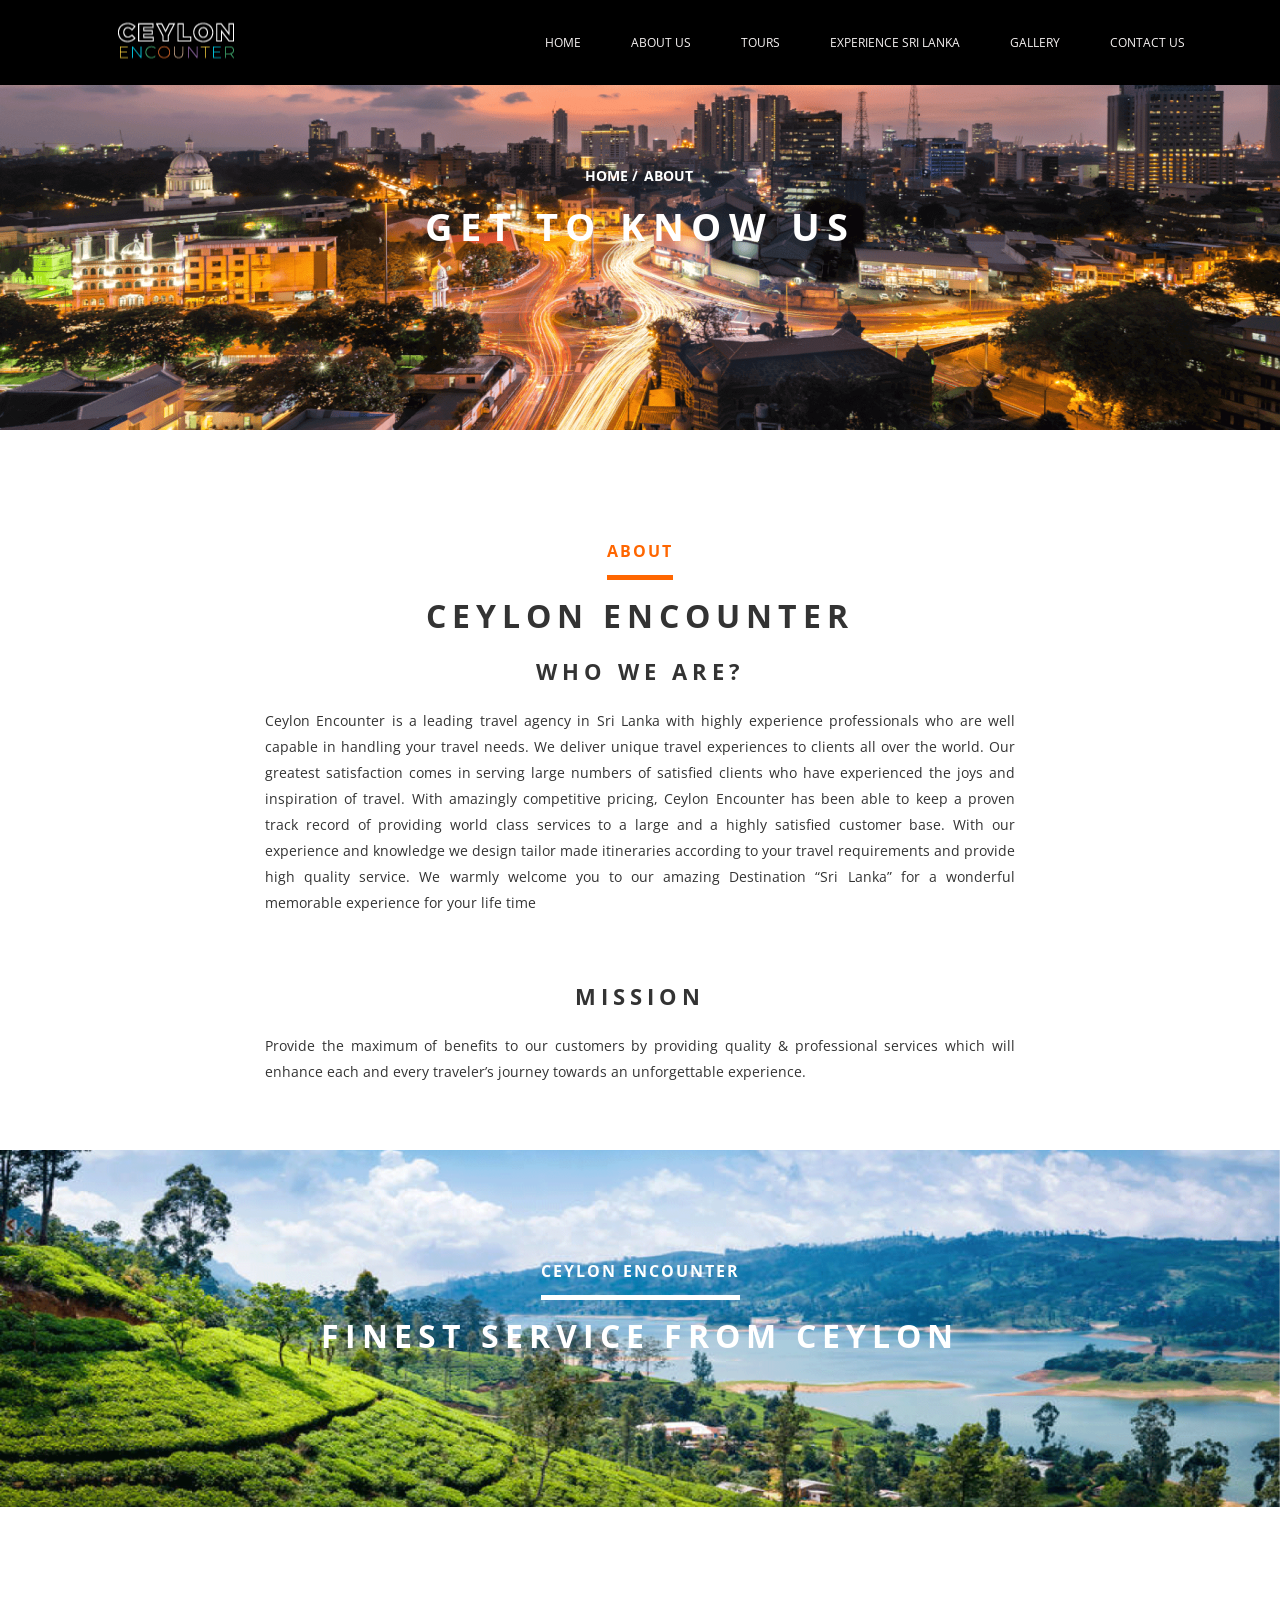
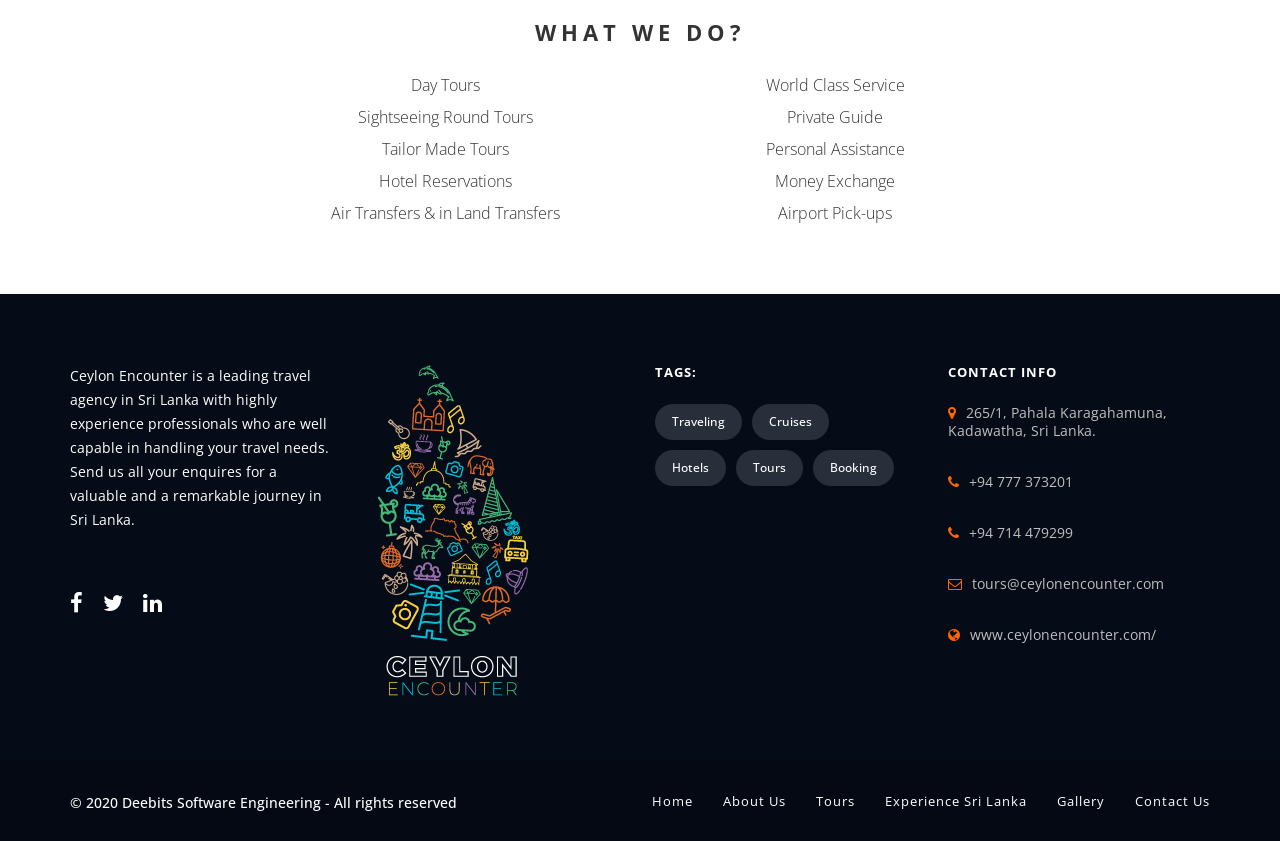
<file: about_us.html>
<!DOCTYPE html>
<html>
<head>
	<meta charset="utf-8">

	<meta name="apple-mobile-web-app-capable" content="yes" />
	<meta name="viewport" content="width=device-width, initial-scale=1, maximum-scale=1.0, user-scalable=no">
	<meta name="format-detection" content="telephone=no" />

	<link rel="shortcut icon" href="favicon.ico"/>
	<link href="css/bootstrap.min.css" rel="stylesheet" type="text/css"/>
	<link href="css/jquery-ui.structure.min.css" rel="stylesheet" type="text/css"/>
	<link href="css/jquery-ui.min.css" rel="stylesheet" type="text/css"/>
	<link rel="stylesheet" href="http://maxcdn.bootstrapcdn.com/font-awesome/4.3.0/css/font-awesome.min.css">
	<link href="css/style.css" rel="stylesheet" type="text/css"/>
	<title>Ceylon Encounter</title>
</head>
<body data-color="theme-1">

<!-- LOADER -->
<div class="loading dr-blue-2">
	<div class="loading-center">
		<div class="loading-center-absolute">
			<div class="object object_four"></div>
			<div class="object object_three"></div>
			<div class="object object_two"></div>
			<div class="object object_one"></div>
		</div>
	</div>
</div>

  <!-- HEADER -->
  <header class="color-1 hovered menu-3">
   <div class="container">
   	  <div class="row">
   	  	 <div class="col-md-12">
  	  	    <div class="nav">
   	  	    <a href="index.html" class="logo">
   	  	    	<img src="img/theme-1/logo_dark.png" alt="lets travel">
   	  	    </a>
   	  	    <div class="nav-menu-icon">
		      <a href="#"><i></i></a>
		    </div>
			<nav class="menu">
				<ul>
					<li class="type-1">
						<a href="index.html">Home<span class="fa fa-angle-down"></span></a>
					</li>

					<li class="type-1"><a href="about_us.html" >About Us<span class="fa fa-angle-down"></span></a>
					</li>

					<li class="type-1"><a href="tours.html" >Tours<span class="fa fa-angle-down"></span></a>
					</li>

					<li class="type-1"><a href="experience.html" >Experience Sri Lanka <span class="fa fa-angle-down"></span></a>
					</li>


					<li class="type-1"><a href="gallery.html" >Gallery<span class="fa fa-angle-down"></span></a>
					</li>
					

					<li class="type-1"><a href="contact_us.html" >Contact Us<span class="fa fa-angle-down"></span></a>
					</li>
				</ul>
		   </nav>
		   </div>
   	  	 </div>
   	  </div>
   </div>
  </header>

<!-- INNER-BANNER -->
<div class="inner-banner style-5">
	<img class="center-image" src="img/ceylon/Ud.png" alt="">
	<div class="vertical-align">
		<div class="container">
			<div class="row">
				<div class="col-xs-12 col-md-8 col-md-offset-2">
	  			<ul class="banner-breadcrumb color-white clearfix">
	  				<li><a class="link-blue-2" href="index.html">home</a> /</li>
					<li><span>About</span></li>
	  			</ul>
	  			<h2 class="color-white">GET TO KNOW US</h2>
<!--	  			<p class="color-white-light">Curabitur nunc erat, consequat in erat ut, congue bibendum nulla. Suspendisse id pharetra lacus, et hendrerit mi quis leo elementum. Lorem ipsum dolor sit.</p>-->
  			</div>
			</div>
		</div>
	</div>
</div>

<!-- SIMPLE-TEXT -->
<div class="main-wraper">
	<div class="container">
		<div class="row">
			<div class="col-xs-12 col-sm-8 col-sm-offset-2">
				<div class="second-title">
					<h4 class="subtitle color-dr-blue-2 underline">about</h4>
					<h2>CEYLON ENCOUNTER</h2>
					<div class="subtitle"><h3>who we are?</h3></div><br>
					<p  style="text-align:justify;">
						Ceylon Encounter is a leading travel agency in Sri Lanka with highly experience professionals who are well capable in handling your travel needs. We deliver unique travel experiences to clients all over the world. Our greatest satisfaction comes in serving large numbers of satisfied clients who have experienced the joys and inspiration of travel. With amazingly competitive pricing, Ceylon Encounter has been able to keep a proven track record of providing world class services to a large and a highly satisfied customer base.

						With our experience and knowledge we design tailor made itineraries according to your travel requirements and provide high quality service. We warmly welcome you to our amazing Destination “Sri Lanka” for a wonderful memorable experience for your life time
					
					</p>

					
				<div class="subtitle"><h3>Mission</h3></div><br>
					<p style="text-align:justify;">
					
						Provide the maximum of benefits to our customers by providing quality & professional services which will enhance each and every traveler’s journey towards an unforgettable experience.
				
						</p>
	

				</div>
			</div>
		</div>
	

    </div>
</div>


<!-- TEAM -->
<!--
<div class="main-wraper padd-90">
	<div class="container">
		<div class="row">
			<div class="col-xs-12 col-sm-8 col-sm-offset-2">
				<div class="second-title">
					<h4 class="subtitle color-dr-blue-2 underline">our team</h4>
					<h2>MEET OUR TEAM</h2>
				</div>
			</div>
		</div>
		<div class="row">
			<div class="col-xs-12 col-sm-4">
				<div class="team-entry">
					<div class="image">
				  	<img class="team-img img-responsive" src="img/home_8/team_1.jpg" alt="">
					  <div class="team-layer bg-dark-blue">
						<div class="team-share vertical-align">
							<a href="#" class="fa fa-facebook"></a>
							<a href="#" class="fa fa-twitter"></a>
							<a href="#" class="fa fa-skype"></a>
							<a href="#" class="fa fa-google-plus"></a>
						</div>
				      </div>
				    </div>
					<h3 class="team-name color-dark-2">marry dols</h3>
					<h5 class="team-position color-dark-2-light">Manager of Tourism</h5>
					<p class="color-dark-2-light">Lorem ipsum dolor sit amet, consectetur adipiscing elit, sed do eiusmod tempor incididunt.</p>
				</div>
			</div>
			<div class="col-xs-12 col-sm-4">
				<div class="team-entry">
					<div class="image">
				  	<img class="team-img img-responsive" src="img/home_8/team_2.jpg" alt="">
					  <div class="team-layer bg-dark-blue">
						<div class="team-share vertical-align">
							<a href="#" class="fa fa-facebook"></a>
							<a href="#" class="fa fa-twitter"></a>
							<a href="#" class="fa fa-skype"></a>
							<a href="#" class="fa fa-google-plus"></a>
						</div>
				      </div>
				    </div>
					<h3 class="team-name color-dark-2">mark letto</h3>
					<h5 class="team-position color-dark-2-light">Manager of Tourism</h5>
					<p class="color-dark-2-light">Lorem ipsum dolor sit amet, consectetur adipiscing elit, sed do eiusmod ut aliquip ex.</p>
				</div>
			</div>
			<div class="col-xs-12 col-sm-4">
				<div class="team-entry">
					<div class="image">
				  	<img class="team-img img-responsive" src="img/home_8/team_3.jpg" alt="">
					  <div class="team-layer bg-dark-blue">
						<div class="team-share vertical-align">
							<a href="#" class="fa fa-facebook"></a>
							<a href="#" class="fa fa-twitter"></a>
							<a href="#" class="fa fa-skype"></a>
							<a href="#" class="fa fa-google-plus"></a>
						</div>
				      </div>
				    </div>
					<h3 class="team-name color-dark-2">inna kolt</h3>
					<h5 class="team-position color-dark-2-light">Manager of Tourism</h5>
					<p class="color-dark-2-light">Lorem ipsum dolor sit amet, consectetur adipiscing, sed do eiusmod et dolore magna.</p>
				</div>
			</div>
		</div>
	</div>
</div>

-->

<!-- ICON-BLOCK -->
<!--<div class="main-wraper bg-grey-2 padd-90">
	<div class="container">
		<div class="row">
			<div class="col-xs-12 col-sm-8 col-sm-offset-2">
				<div class="second-title">
					<h4 class="subtitle color-dr-blue-2 underline">our services</h4>
					<h2>we are the best</h2>
				</div>
			</div>
		</div>
		<div class="row">
			<div class="swiper-container" data-autoplay="0" data-loop="0" data-speed="1000" data-slides-per-view="responsive" data-mob-slides="1" data-xs-slides="2" data-sm-slides="2" data-md-slides="3" data-lg-slides="4" data-add-slides="4">
				  <div class="swiper-wrapper">
					<div class="swiper-slide">
						<div class="icon-block style-2 bg-white">
							<img class="icon-img bg-dr-blue-2 border-grey-2" src="img/home_8/icon_1.png" alt="">
							<h5 class="icon-title color-dark-2">happy clients</h5>
							<div class="icon-text color-dark-2-light">Sed sit amet leo orci. Fusce tincidunt accumsan pretium. Donec fermentum, ex non placerat.</div>
							<a href="#" class="c-button small bg-dr-blue-2 hv-dr-blue-2-o"><span>view more</span></a>
						</div>
					</div>
					<div class="swiper-slide">
						<div class="icon-block style-2 bg-white">
							<img class="icon-img bg-dr-blue-2 border-grey-2" src="img/home_8/icon_2.png" alt="">
							<h5 class="icon-title color-dark-2">amazing tour</h5>
							<div class="icon-text color-dark-2-light">Sed sit amet leo orci. Fusce tincidunt accumsan pretium. Donec fermentum, ex non placerat.</div>
							<a href="#" class="c-button small bg-dr-blue-2 hv-dr-blue-2-o"><span>view more</span></a>
						</div>
					</div>
					<div class="swiper-slide">
						<div class="icon-block style-2 bg-white">
							<img class="icon-img bg-dr-blue-2 border-grey-2" src="img/home_8/icon_3.png" alt="">
							<h5 class="icon-title color-dark-2">support cases</h5>
							<div class="icon-text color-dark-2-light">Sed sit amet leo orci. Fusce tincidunt accumsan pretium. Donec fermentum, ex non placerat.</div>
							<a href="#" class="c-button small bg-dr-blue-2 hv-dr-blue-2-o"><span>view more</span></a>
						</div>
					</div>
					<div class="swiper-slide">
						<div class="icon-block style-2 bg-white">
							<img class="icon-img bg-dr-blue-2 border-grey-2" src="img/home_8/icon_4.png" alt="">
							<h5 class="icon-title color-dark-2">support cases</h5>
							<div class="icon-text color-dark-2-light">Sed sit amet leo orci. Fusce tincidunt accumsan pretium. Donec fermentum, ex non placerat.</div>
							<a href="#" class="c-button small bg-dr-blue-2 hv-dr-blue-2-o"><span>view more</span></a>
						</div>
					</div>
					<div class="swiper-slide">
						<div class="icon-block style-2 bg-white">
							<img class="icon-img bg-dr-blue-2 border-grey-2" src="img/home_8/icon_1.png" alt="">
							<h5 class="icon-title color-dark-2">happy clients</h5>
							<div class="icon-text color-dark-2-light">Sed sit amet leo orci. Fusce tincidunt accumsan pretium. Donec fermentum, ex non placerat.</div>
							<a href="#" class="c-button small bg-dr-blue-2 hv-dr-blue-2-o"><span>view more</span></a>
						</div>
					</div>
					<div class="swiper-slide">
						<div class="icon-block style-2 bg-white">
							<img class="icon-img bg-dr-blue-2 border-grey-2" src="img/home_8/icon_2.png" alt="">
							<h5 class="icon-title color-dark-2">amazing tour</h5>
							<div class="icon-text color-dark-2-light">Sed sit amet leo orci. Fusce tincidunt accumsan pretium. Donec fermentum, ex non placerat.</div>
							<a href="#" class="c-button small bg-dr-blue-2 hv-dr-blue-2-o"><span>view more</span></a>
						</div>
					</div>
					<div class="swiper-slide">
						<div class="icon-block style-2 bg-white">
							<img class="icon-img bg-dr-blue-2 border-grey-2" src="img/home_8/icon_3.png" alt="">
							<h5 class="icon-title color-dark-2">support cases</h5>
							<div class="icon-text color-dark-2-light">Sed sit amet leo orci. Fusce tincidunt accumsan pretium. Donec fermentum, ex non placerat.</div>
							<a href="#" class="c-button small bg-dr-blue-2 hv-dr-blue-2-o"><span>view more</span></a>
						</div>
					</div>
					<div class="swiper-slide">
						<div class="icon-block style-2 bg-white">
							<img class="icon-img bg-dr-blue-2 border-grey-2" src="img/home_8/icon_4.png" alt="">
							<h5 class="icon-title color-dark-2">support cases</h5>
							<div class="icon-text color-dark-2-light">Sed sit amet leo orci. Fusce tincidunt accumsan pretium. Donec fermentum, ex non placerat.</div>
							<a href="#" class="c-button small bg-dr-blue-2 hv-dr-blue-2-o"><span>view more</span></a>
						</div>
					</div>
				  </div>
				<div class="pagination poin-style-2"></div>
			</div>
		</div>
	</div>
</div>-->

<!-- SLIDER-TWEET -->
<div class="main-wraper padd-90">
	<img class="center-image" src="img/ceylon/bgr.png" alt="">
	<div class="container">
		<div class="row">
			<div class="col-xs-12 col-sm-8 col-sm-offset-2">
				<div class="second-title">
					<h4 class="subtitle color-white underline">ceylon encounter</h4>
					<h2 class="color-white">Finest service from Ceylon</h2>
				</div>
			</div>
		</div>
		<!--<div class="arrows">
			<div class="swiper-container tweet-slider" data-autoplay="0" data-loop="1" data-speed="900" data-center="0" data-slides-per-view="1">
				<div class="swiper-wrapper">
					<div class="swiper-slide active" data-val="0">
						<div class="container">
							<div class="row">
								<div class="col-xs-12 col-sm-8 col-sm-offset-2">
									<div class="slider-tweet">
										<div class="s-tweet-icon"><i class="fa fa-twitter"></i></div>
										<div class="s-tweet-title color-white">@Let’s travel</div>
								  	 	<p class="color-white-light">Lorem ipsum dolor sit amet, <a class="color-white link-blue" href="#"># consectetur</a> adipiscing elit, sed do eiusmod tempor incididunt ut labore et dolore magna aliqua. Ut enim ad  commodo consequat.</p>
								  	 	<div class="s-tweet-date color-white">About 16 days ago</div>
									</div>
								</div>
							</div>
						</div>
					</div>
					<div class="swiper-slide" data-val="1">
						<div class="container">
							<div class="row">
								<div class="col-xs-12 col-sm-8 col-sm-offset-2">
									<div class="slider-tweet">
										<div class="s-tweet-icon"><i class="fa fa-twitter"></i></div>
										<div class="s-tweet-title color-white">@Let’s travel</div>
								  	 	<p class="color-white-light">Lorem ipsum dolor sit amet, <a class="color-white link-blue" href="#"># consectetur</a> adipiscing elit, sed do eiusmod tempor incididunt ut labore et dolore magna aliqua. Ut enim ad  commodo consequat.</p>
								  	 	<div class="s-tweet-date color-white">About 16 days ago</div>
									</div>
								</div>
							</div>
						</div>
					</div>
				</div>
				<div class="pagination pagination-hidden poin-style-1"></div>
			    <div class="arrow-wrapp arr-s-7">
					<div class="cont-1170">
						<div class="swiper-arrow-left sw-arrow"><span class="fa fa-angle-left"></span></div>
						<div class="swiper-arrow-right sw-arrow"><span class="fa fa-angle-right"></span></div>
					</div>
				</div>
			</div>
		</div>-->
	</div>
</div>




<div class="main-wraper">
	<div class="container">
		<div class="row">
			<div class="col-xs-12 col-sm-8 col-sm-offset-2">
				<div class="second-title">
					
					<div class="subtitle"><h3>what we do?</h3></div><br>
					<div class="row">
						<div class="col-mob-12 col-xs-6">
							<ul class=" dot-blue-2 ">
								<li>Day Tours</li>
								<li>Sightseeing Round Tours</li>
								<li>Tailor Made Tours</li>
								<li>Hotel Reservations</li>
								<li>Air Transfers & in Land Transfers</li>
							</ul>
						</div>
						<div class="col-mob-12 col-xs-6">
							<ul class=" dot-blue-2">
								<li >World Class Service</li>
								<li>Private Guide</li>
								<li>Personal Assistance</li>
								<li>Money Exchange</li>
								<li>Airport Pick-ups</li>
							</ul>
						</div>
					</div>
					
				
			</div>
		</div>
	

    </div>
</div>
<!-- PARTNERS
<div class="main-wraper padd-90">
	<div class="container">
		<div class="row">
			<div class="col-xs-12 col-sm-8 col-sm-offset-2">
				<div class="second-title">
					<h4 class="subtitle color-dr-blue-2 underline">our partners</h4>
					<h2>Our Investors Relations</h2>
				</div>
			</div>
		</div>
		<div class="investors-block">
			<div class="row no-margin">
				<div class="col-mob-6 col-xs-4 col-sm-3 col-md-2 clear-mob-2 clear-xs-3 clear-sm-4 clear-md-6 no-padding">
					<a class="investor-logo" href="#"><img class="img-responsive" src="img/inner/investors_1.png" alt=""></a>
				</div>
				<div class="col-mob-6 col-xs-4 col-sm-3 col-md-2 clear-mob-2 clear-xs-3 clear-sm-4 clear-md-6 no-padding">
					<a class="investor-logo" href="#"><img class="img-responsive" src="img/inner/investors_2.png" alt=""></a>
				</div>
				<div class="col-mob-6 col-xs-4 col-sm-3 col-md-2 clear-mob-2 clear-xs-3 clear-sm-4 clear-md-6 no-padding">
					<a class="investor-logo" href="#"><img class="img-responsive" src="img/inner/investors_3.png" alt=""></a>
				</div>
				<div class="col-mob-6 col-xs-4 col-sm-3 col-md-2 clear-mob-2 clear-xs-3 clear-sm-4 clear-md-6 no-padding">
					<a class="investor-logo" href="#"><img class="img-responsive" src="img/inner/investors_4.png" alt=""></a>
				</div>
				<div class="col-mob-6 col-xs-4 col-sm-3 col-md-2 clear-mob-2 clear-xs-3 clear-sm-4 clear-md-6 no-padding">
					<a class="investor-logo" href="#"><img class="img-responsive" src="img/inner/investors_5.png" alt=""></a>
				</div>
				<div class="col-mob-6 col-xs-4 col-sm-3 col-md-2 clear-mob-2 clear-xs-3 clear-sm-4 clear-md-6 no-padding">
					<a class="investor-logo" href="#"><img class="img-responsive" src="img/inner/investors_6.png" alt=""></a>
				</div>
				<div class="col-mob-6 col-xs-4 col-sm-3 col-md-2 clear-mob-2 clear-xs-3 clear-sm-4 clear-md-6 no-padding">
					<a class="investor-logo" href="#"><img class="img-responsive" src="img/inner/investors_7.png" alt=""></a>
				</div>
				<div class="col-mob-6 col-xs-4 col-sm-3 col-md-2 clear-mob-2 clear-xs-3 clear-sm-4 clear-md-6 no-padding">
					<a class="investor-logo" href="#"><img class="img-responsive" src="img/inner/investors_8.png" alt=""></a>
				</div>
				<div class="col-mob-6 col-xs-4 col-sm-3 col-md-2 clear-mob-2 clear-xs-3 clear-sm-4 clear-md-6 no-padding">
					<a class="investor-logo" href="#"><img class="img-responsive" src="img/inner/investors_9.png" alt=""></a>
				</div>
				<div class="col-mob-6 col-xs-4 col-sm-3 col-md-2 clear-mob-2 clear-xs-3 clear-sm-4 clear-md-6 no-padding">
					<a class="investor-logo" href="#"><img class="img-responsive" src="img/inner/investors_10.png" alt=""></a>
				</div>
				<div class="col-mob-6 col-xs-4 col-sm-3 col-md-2 clear-mob-2 clear-xs-3 clear-sm-4 clear-md-6 no-padding">
					<a class="investor-logo" href="#"><img class="img-responsive" src="img/inner/investors_11.png" alt=""></a>
				</div>
				<div class="col-mob-6 col-xs-4 col-sm-3 col-md-2 clear-mob-2 clear-xs-3 clear-sm-4 clear-md-6 no-padding">
					<a class="investor-logo" href="#"><img class="img-responsive" src="img/inner/investors_12.png" alt=""></a>
				</div>
			</div>
		</div>
	</div>
</div> -->

<!-- S_NEWS-ENTRY -->
<!--<div class="main-wraper bg-grey-2 padd-90">
	<div class="container">
		<div class="row">
			<div class="col-xs-12 col-sm-8 col-sm-offset-2">
				<div class="second-title">
					<h4 class="subtitle color-dr-blue-2 underline">news</h4>
					<h2>latest news</h2>
				</div>
			</div>
		</div>
		<div class="row">
			<div class="col-xs-12 col-sm-4">
				<div class="s_news-entry">
					<img class="s_news-img img-responsive" src="img/home_8/news_1.jpg" alt="">
					<h4 class="s_news-title"><a href="#">Lorem ipsum dolor</a></h4>
					<div class="tour-info-line clearfix">
						<div class="tour-info fl">
				  	 		<img src="img/calendar_icon_grey.png" alt="">
				  	 		<span class="font-style-2 color-dark-2">03/07/2015</span>
				  	 	</div>
						<div class="tour-info fl">
				  	 		<img src="img/people_icon_grey.png" alt="">
				  	 		<span class="font-style-2 color-dark-2">By Emma Stone</span>
				  	 	</div>
						<div class="tour-info fl">
				  	 		<img src="img/comment_icon_grey.png" alt="">
				  	 		<span class="font-style-2 color-dark-2">10 comments</span>
				  	 	</div>
					</div>
					<div class="s_news-text color-grey-3">Lorem ipsum dolor sit amet, consectetur adipiscing elit, sed do eiusmod tempor incididunt ut labore et dolore magna aliqua. Ut enim ad minim veniam, commodo consequat.</div>
				</div>
			</div>
			<div class="col-xs-12 col-sm-4">
				<div class="s_news-entry">
					<img class="s_news-img img-responsive" src="img/home_8/news_2.jpg" alt="">
					<h4 class="s_news-title"><a href="#">Lorem ipsum dolor</a></h4>
					<div class="tour-info-line clearfix">
						<div class="tour-info fl">
				  	 		<img src="img/calendar_icon_grey.png" alt="">
				  	 		<span class="font-style-2 color-dark-2">03/07/2015</span>
				  	 	</div>
						<div class="tour-info fl">
				  	 		<img src="img/people_icon_grey.png" alt="">
				  	 		<span class="font-style-2 color-dark-2">By Emma Stone</span>
				  	 	</div>
						<div class="tour-info fl">
				  	 		<img src="img/comment_icon_grey.png" alt="">
				  	 		<span class="font-style-2 color-dark-2">10 comments</span>
				  	 	</div>
					</div>
					<div class="s_news-text color-grey-3">Lorem ipsum dolor sit amet, consectetur adipiscing elit, sed do eiusmod tempor incididunt ut labore et dolore magna aliqua. Ut enim ad minim veniam, commodo consequat.</div>
				</div>
			</div>
			<div class="col-xs-12 col-sm-4">
				<div class="s_news-entry">
					<img class="s_news-img img-responsive" src="img/home_8/news_3.jpg" alt="">
					<h4 class="s_news-title"><a href="#">Lorem ipsum dolor</a></h4>
					<div class="tour-info-line clearfix">
						<div class="tour-info fl">
				  	 		<img src="img/calendar_icon_grey.png" alt="">
				  	 		<span class="font-style-2 color-dark-2">03/07/2015</span>
				  	 	</div>
						<div class="tour-info fl">
				  	 		<img src="img/people_icon_grey.png" alt="">
				  	 		<span class="font-style-2 color-dark-2">By Emma Stone</span>
				  	 	</div>
						<div class="tour-info fl">
				  	 		<img src="img/comment_icon_grey.png" alt="">
				  	 		<span class="font-style-2 color-dark-2">10 comments</span>
				  	 	</div>
					</div>
					<div class="s_news-text color-grey-3">Lorem ipsum dolor sit amet, consectetur adipiscing elit, sed do eiusmod tempor incididunt ut labore et dolore magna aliqua. Ut enim ad minim veniam, commodo consequat.</div>
				</div>
			</div>
		</div>
	</div>
</div>-->
<!-- FOOTER -->
<footer class="bg-dark type-2">
	<div class="container">
		<div class="row">
			<div class="col-lg-3 col-md-3 col-sm-6 col-xs-12">
				<div class="footer-block">
					<div class="f_text color-grey-7">Ceylon Encounter is a leading travel agency in Sri Lanka with highly experience professionals who are well capable in handling your travel needs.
						Send us all your enquires for a valuable and a remarkable journey in Sri Lanka.
					</div>
					<div class="footer-share">
						<a href="https://www.facebook.com/CeylonEncounter/" target="_blank"><span class="fa fa-facebook"></span></a>
						<a href="https://twitter.com/ceylonencounter?lang=en" target="_blank"><span class="fa fa-twitter"></span></a>
						<a href="https://lk.linkedin.com/in/lahiru-rajapaksha-79b4301a" target="_blank"><span class="fa fa-linkedin"></span></a>
					</div>
				</div>
			</div>
			<div class="col-lg-3 col-md-3 col-sm-6 col-sm-6 no-padding">
				<img src="img/ceylon/tours/ceylonen2.png" alt="" class="logo-footer">
			</div>
			<div class="col-lg-3 col-md-3 col-sm-6 col-xs-12">
				<div class="footer-block">
					<h6>Tags:</h6>
					<a href="about_us.html" class="tags-b">traveling</a>
					<a href="about_us.html" class="tags-b">cruises</a>
					<a href="about_us.html" class="tags-b">hotels</a>
					<a href="about_us.html" class="tags-b">tours</a>
					<a href="about_us.html" class="tags-b">booking</a>
				</div>
			</div>
			<div class="col-lg-3 col-md-3 col-sm-6 col-xs-12">
				<div class="footer-block">
					<h6>Contact Info</h6>
					<div class="contact-info">
						<div class="contact-line color-grey-3"><i class="fa fa-map-marker"></i><span>265/1,	
							Pahala Karagahamuna,
							Kadawatha,
							Sri Lanka.</span></div>
                        <div class="contact-line color-grey-3"><i class="fa fa-phone"></i><a href="tel:93123456789">+94 777 373201</a></div>
                        <div class="contact-line color-grey-3"><i class="fa fa-phone"></i><a href="tel:93123456789">+94 714 479299</a></div>
                        
						<div class="contact-line color-grey-3"><i class="fa fa-envelope-o"></i><a href="mailto:">tours@ceylonencounter.com</a></div>
						<div class="contact-line color-grey-3"><i class="fa fa-globe"></i><a href="#">www.ceylonencounter.com/</a></div>

					</div>
				</div>
			</div>
		</div>
	</div>
	<div class="footer-link bg-black">
		<div class="container">
			<div class="row">
				<div class="col-md-12">
					<div class="copyright">
						<span>&copy; 2020 Deebits Software Engineering - All rights reserved</span>
					</div>
					<ul>
						<li><a class="link-aqua" href="index.html">Home</a></li>
						<li><a class="link-aqua" href="about_us.html">About Us</a></li>
						<li><a class="link-aqua" href="tours.html">Tours </a></li>
						
						<li><a class="link-aqua" href="experience.html">Experience Sri Lanka</a></li>
						<li><a class="link-aqua" href="gallery.html">Gallery</a></li>
						<li><a class="link-aqua" href="contact_us.html"> Contact Us</a></li>
					</ul>
				</div>
			</div>
		</div>
	</div>
</footer>
<script src="js/jquery-2.1.4.min.js"></script>
<script src="js/bootstrap.min.js"></script>
<script src="js/jquery-ui.min.js"></script>
<script src="js/idangerous.swiper.min.js"></script>
<script src="js/jquery.viewportchecker.min.js"></script>
<script src="js/isotope.pkgd.min.js"></script>
<script src="js/jquery.mousewheel.min.js"></script>
<script src="js/all.js"></script>
</body>
</html>
</file>
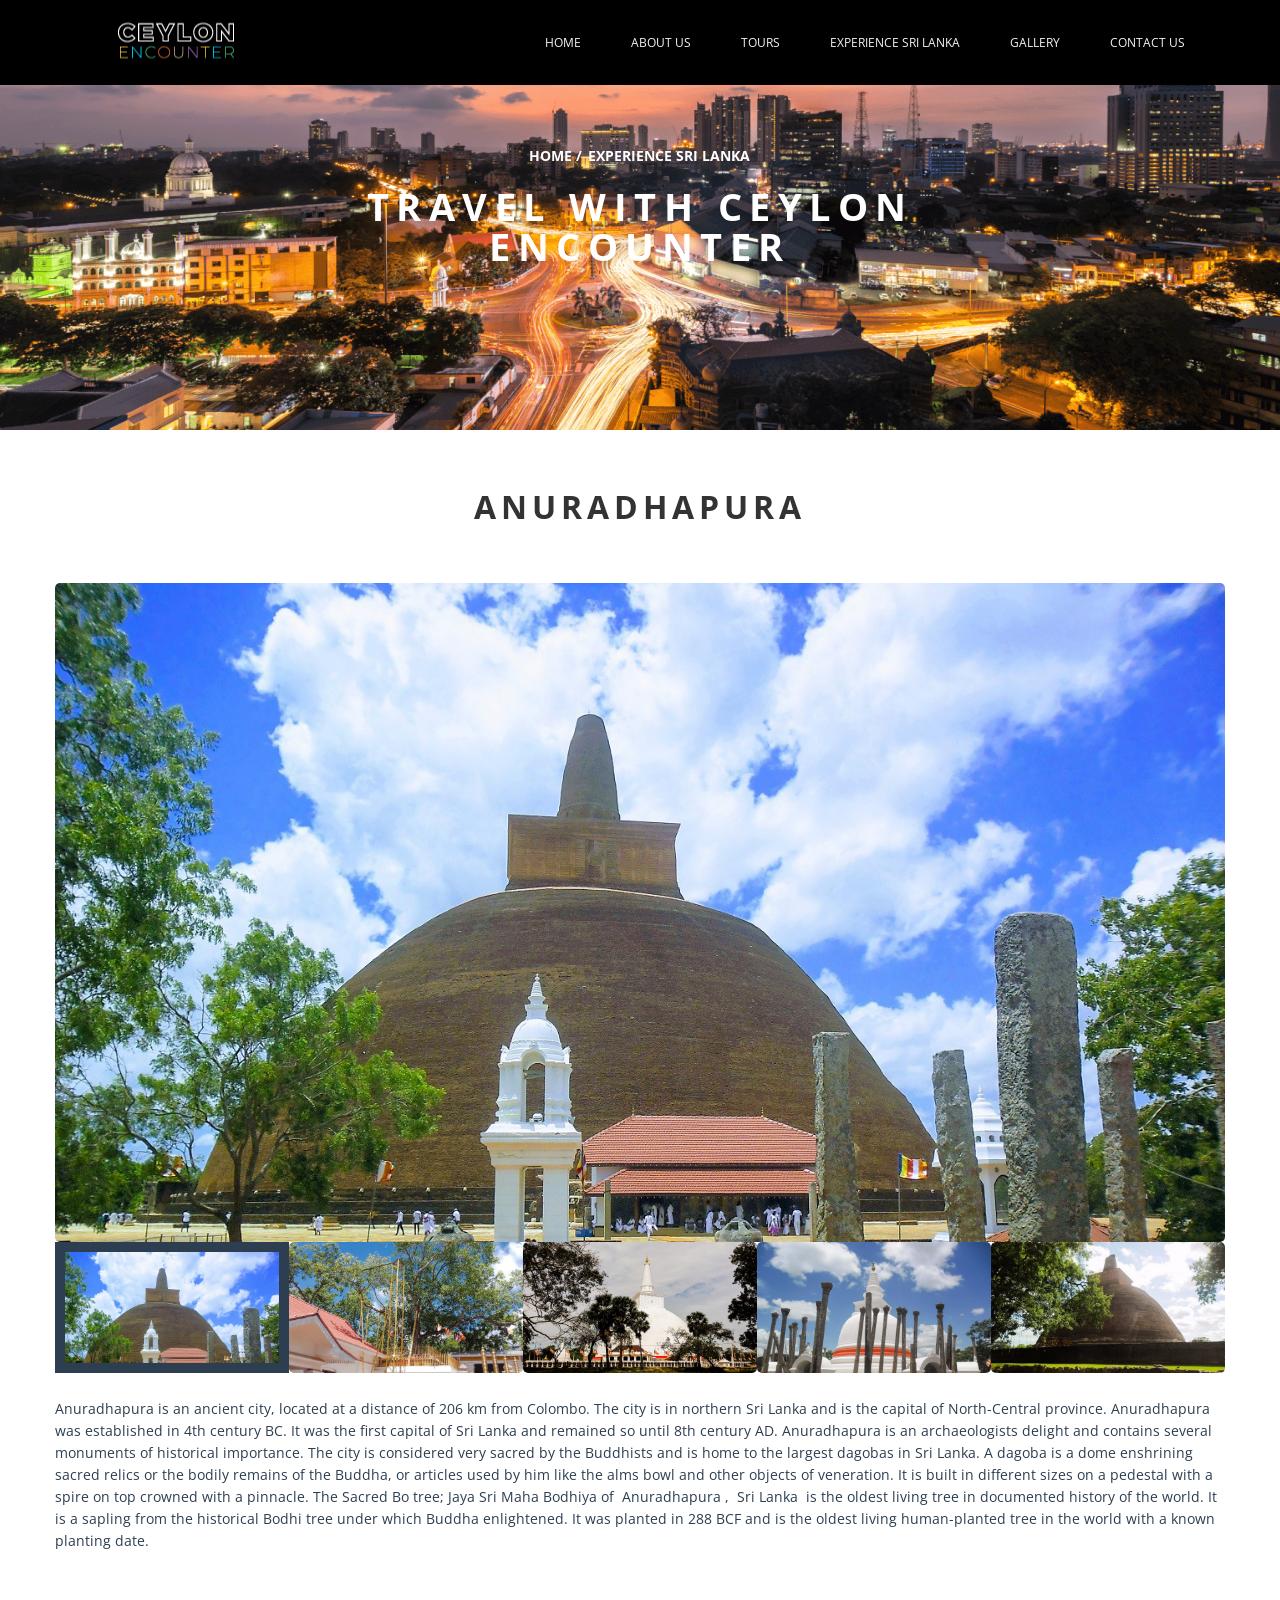
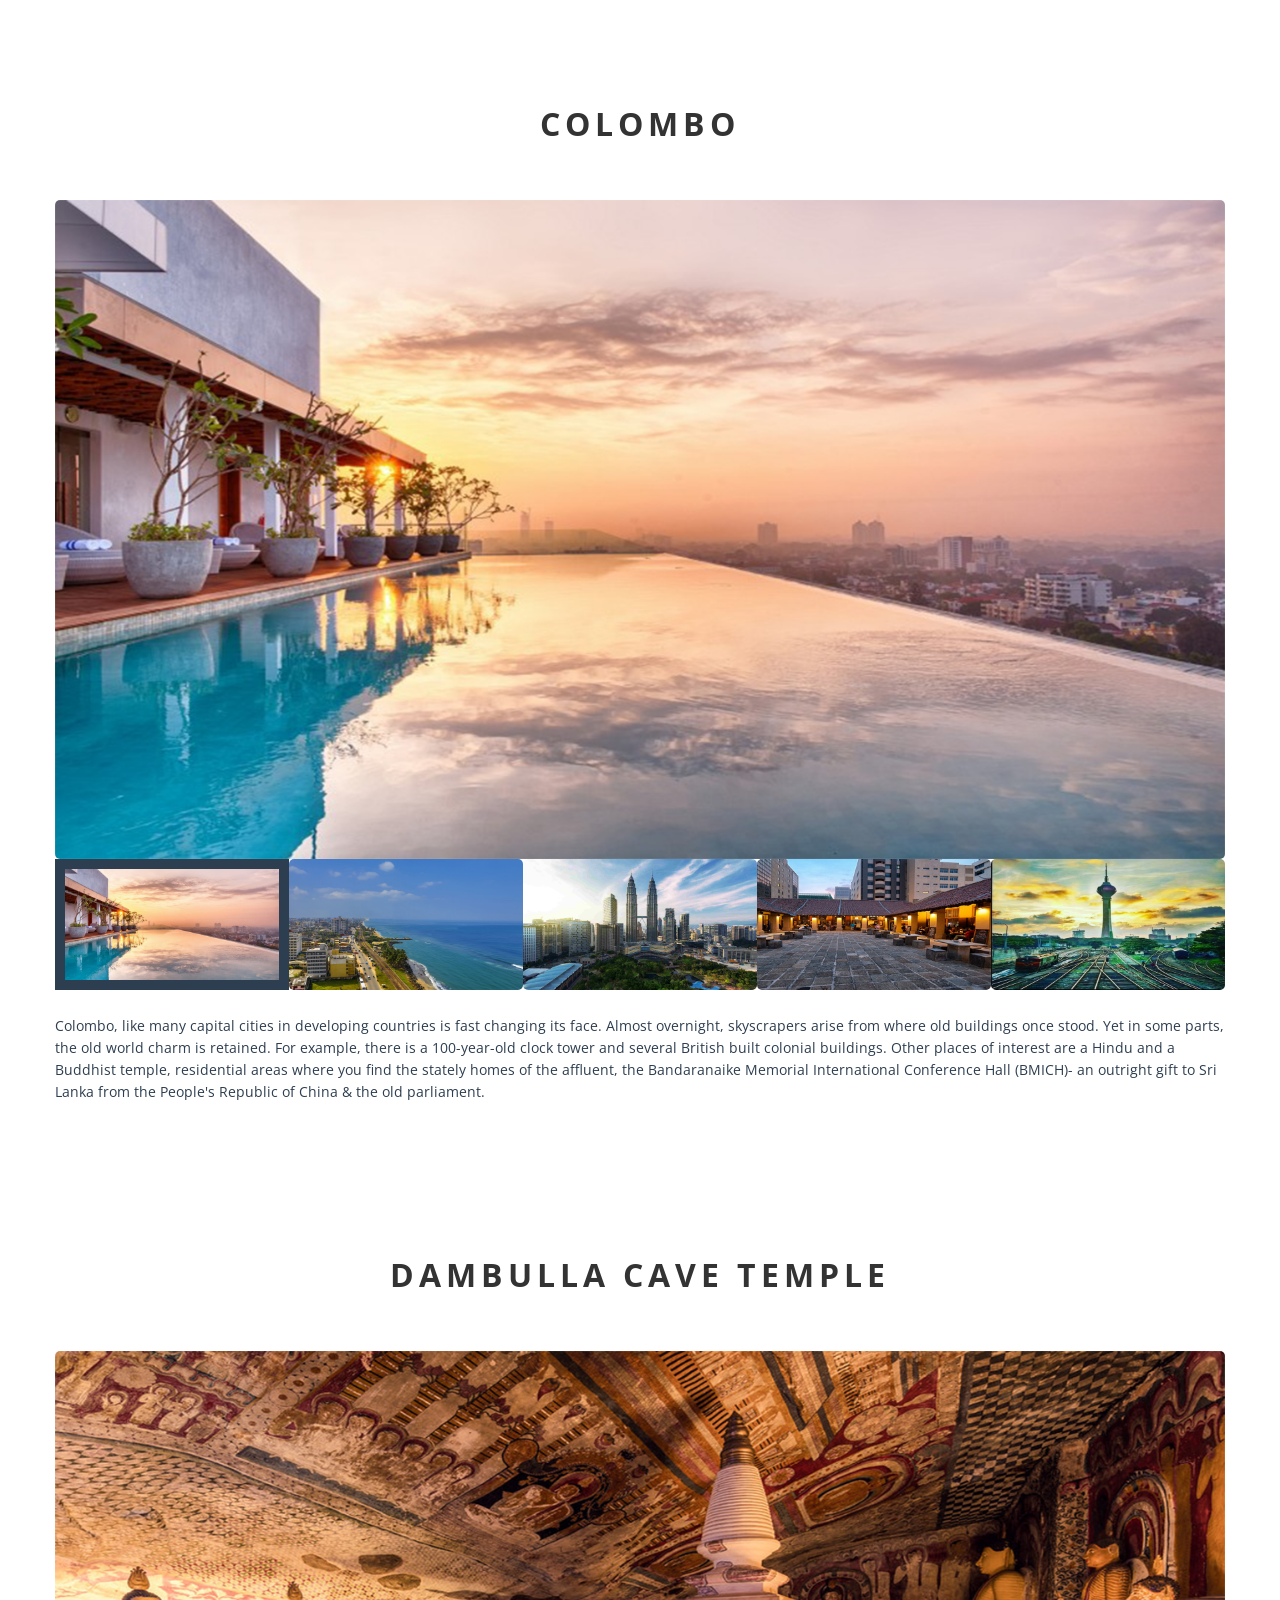
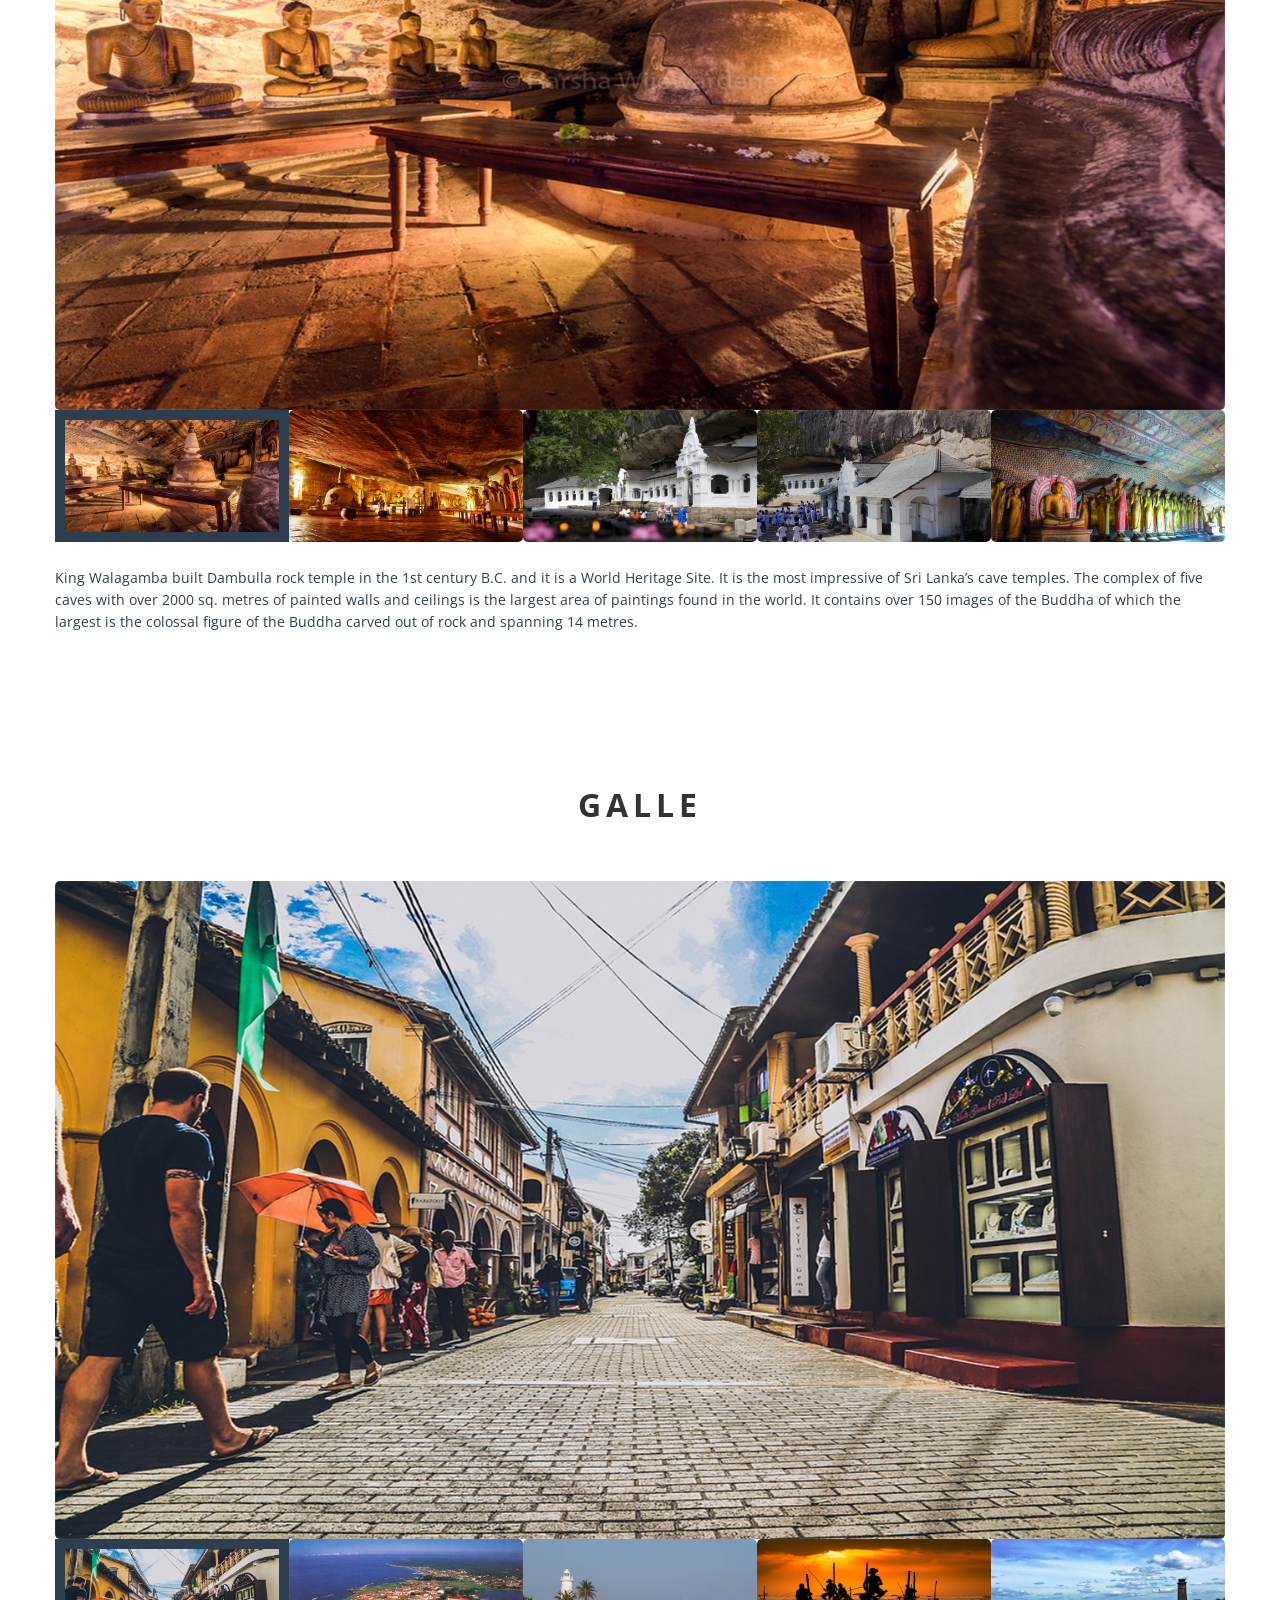
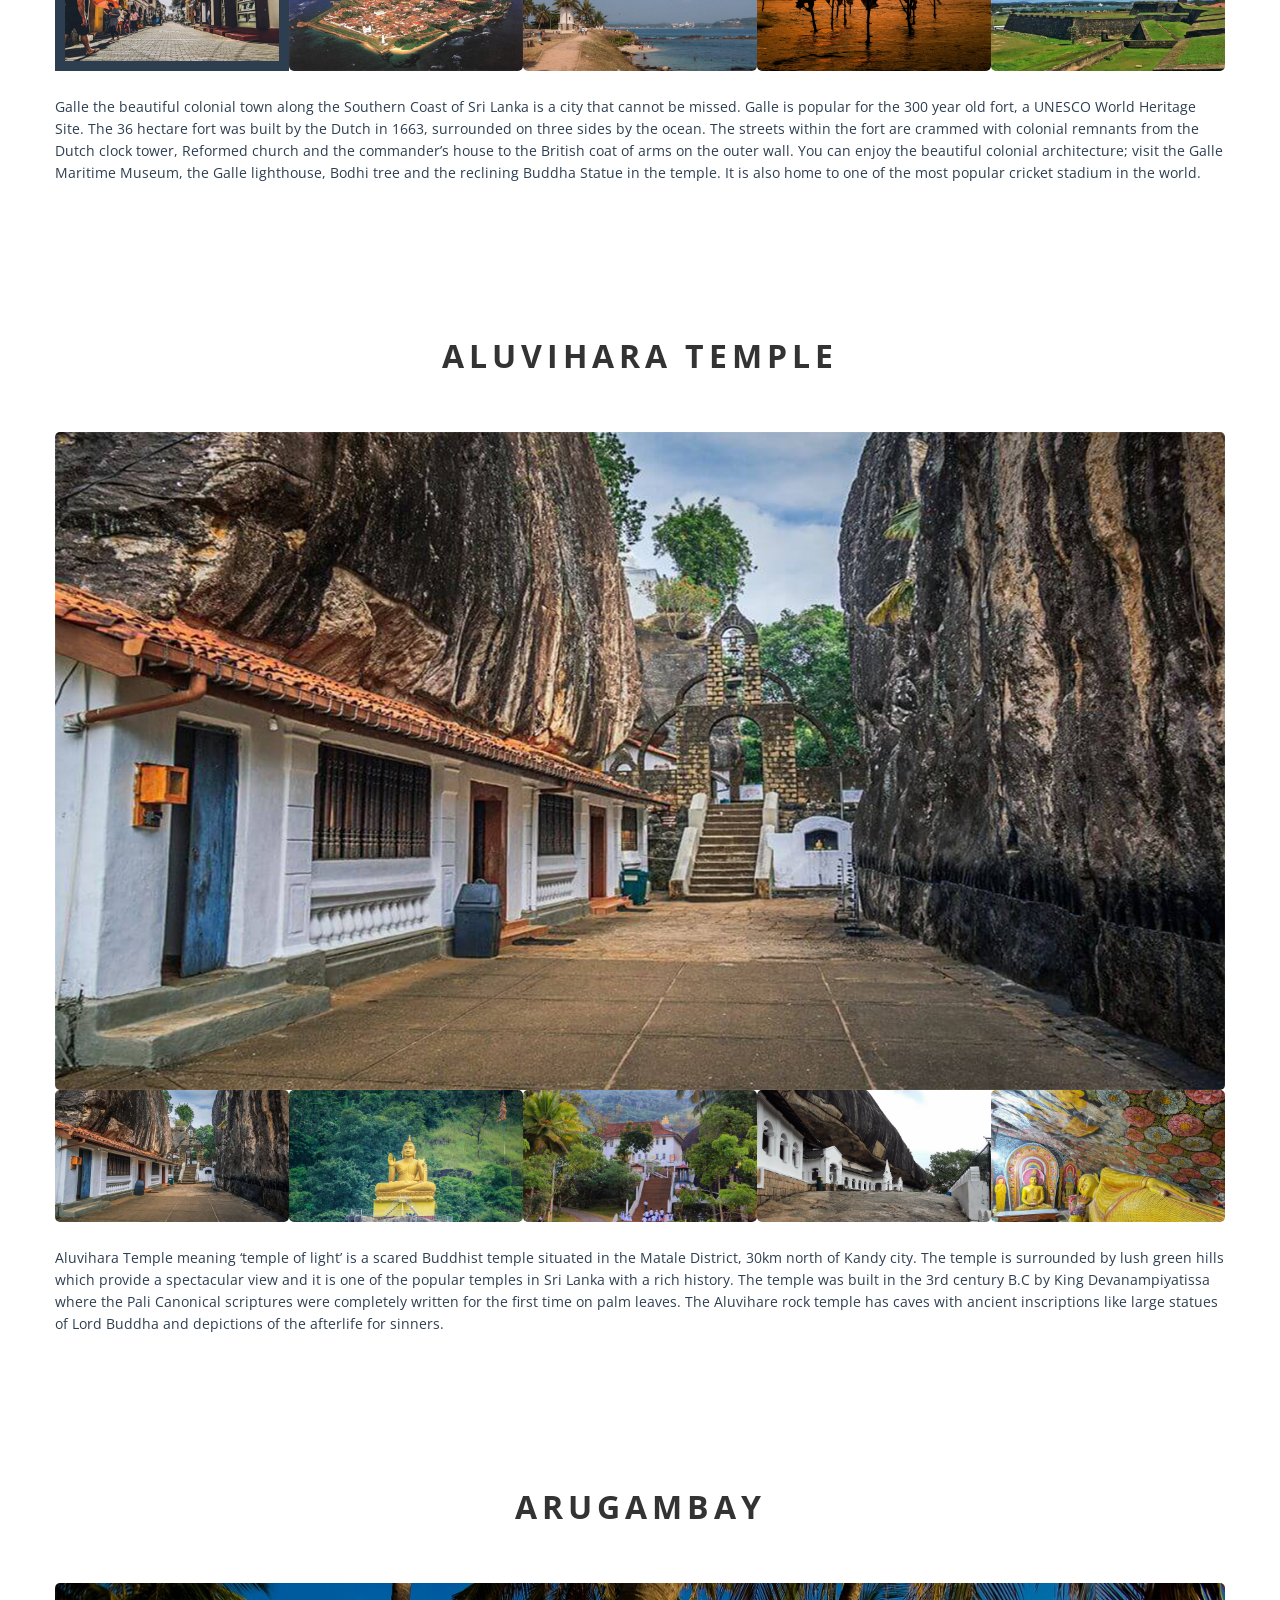
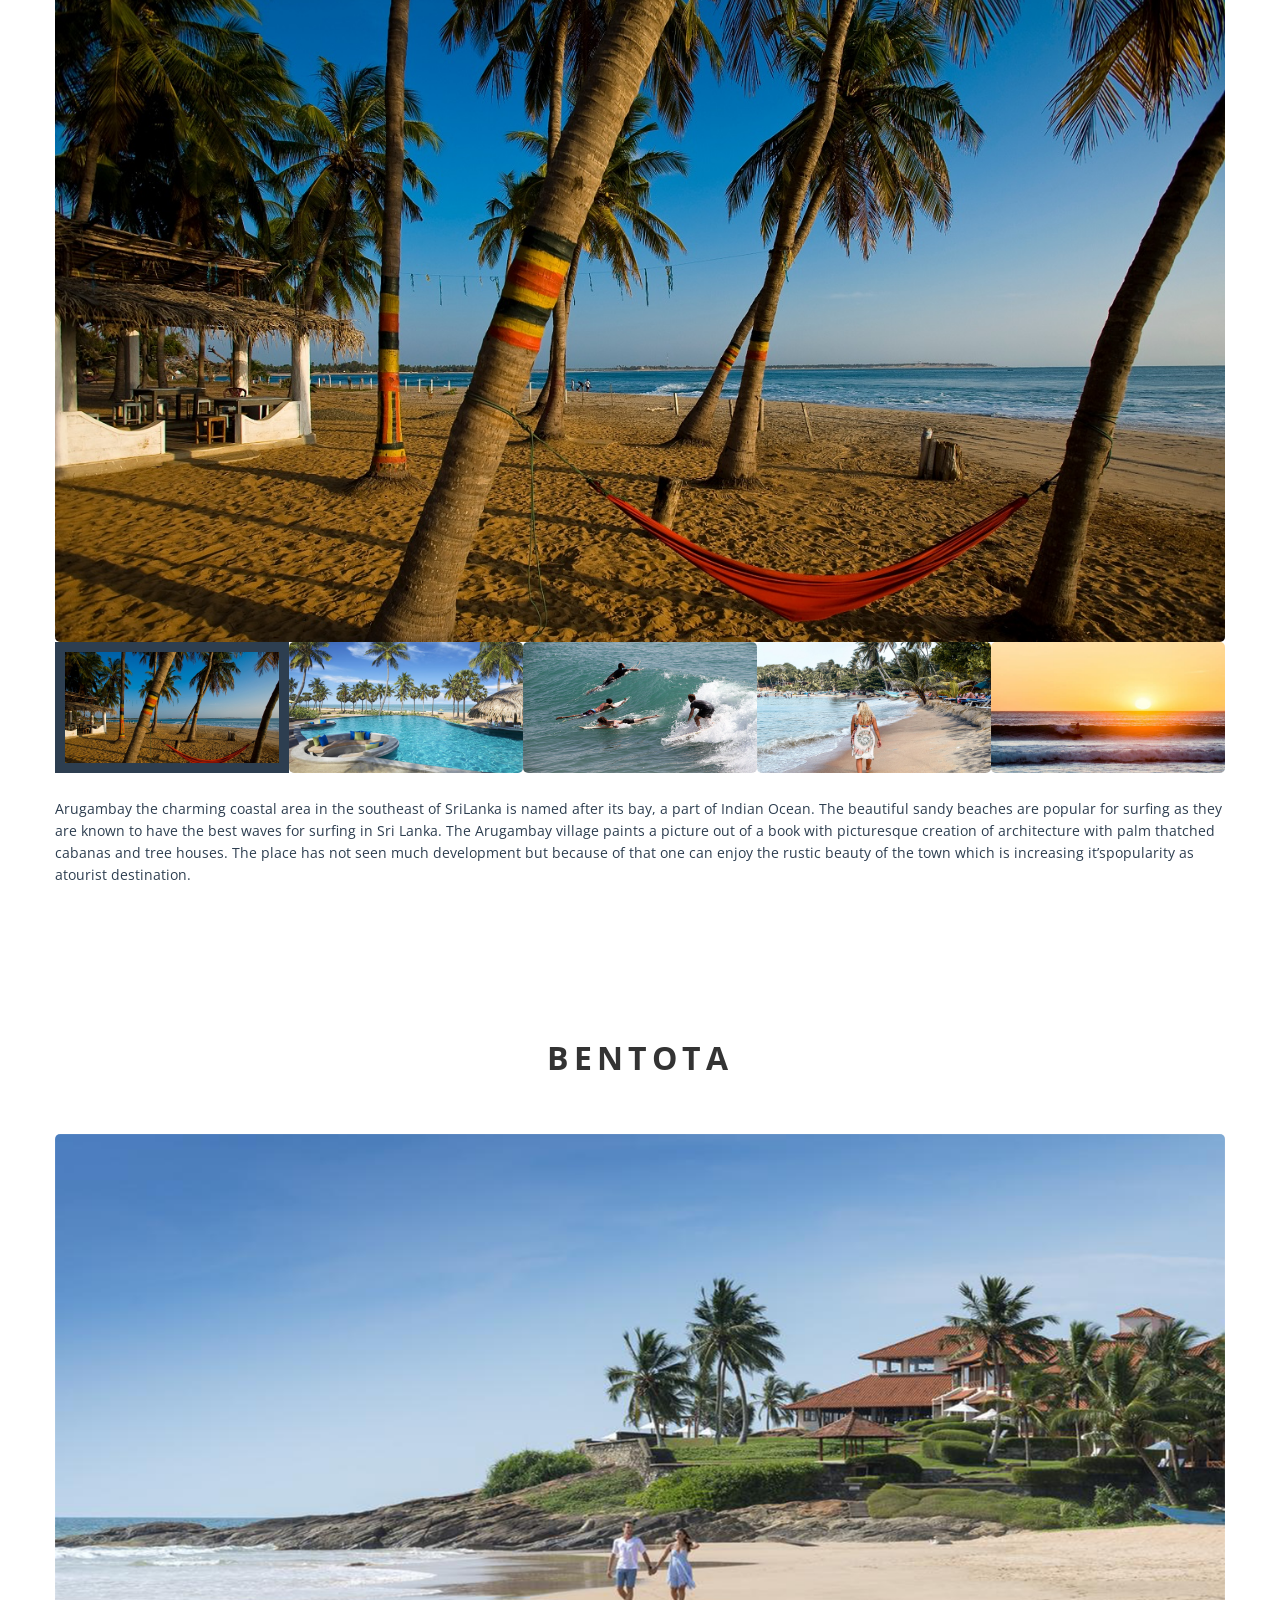
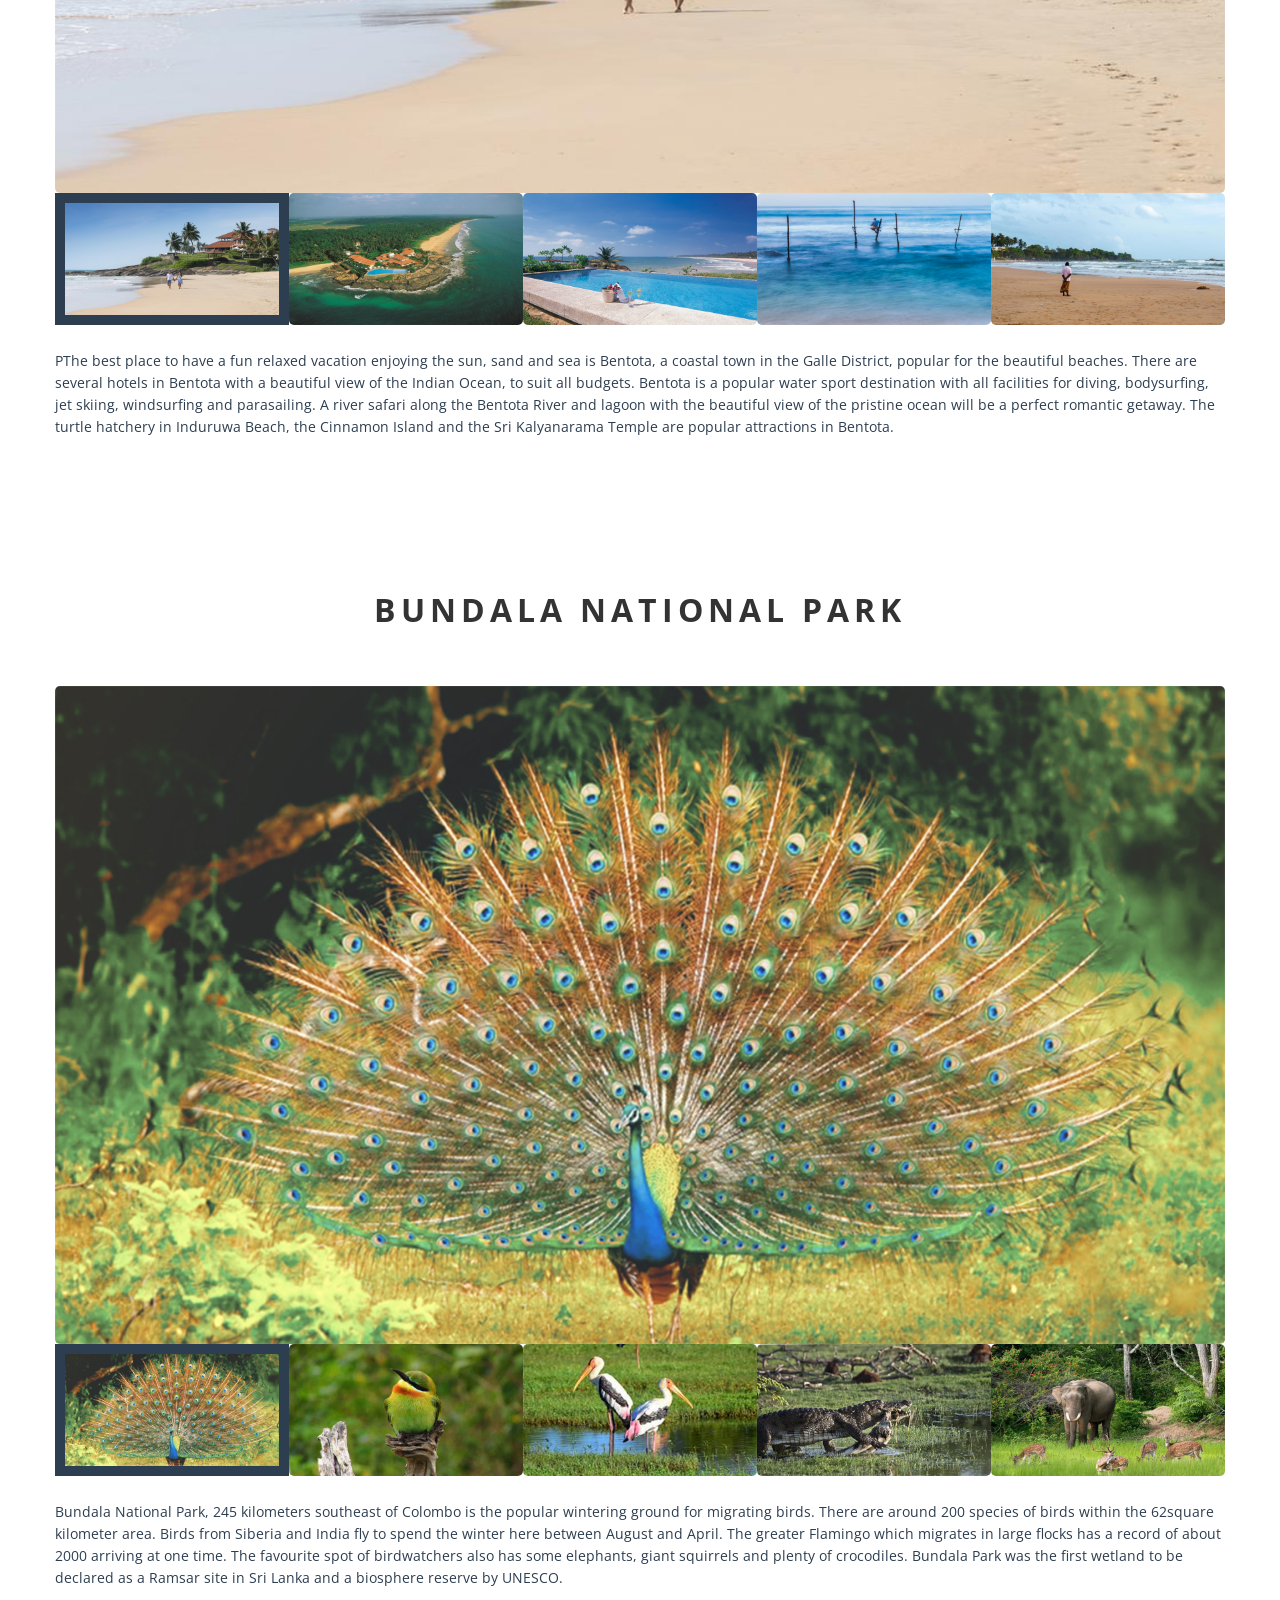
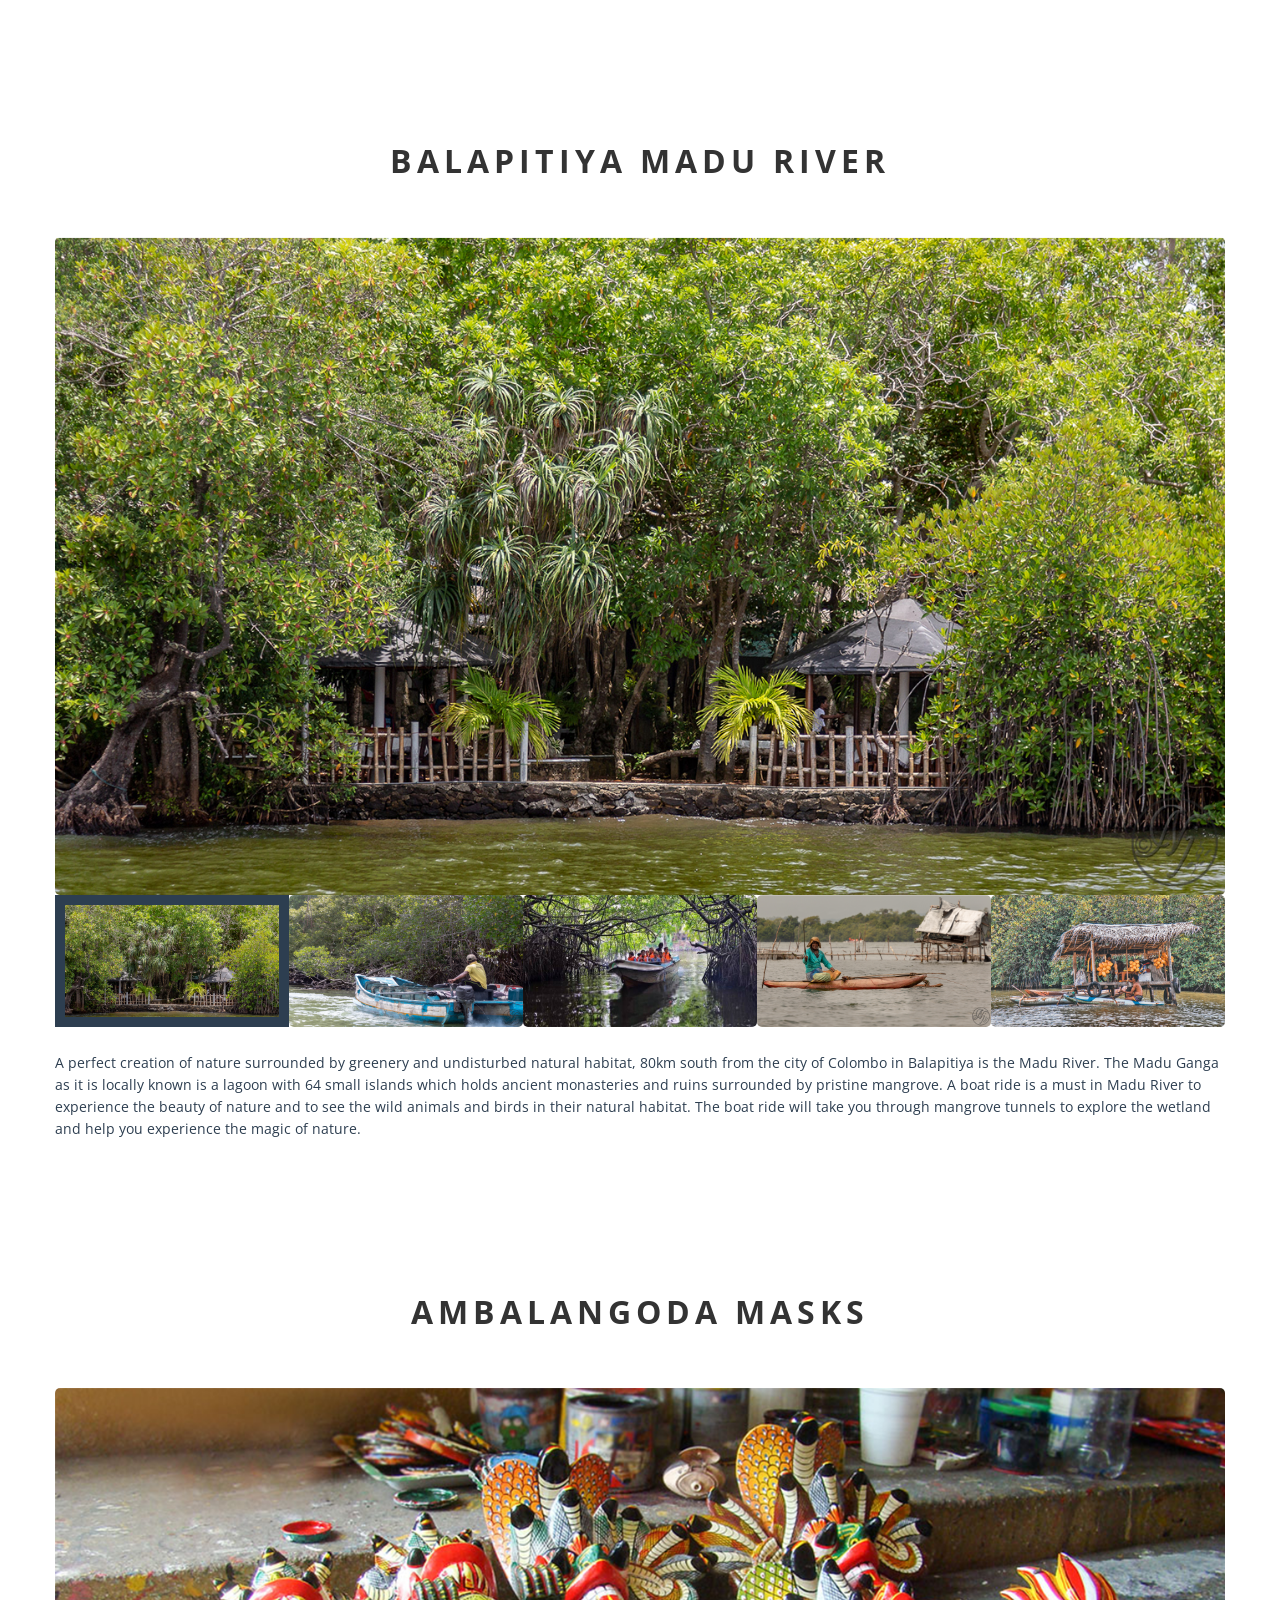
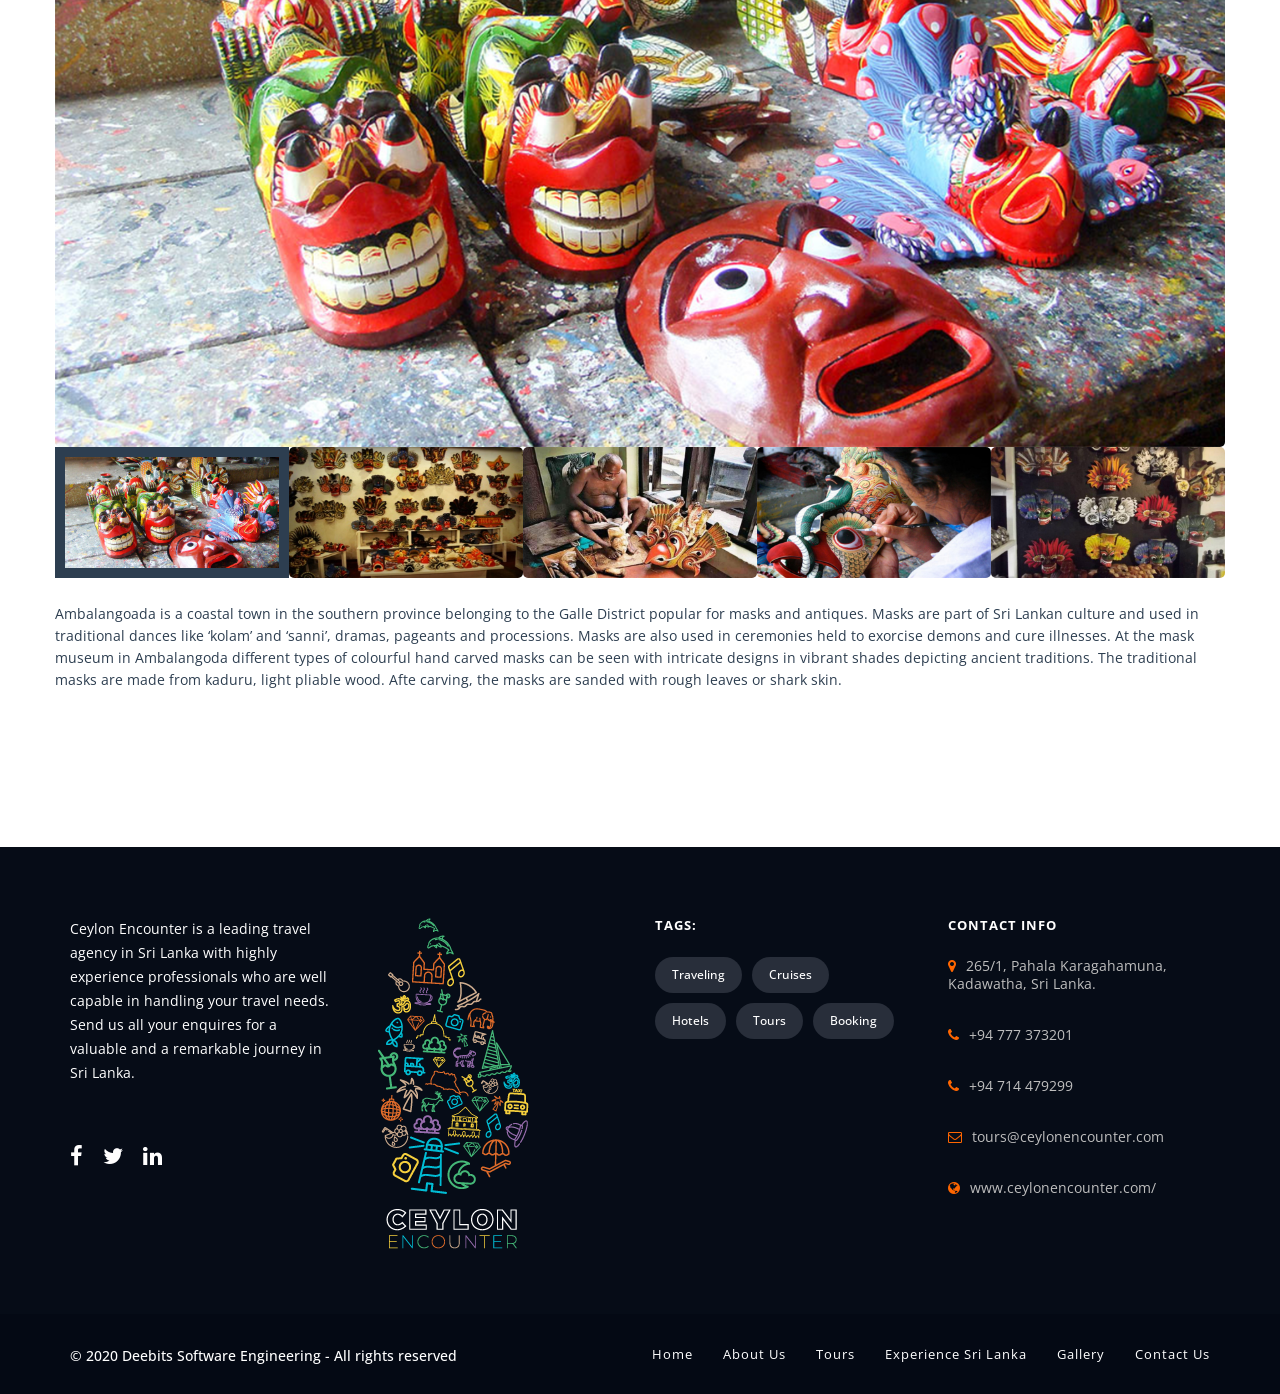
<file: experience.html>
<!DOCTYPE html>
<html>

<head>
	<meta charset="utf-8">

	<meta name="apple-mobile-web-app-capable" content="yes" />
	<meta name="viewport" content="width=device-width, initial-scale=1, maximum-scale=1.0, user-scalable=no">
	<meta name="format-detection" content="telephone=no" />

	<link rel="shortcut icon" href="favicon.ico" />
	<link href="css/bootstrap.min.css" rel="stylesheet" type="text/css" />
	<link href="css/jquery-ui.structure.min.css" rel="stylesheet" type="text/css" />
	<link href="css/jquery-ui.min.css" rel="stylesheet" type="text/css" />
	<link rel="stylesheet" href="http://maxcdn.bootstrapcdn.com/font-awesome/4.3.0/css/font-awesome.min.css">
	<link href="css/style.css" rel="stylesheet" type="text/css" />
	<title>Ceylon Encounter</title>
</head>

<body data-color="theme-1">

	<!-- LOADER -->
	<div class="loading dr-blue-2">
		<div class="loading-center">
			<div class="loading-center-absolute">
				<div class="object object_four"></div>
				<div class="object object_three"></div>
				<div class="object object_two"></div>
				<div class="object object_one"></div>
			</div>
		</div>
	</div>

	<!-- HEADER -->
	<header class="color-1 hovered menu-3">
		<div class="container">
			<div class="row">
				<div class="col-md-12">
					<div class="nav">
						<a href="index.html" class="logo">
							<img src="img/theme-1/logo_dark.png" alt="lets travel">
						</a>
						<div class="nav-menu-icon">
							<a href="#"><i></i></a>
						</div>
						<nav class="menu">
							<ul>
								<li class="type-1">
									<a href="index.html">Home<span class="fa fa-angle-down"></span></a>
								</li>
			
								<li class="type-1"><a href="about_us.html" >About Us<span class="fa fa-angle-down"></span></a>
								</li>
			
								<li class="type-1"><a href="tours.html" >Tours<span class="fa fa-angle-down"></span></a>
								</li>
			
								<li class="type-1"><a href="experience.html" >Experience Sri Lanka <span class="fa fa-angle-down"></span></a>
								</li>
			
			
								<li class="type-1"><a href="gallery.html" >Gallery<span class="fa fa-angle-down"></span></a>
								</li>
								
			
								<li class="type-1"><a href="contact_us.html" >Contact Us<span class="fa fa-angle-down"></span></a>
								</li>
							</ul>
					   </nav>
					</div>
				</div>
			</div>
		</div>
	</header>

	<!-- INNER-BANNER -->
	<div class="inner-banner style-5">
		<img class="center-image" src="img/ceylon/Ud.png" alt="">
		<div class="vertical-align">
			<div class="container">
				<div class="row">
					<div class="col-xs-12 col-md-8 col-md-offset-2">
						<ul class="banner-breadcrumb color-white clearfix">
							<li><a class="link-blue-2" href="index.html">home</a> /</li>
							<li><span>Experience Sri Lanka</span></li>
						</ul>
						<h2 class="color-white">Travel with ceylon encounter</h2>
						<!--	  			<p class="color-white-light">Curabitur nunc erat, consequat in erat ut, congue bibendum nulla. Suspendisse id pharetra lacus, et hendrerit mi quis leo elementum. Lorem ipsum dolor sit.</p>-->
					</div>
				</div>
			</div>
		</div>
	</div>

	<!-- DETAIL WRAPPER -->
	<div class="detail-wrapper">
		<div class="container">
			<div class="row">
				
					
						<h2 style="text-align: center;">Anuradhapura</h2>
					
			
			</div>
			<div class="detail-header">

			</div>
			<div class="row padd-90">

				<div class="center">
					<div class="detail-content color-1">
						<div class="detail-top slider-wth-thumbs style-2">
							<div class="swiper-container thumbnails-preview" data-autoplay="0" data-loop="1"
								data-speed="500" data-center="0" data-slides-per-view="1">
								<div class="swiper-wrapper">
									<div class="swiper-slide active" data-val="0">
										<img class="img-responsive img-full" src="pics/new1.png" alt="">
									</div>
									<div class="swiper-slide" data-val="1">
										<img class="img-responsive img-full" src="pics/new2.png" alt="">
									</div>
									<div class="swiper-slide" data-val="2">
										<img class="img-responsive img-full" src="pics/new3.png" alt="">
									</div>
									<div class="swiper-slide" data-val="3">
										<img class="img-responsive img-full" src="pics/new4.png" alt="">
									</div>
									<div class="swiper-slide" data-val="4">
										<img class="img-responsive img-full" src="pics/new5.png" alt="">
									</div>
								</div>
								<div class="pagination pagination-hidden"></div>
							</div>
							<div class="swiper-container thumbnails" data-autoplay="0" data-loop="0" data-speed="500"
								data-center="0" data-slides-per-view="responsive" data-xs-slides="3" data-sm-slides="5"
								data-md-slides="5" data-lg-slides="5" data-add-slides="5">
								<div class="swiper-wrapper">
									<div class="swiper-slide current active" data-val="0">
										<img class="img-responsive img-full" src="pics/new1.png" alt="">
									</div>
									<div class="swiper-slide" data-val="1">
										<img class="img-responsive img-full" src="pics/new2.png" alt="">
									</div>
									<div class="swiper-slide" data-val="2">
										<img class="img-responsive img-full" src="pics/new3.png" alt="">
									</div>
									<div class="swiper-slide" data-val="3">
										<img class="img-responsive img-full" src="pics/new4.png" alt="">
									</div>
									<div class="swiper-slide" data-val="4">
										<img class="img-responsive img-full" src="pics/new5.png" alt="">
									</div>
								</div>
								<div class="pagination hidden"></div>
							</div>
						</div>

						<div class="detail-content-block">
							
							<p>Anuradhapura is an ancient city, located at a distance of 206 km from Colombo. The city
								is in northern Sri Lanka and is the capital of North-Central province. Anuradhapura was
								established in 4th century BC. It was the first capital of Sri Lanka and remained so
								until
								8th century AD. Anuradhapura is an archaeologists delight and contains several
								monuments of historical importance. The city is considered very sacred by the
								Buddhists and is home to the largest dagobas in Sri Lanka. A dagoba is a dome
								enshrining sacred relics or the bodily remains of the Buddha, or articles used by him
								like the alms bowl and other objects of veneration. It is built in different sizes on a
								pedestal with a spire on top crowned with a pinnacle. The Sacred Bo tree; Jaya Sri Maha
								Bodhiya of  Anuradhapura ,  Sri Lanka  is the oldest living tree in documented history
								of
								the world. It is a sapling from the historical Bodhi tree under which Buddha
								enlightened. It was planted in 288 BCF and is the oldest living human-planted tree in
								the
								world with a known planting date.</p>




						</div>
					</div>

				</div>

			</div>


			<div class="row">
				
					
						<h2 style="text-align: center;">Colombo</h2 s>
					
			
			</div>
	
			<div class="detail-header">
		
			</div>
			<div class="row padd-90">
				<div class="center">
					<div class="detail-content color-1">
						<div class="detail-top slider-wth-thumbs style-2">
							<div class="swiper-container thumbnails-preview" data-autoplay="0" data-loop="1"
								data-speed="500" data-center="0" data-slides-per-view="1">
								<div class="swiper-wrapper">
									<div class="swiper-slide active" data-val="0">
										<img class="img-responsive img-full" src="pics/new36.png" alt="">
									</div>
									<div class="swiper-slide" data-val="1">
										<img class="img-responsive img-full" src="pics/new37.png" alt="">
									</div>
									<div class="swiper-slide" data-val="2">
										<img class="img-responsive img-full" src="pics/new38.png" alt="">
									</div>
									<div class="swiper-slide" data-val="3">
										<img class="img-responsive img-full" src="pics/new39.png" alt="">
									</div>
									<div class="swiper-slide" data-val="4">
										<img class="img-responsive img-full" src="pics/new40.png" alt="">
									</div>
								</div>
								<div class="pagination pagination-hidden"></div>
							</div>
							<div class="swiper-container thumbnails" data-autoplay="0" data-loop="0"
								data-speed="500" data-center="0" data-slides-per-view="responsive"
								data-xs-slides="3" data-sm-slides="5" data-md-slides="5" data-lg-slides="5"
								data-add-slides="5">
								<div class="swiper-wrapper">
									<div class="swiper-slide current active" data-val="0">
										<img class="img-responsive img-full" src="pics/new36.png" alt="">
									</div>
									<div class="swiper-slide" data-val="1">
										<img class="img-responsive img-full" src="pics/new37.png" alt="">
									</div>
									<div class="swiper-slide" data-val="2">
										<img class="img-responsive img-full" src="pics/new38.png" alt="">
									</div>
									<div class="swiper-slide" data-val="3">
										<img class="img-responsive img-full" src="pics/new39.png" alt="">
									</div>
									<div class="swiper-slide" data-val="4">
										<img class="img-responsive img-full" src="pics/new40.png" alt="">
									</div>
								</div>
								<div class="pagination hidden"></div>
							</div>
						</div>
	
						<div class="detail-content-block">
							<h3></h3>
							<p>Colombo, like many capital cities in developing countries is fast changing its face.
									Almost overnight, skyscrapers arise from where old buildings once stood. Yet in some
									parts, the old world charm is retained. For example, there is a 100-year-old clock tower
									and several British built colonial buildings. Other places of interest are a Hindu and a
									Buddhist temple, residential areas where you find the stately homes of the affluent, the
									Bandaranaike Memorial International Conference Hall (BMICH)- an outright gift to Sri
									Lanka from the People&#39;s Republic of China &amp; the old parliament.</p>
	
	
	
	
						</div>
	
					</div>
				</div>
	
			</div>
	
	
			<div class="row">
				<div >
					
						<h2 style="text-align: center;">Dambulla Cave Temple</h2>
					
				</div>
			</div>
			<div class="detail-header">
		
			</div>
			<div class="row padd-90">
				<div class="center">
					<div class="detail-content color-1">
						<div class="detail-top slider-wth-thumbs style-2">
							<div class="swiper-container thumbnails-preview" data-autoplay="0" data-loop="1"
								data-speed="500" data-center="0" data-slides-per-view="1">
								<div class="swiper-wrapper">
									<div class="swiper-slide current active" data-val="0">
										<img class="img-responsive img-full" src="pics/new46.png" alt="">
									</div>
									<div class="swiper-slide" data-val="1">
										<img class="img-responsive img-full" src="pics/new47.png" alt="">
									</div>
									<div class="swiper-slide" data-val="2">
										<img class="img-responsive img-full" src="pics/new48.png" alt="">
									</div>
									<div class="swiper-slide" data-val="3">
										<img class="img-responsive img-full" src="pics/new49.png" alt="">
									</div>
									<div class="swiper-slide" data-val="4">
										<img class="img-responsive img-full" src="pics/new50.png" alt="">
									</div>
								</div>
								<div class="pagination pagination-hidden"></div>
							</div>
							<div class="swiper-container thumbnails" data-autoplay="0" data-loop="0"
								data-speed="500" data-center="0" data-slides-per-view="responsive"
								data-xs-slides="3" data-sm-slides="5" data-md-slides="5" data-lg-slides="5"
								data-add-slides="5">
								<div class="swiper-wrapper">
									<div class="swiper-slide current active" data-val="0">
										<img class="img-responsive img-full" src="pics/new46.png" alt="">
									</div>
									<div class="swiper-slide" data-val="1">
										<img class="img-responsive img-full" src="pics/new47.png" alt="">
									</div>
									<div class="swiper-slide" data-val="2">
										<img class="img-responsive img-full" src="pics/new48.png" alt="">
									</div>
									<div class="swiper-slide" data-val="3">
										<img class="img-responsive img-full" src="pics/new49.png" alt="">
									</div>
									<div class="swiper-slide" data-val="4">
										<img class="img-responsive img-full" src="pics/new50.png" alt="">
									</div>
								</div>
								<div class="pagination hidden"></div>
							</div>
						</div>
	
						<div class="detail-content-block">
							<h3></h3>
							<p>King Walagamba built Dambulla rock temple in the 1st century B.C. and it is a World
									Heritage Site. It is the most impressive of Sri Lanka’s cave temples. The complex of five
									caves with over 2000 sq. metres of painted walls and ceilings is the largest area of
									paintings found in the world. It contains over 150 images of the Buddha of which the
									largest is the colossal figure of the Buddha carved out of rock and spanning 14 metres.</p>
	
	
	
	
						</div>
	
					</div>
				</div>
	
			</div>
			
	
			<div class="row">
				
					
						<h2 style="text-align: center;">Galle</h2>
					
				
			</div>
			<div class="detail-header">
		
			</div>
			<div class="row padd-90">
				<div class="center">
					<div class="detail-content color-1">
						<div class="detail-top slider-wth-thumbs style-2">
							<div class="swiper-container thumbnails-preview" data-autoplay="0" data-loop="1"
								data-speed="500" data-center="0" data-slides-per-view="1">
								<div class="swiper-wrapper">
									<div class="swiper-slide current active" data-val="0">
										<img class="img-responsive img-full" src="pics/new42.png" alt="">
									</div>
									<div class="swiper-slide" data-val="1">
										<img class="img-responsive img-full" src="pics/new41.png" alt="">
									</div>
									<div class="swiper-slide" data-val="2">
										<img class="img-responsive img-full" src="pics/new43.png" alt="">
									</div>
									<div class="swiper-slide" data-val="3">
										<img class="img-responsive img-full" src="pics/new44.png" alt="">
									</div>
									<div class="swiper-slide" data-val="4">
										<img class="img-responsive img-full" src="pics/new45.png" alt="">
									</div>
								</div>
								<div class="pagination pagination-hidden"></div>
							</div>
							<div class="swiper-container thumbnails" data-autoplay="0" data-loop="0"
								data-speed="500" data-center="0" data-slides-per-view="responsive"
								data-xs-slides="3" data-sm-slides="5" data-md-slides="5" data-lg-slides="5"
								data-add-slides="5">
								<div class="swiper-wrapper">
									<div class="swiper-slide current active" data-val="0">
										<img class="img-responsive img-full" src="pics/new42.png" alt="">
									</div>
									<div class="swiper-slide" data-val="1">
										<img class="img-responsive img-full" src="pics/new41.png" alt="">
									</div>
									<div class="swiper-slide" data-val="2">
										<img class="img-responsive img-full" src="pics/new43.png" alt="">
									</div>
									<div class="swiper-slide" data-val="3">
										<img class="img-responsive img-full" src="pics/new44.png" alt="">
									</div>
									<div class="swiper-slide" data-val="4">
										<img class="img-responsive img-full" src="pics/new45.png" alt="">
									</div>
								</div>
								<div class="pagination hidden"></div>
							</div>
						</div>
	
						<div class="detail-content-block">
							<h3></h3>
							<p>Galle the beautiful colonial town along the Southern Coast of Sri Lanka is a city that
									cannot be missed. Galle is popular for the 300 year old fort, a UNESCO World Heritage
									Site. The 36 hectare fort was built by the Dutch in 1663, surrounded on three sides by
									the ocean. The streets within the fort are crammed with colonial remnants from the
									Dutch clock tower, Reformed church and the commander’s house to the British coat of
									arms on the outer wall. You can enjoy the beautiful colonial architecture; visit the Galle
									Maritime Museum, the Galle lighthouse, Bodhi tree and the reclining Buddha Statue in
									the temple. It is also home to one of the most popular cricket stadium in the world.</p>
	
	
	
	
	
	
	
	
					</div>
	
				</div>
			</div>
	
		</div>
			


				<div class="row">
					
						
							<h2 style="text-align: center;">Aluvihara Temple</h2>
						
					
				</div>
	<div class="detail-header">

	</div>
	<div class="row padd-90">
		<div class="center">
			<div class="detail-content color-1">
				<div class="detail-top slider-wth-thumbs style-2">
					<div class="swiper-container thumbnails-preview" data-autoplay="0" data-loop="1"
						data-speed="500" data-center="0" data-slides-per-view="1">
						<div class="swiper-wrapper">
							<div class="swiper-slide active" data-val="0">
								<img class="img-responsive img-full" src="pics/new12.png" alt="">
							</div>
							<div class="swiper-slide" data-val="1">
								<img class="img-responsive img-full" src="pics/alu3.jpg" alt="">
							</div>
							<div class="swiper-slide" data-val="2">
								<img class="img-responsive img-full" src="pics/new13.png" alt="">
							</div>
							<div class="swiper-slide" data-val="3">
								<img class="img-responsive img-full" src="pics/alu1.jpg" alt="">
							</div>
							<div class="swiper-slide" data-val="4">
								<img class="img-responsive img-full" src="pics/alu4.jpg" alt="">
							</div>
						</div>
						<div class="pagination pagination-hidden"></div>
					</div>
					<div class="swiper-container thumbnails" data-autoplay="0" data-loop="0"
						data-speed="500" data-center="0" data-slides-per-view="responsive"
						data-xs-slides="3" data-sm-slides="5" data-md-slides="5" data-lg-slides="5"
						data-add-slides="5">
						<div class="swiper-wrapper">
							<div class="swiper-slide active" data-val="0">
								<img class="img-responsive img-full" src="pics/new12.png" alt="">
							</div>
							<div class="swiper-slide" data-val="1">
								<img class="img-responsive img-full" src="pics/alu3.jpg" alt="">
							</div>
							<div class="swiper-slide" data-val="2">
								<img class="img-responsive img-full" src="pics/new13.png" alt="">
							</div>
							<div class="swiper-slide" data-val="3">
								<img class="img-responsive img-full" src="pics/alu1.jpg" alt="">
							</div>
							<div class="swiper-slide" data-val="4">
								<img class="img-responsive img-full" src="pics/alu4.jpg" alt="">
							</div>
						</div>
						<div class="pagination hidden"></div>
					</div>
				</div>

				<div class="detail-content-block">
					
					<p>Aluvihara Temple meaning ‘temple of light’ is a scared Buddhist temple situated in
						the
						Matale District, 30km north of Kandy city. The temple is surrounded by lush green
						hills
						which provide a spectacular view and it is one of the popular temples in Sri Lanka
						with
						a rich history. The temple was built in the 3rd century B.C by King Devanampiyatissa
						where the Pali Canonical scriptures were completely written for the first time on
						palm
						leaves. The Aluvihare rock temple has caves with ancient inscriptions like large
						statues
						of Lord Buddha and depictions of the afterlife for sinners.</p>




				</div>

			</div>
		</div>

	</div>



	<div class="row">
		
			
				<h2 style="text-align: center;">Arugambay</h2>
			
	
	</div>
	<div class="detail-header">

	</div>
	<div class="row padd-90">
		<div class="center">
			<div class="detail-content color-1">
				<div class="detail-top slider-wth-thumbs style-2">
					<div class="swiper-container thumbnails-preview" data-autoplay="0" data-loop="1"
						data-speed="500" data-center="0" data-slides-per-view="1">
						<div class="swiper-wrapper">
							<div class="swiper-slide active" data-val="0">
								<img class="img-responsive img-full" src="pics/arugm.jpg" alt="">
							</div>
							<div class="swiper-slide" data-val="1">
								<img class="img-responsive img-full" src="pics/new16.png" alt="">
							</div>
							<div class="swiper-slide" data-val="2">
								<img class="img-responsive img-full" src="pics/new18.png" alt="">
							</div>
							<div class="swiper-slide" data-val="3">
								<img class="img-responsive img-full" src="pics/new19.png" alt="">
							</div>
							<div class="swiper-slide" data-val="4">
								<img class="img-responsive img-full" src="pics/new20.png" alt="">
							</div>
						</div>
						<div class="pagination pagination-hidden"></div>
					</div>
					<div class="swiper-container thumbnails" data-autoplay="0" data-loop="0"
						data-speed="500" data-center="0" data-slides-per-view="responsive"
						data-xs-slides="3" data-sm-slides="5" data-md-slides="5" data-lg-slides="5"
						data-add-slides="5">
						<div class="swiper-wrapper">
							<div class="swiper-slide current active" data-val="0">
								<img class="img-responsive img-full" src="pics/arugm.jpg" alt="">
							</div>
							<div class="swiper-slide" data-val="1">
								<img class="img-responsive img-full" src="pics/new16.png" alt="">
							</div>
							<div class="swiper-slide" data-val="2">
								<img class="img-responsive img-full" src="pics/new18.png" alt="">
							</div>
							<div class="swiper-slide" data-val="3">
								<img class="img-responsive img-full" src="pics/new19.png" alt="">
							</div>
							<div class="swiper-slide" data-val="4">
								<img class="img-responsive img-full" src="pics/new20.png" alt="">
							</div>
						</div>
						<div class="pagination hidden"></div>
					</div>
				</div>

				<div class="detail-content-block">
					<h3></h3>
					<p>Arugambay the charming coastal area in the southeast of SriLanka is named after its
						bay, a part of Indian Ocean. The beautiful sandy beaches are popular for surfing as
						they
						are known to have the best waves for surfing in Sri Lanka. The Arugambay village
						paints
						a picture out of a book with picturesque creation of architecture with palm thatched
						cabanas and tree houses. The place has not seen much development but because of that
						one can enjoy the rustic beauty of the town which is increasing it’spopularity as
						atourist
						destination.</p>




				</div>

			</div>
		</div>

	</div>


	<div class="row">
		
			
				<h2 style="text-align: center;">Bentota</h2>
			
		
	</div>
	
	<div class="detail-header">

	</div>
	<div class="row padd-90">
		<div class="center">
			<div class="detail-content color-1">
				<div class="detail-top slider-wth-thumbs style-2">
					<div class="swiper-container thumbnails-preview" data-autoplay="0" data-loop="1"
						data-speed="500" data-center="0" data-slides-per-view="1">
						<div class="swiper-wrapper">
							<div class="swiper-slide active" data-val="0">
								<img class="img-responsive img-full" src="pics/new22.png" alt="">
							</div>
							<div class="swiper-slide" data-val="1">
								<img class="img-responsive img-full" src="pics/new21.png" alt="">
							</div>
							<div class="swiper-slide" data-val="2">
								<img class="img-responsive img-full" src="pics/new23.png" alt="">
							</div>
							<div class="swiper-slide" data-val="3">
								<img class="img-responsive img-full" src="pics/new24.png" alt="">
							</div>
							<div class="swiper-slide" data-val="4">
								<img class="img-responsive img-full" src="pics/new25.png" alt="">
							</div>
						</div>
						<div class="pagination pagination-hidden"></div>
					</div>
					<div class="swiper-container thumbnails" data-autoplay="0" data-loop="0"
						data-speed="500" data-center="0" data-slides-per-view="responsive"
						data-xs-slides="3" data-sm-slides="5" data-md-slides="5" data-lg-slides="5"
						data-add-slides="5">
						<div class="swiper-wrapper">
							<div class="swiper-slide current active" data-val="0">
								<img class="img-responsive img-full" src="pics/new22.png" alt="">
							</div>
							<div class="swiper-slide" data-val="1">
								<img class="img-responsive img-full" src="pics/new21.png" alt="">
							</div>
							<div class="swiper-slide" data-val="2">
								<img class="img-responsive img-full" src="pics/new23.png" alt="">
							</div>
							<div class="swiper-slide" data-val="3">
								<img class="img-responsive img-full" src="pics/new24.png" alt="">
							</div>
							<div class="swiper-slide" data-val="4">
								<img class="img-responsive img-full" src="pics/new25.png" alt="">
							</div>
						</div>
						<div class="pagination hidden"></div>
					</div>
				</div>

				<div class="detail-content-block">
					<h3></h3>
					<p>PThe best place to have a fun relaxed vacation enjoying the sun, sand and sea is
						Bentota,
						a coastal town in the Galle District, popular for the beautiful beaches. There are
						several
						hotels in Bentota with a beautiful view of the Indian Ocean, to suit all budgets.
						Bentota is
						a popular water sport destination with all facilities for diving, bodysurfing, jet
						skiing,
						windsurfing and parasailing. A river safari along the Bentota River and lagoon with
						the
						beautiful view of the pristine ocean will be a perfect romantic getaway. The turtle
						hatchery in Induruwa Beach, the Cinnamon Island and the Sri Kalyanarama Temple are
						popular attractions in Bentota.</p>
				</div>
			</div>
		</div>
	</div>
	

	<div class="row">
		
			
				<h2 style="text-align: center;">Bundala National Park</h2>
			
		
	</div>
	
	<div class="detail-header">
	
	</div>
	<div class="row padd-90">

		<div class="center">
			<div class="detail-content color-1">
				<div class="detail-top slider-wth-thumbs style-2">
					<div class="swiper-container thumbnails-preview" data-autoplay="0" data-loop="1"
						data-speed="500" data-center="0" data-slides-per-view="1">
						<div class="swiper-wrapper">
							<div class="swiper-slide active" data-val="0">
								<img class="img-responsive img-full" src="pics/new26.png" alt="">
							</div>
							<div class="swiper-slide" data-val="1">
								<img class="img-responsive img-full" src="pics/new27.png" alt="">
							</div>
							<div class="swiper-slide" data-val="2">
								<img class="img-responsive img-full" src="pics/new28.png" alt="">
							</div>
							<div class="swiper-slide" data-val="3">
								<img class="img-responsive img-full" src="pics/new29.png" alt="">
							</div>
							<div class="swiper-slide" data-val="4">
								<img class="img-responsive img-full" src="pics/new30.png" alt="">
							</div>
						</div>
						<div class="pagination pagination-hidden"></div>
					</div>
					<div class="swiper-container thumbnails" data-autoplay="0" data-loop="0" data-speed="500"
						data-center="0" data-slides-per-view="responsive" data-xs-slides="3" data-sm-slides="5"
						data-md-slides="5" data-lg-slides="5" data-add-slides="5">
						<div class="swiper-wrapper">
							<div class="swiper-slide current active" data-val="0">
								<img class="img-responsive img-full" src="pics/new26.png" alt="">
							</div>
							<div class="swiper-slide" data-val="1">
								<img class="img-responsive img-full" src="pics/new27.png" alt="">
							</div>
							<div class="swiper-slide" data-val="2">
								<img class="img-responsive img-full" src="pics/new28.png" alt="">
							</div>
							<div class="swiper-slide" data-val="3">
								<img class="img-responsive img-full" src="pics/new29.png" alt="">
							</div>
							<div class="swiper-slide" data-val="4">
								<img class="img-responsive img-full" src="pics/new30.png" alt="">
							</div>
						</div>
						<div class="pagination hidden"></div>
					</div>
				</div>

				<div class="detail-content-block">
					<h3></h3>
					<p>Bundala National Park, 245 kilometers southeast of Colombo is the popular wintering
							ground for migrating birds. There are around 200 species of birds within the 62square
							kilometer area. Birds from Siberia and India fly to spend the winter here between
							August and April. The greater Flamingo which migrates in large flocks has a record of
							about 2000 arriving at one time. The favourite spot of birdwatchers also has some
							elephants, giant squirrels and plenty of crocodiles. Bundala Park was the first wetland
							to be declared as a Ramsar site in Sri Lanka and a biosphere reserve by UNESCO.</p>




				</div>
			</div>

		</div>

	</div>


	<div class="row">
		
			
				<h2 style="text-align: center;">Balapitiya Madu River</h2 >
			
		
	</div>
	<div class="detail-header">
	
	</div>
		<div class="row padd-90">
			<div class="center">
				<div class="detail-content color-1">
					<div class="detail-top slider-wth-thumbs style-2">
						<div class="swiper-container thumbnails-preview" data-autoplay="0" data-loop="1"
							data-speed="500" data-center="0" data-slides-per-view="1">
							<div class="swiper-wrapper">
								<div class="swiper-slide active" data-val="0">
									<img class="img-responsive img-full" src="pics/new35.png" alt="">
								</div>
								<div class="swiper-slide" data-val="1">
									<img class="img-responsive img-full" src="pics/new32.png" alt="">
								</div>
								<div class="swiper-slide" data-val="2">
									<img class="img-responsive img-full" src="pics/new33.png" alt="">
								</div>
								<div class="swiper-slide" data-val="3">
									<img class="img-responsive img-full" src="pics/new34.png" alt="">
								</div>
								<div class="swiper-slide" data-val="4">
									<img class="img-responsive img-full" src="pics/new31.png" alt="">
								</div>
							</div>
							<div class="pagination pagination-hidden"></div>
						</div>
						<div class="swiper-container thumbnails" data-autoplay="0" data-loop="0"
							data-speed="500" data-center="0" data-slides-per-view="responsive"
							data-xs-slides="3" data-sm-slides="5" data-md-slides="5" data-lg-slides="5"
							data-add-slides="5">
							<div class="swiper-wrapper">
								<div class="swiper-slide current active" data-val="0">
									<img class="img-responsive img-full" src="pics/new35.png" alt="">
								</div>
								<div class="swiper-slide" data-val="1">
									<img class="img-responsive img-full" src="pics/new32.png" alt="">
								</div>
								<div class="swiper-slide" data-val="2">
									<img class="img-responsive img-full" src="pics/new33.png" alt="">
								</div>
								<div class="swiper-slide" data-val="3">
									<img class="img-responsive img-full" src="pics/new34.png" alt="">
								</div>
								<div class="swiper-slide" data-val="4">
									<img class="img-responsive img-full" src="pics/new31.png" alt="">
								</div>
							</div>
							<div class="pagination hidden"></div>
						</div>
					</div>

					<div class="detail-content-block">
						<h3></h3>
						<p>A perfect creation of nature surrounded by greenery and undisturbed natural habitat,
								80km south from the city of Colombo in Balapitiya is the Madu River. The Madu Ganga
								as it is locally known is a lagoon with 64 small islands which holds ancient monasteries
								and ruins surrounded by pristine mangrove. A boat ride is a must in Madu River to
								experience the beauty of nature and to see the wild animals and birds in their natural
								habitat. The boat ride will take you through mangrove tunnels to explore the wetland
								and help you experience the magic of nature.
						</p>

					</div>

				</div>
			</div>

		</div>

		<div class="row">
			
				
					<h2 style="text-align: center;">Ambalangoda Masks</h2>
				
			
		</div>

		<div class="detail-header">

		</div>
			<div class="row padd-90">
				<div class="center">
					<div class="detail-content color-1">
						<div class="detail-top slider-wth-thumbs style-2">
							<div class="swiper-container thumbnails-preview" data-autoplay="0" data-loop="1"
								data-speed="500" data-center="0" data-slides-per-view="1">
								<div class="swiper-wrapper">
									<div class="swiper-slide active" data-val="0">
										<img class="img-responsive img-full" src="pics/new6.png" alt="">
									</div>
									<div class="swiper-slide" data-val="1">
										<img class="img-responsive img-full" src="pics/new7.png" alt="">
									</div>
									<div class="swiper-slide" data-val="2">
										<img class="img-responsive img-full" src="pics/new8.png" alt="">
									</div>
									<div class="swiper-slide" data-val="3">
										<img class="img-responsive img-full" src="pics/new9.png" alt="">
									</div>
									<div class="swiper-slide" data-val="4">
										<img class="img-responsive img-full" src="pics/new10.png" alt="">
									</div>
								</div>
								<div class="pagination pagination-hidden"></div>
							</div>
							<div class="swiper-container thumbnails" data-autoplay="0" data-loop="0"
								data-speed="500" data-center="0" data-slides-per-view="responsive"
								data-xs-slides="3" data-sm-slides="5" data-md-slides="5" data-lg-slides="5"
								data-add-slides="5">
								<div class="swiper-wrapper">
									<div class="swiper-slide current active" data-val="0">
										<img class="img-responsive img-full" src="pics/new6.png" alt="">
									</div>
									<div class="swiper-slide" data-val="1">
										<img class="img-responsive img-full" src="pics/new7.png" alt="">
									</div>
									<div class="swiper-slide" data-val="2">
										<img class="img-responsive img-full" src="pics/new8.png" alt="">
									</div>
									<div class="swiper-slide" data-val="3">
										<img class="img-responsive img-full" src="pics/new9.png" alt="">
									</div>
									<div class="swiper-slide" data-val="4">
										<img class="img-responsive img-full" src="pics/new10.png" alt="">
									</div>
								</div>
								<div class="pagination hidden"></div>
							</div>
						</div>

						<div class="detail-content-block">
							<h3></h3>
							<p>Ambalangoada is a coastal town in the southern province belonging to the Galle
								District
								popular for masks and antiques. Masks are part of Sri Lankan culture and used in
								traditional dances like ‘kolam’ and ‘sanni’, dramas, pageants and processions. Masks
								are
								also used in ceremonies held to exorcise demons and cure illnesses. At the mask
								museum in Ambalangoda different types of colourful hand carved masks can be seen
								with intricate designs in vibrant shades depicting ancient traditions. The
								traditional
								masks are made from kaduru, light pliable wood. Afte carving, the masks are sanded
								with rough leaves or shark skin.
							</p>

						</div>

					</div>
				</div>

			</div>
	

	</div>
			</div>
		</div>
		</div>
		
	
		<!-- FOOTER -->
<footer class="bg-dark type-2">
	<div class="container">
		<div class="row">
			<div class="col-lg-3 col-md-3 col-sm-6 col-xs-12">
				<div class="footer-block">
					<div class="f_text color-grey-7">Ceylon Encounter is a leading travel agency in Sri Lanka with highly experience professionals who are well capable in handling your travel needs.
						Send us all your enquires for a valuable and a remarkable journey in Sri Lanka.
					</div>
					<div class="footer-share">
						<a href="https://www.facebook.com/CeylonEncounter/" target="_blank"><span class="fa fa-facebook"></span></a>
						<a href="https://twitter.com/ceylonencounter?lang=en" target="_blank"><span class="fa fa-twitter"></span></a>
						<a href="https://lk.linkedin.com/in/lahiru-rajapaksha-79b4301a" target="_blank"><span class="fa fa-linkedin"></span></a>
					</div>
				</div>
			</div>
			<div class="col-lg-3 col-md-3 col-sm-6 col-sm-6 no-padding">
				<img src="img/ceylon/tours/ceylonen2.png" alt="" class="logo-footer">
			</div>
			<div class="col-lg-3 col-md-3 col-sm-6 col-xs-12">
				<div class="footer-block">
					<h6>Tags:</h6>
					<a href="about_us.html" class="tags-b">traveling</a>
					<a href="about_us.html" class="tags-b">cruises</a>
					<a href="about_us.html" class="tags-b">hotels</a>
					<a href="about_us.html" class="tags-b">tours</a>
					<a href="about_us.html" class="tags-b">booking</a>
				</div>
			</div>
			<div class="col-lg-3 col-md-3 col-sm-6 col-xs-12">
				<div class="footer-block">
					<h6>Contact Info</h6>
					<div class="contact-info">
						<div class="contact-line color-grey-3"><i class="fa fa-map-marker"></i><span>265/1,	
							Pahala Karagahamuna,
							Kadawatha,
							Sri Lanka.</span></div>
                        <div class="contact-line color-grey-3"><i class="fa fa-phone"></i><a href="tel:93123456789">+94 777 373201</a></div>
                        <div class="contact-line color-grey-3"><i class="fa fa-phone"></i><a href="tel:93123456789">+94 714 479299</a></div>
                        
						<div class="contact-line color-grey-3"><i class="fa fa-envelope-o"></i><a href="mailto:">tours@ceylonencounter.com</a></div>
						<div class="contact-line color-grey-3"><i class="fa fa-globe"></i><a href="#">www.ceylonencounter.com/</a></div>

					</div>
				</div>
			</div>
		</div>
	</div>
	<div class="footer-link bg-black">
		<div class="container">
			<div class="row">
				<div class="col-md-12">
					<div class="copyright">
						<span>&copy; 2020 Deebits Software Engineering - All rights reserved</span>
					</div>
					<ul>
						<li><a class="link-aqua" href="index.html">Home</a></li>
						<li><a class="link-aqua" href="about_us.html">About Us</a></li>
						<li><a class="link-aqua" href="tours.html">Tours </a></li>
						<li><a class="link-aqua" href="experience.html">Experience Sri Lanka</a></li>
						<li><a class="link-aqua" href="gallery.html">Gallery</a></li>
						
						<li><a class="link-aqua" href="contact_us.html"> Contact Us</a></li>
					</ul>
				</div>
			</div>
		</div>
	</div>
</footer>
<script src="js/jquery-2.1.4.min.js"></script>
<script src="js/bootstrap.min.js"></script>
<script src="js/jquery-ui.min.js"></script>
<script src="js/idangerous.swiper.min.js"></script>
<script src="js/jquery.viewportchecker.min.js"></script>
<script src="js/isotope.pkgd.min.js"></script>
<script src="js/jquery.circliful.min.js"></script>
<script src="js/jquery.countTo.js"></script>
<script src="js/jquery.mousewheel.min.js"></script>
<script src="js/all.js"></script>
</body>
</html>
</file>
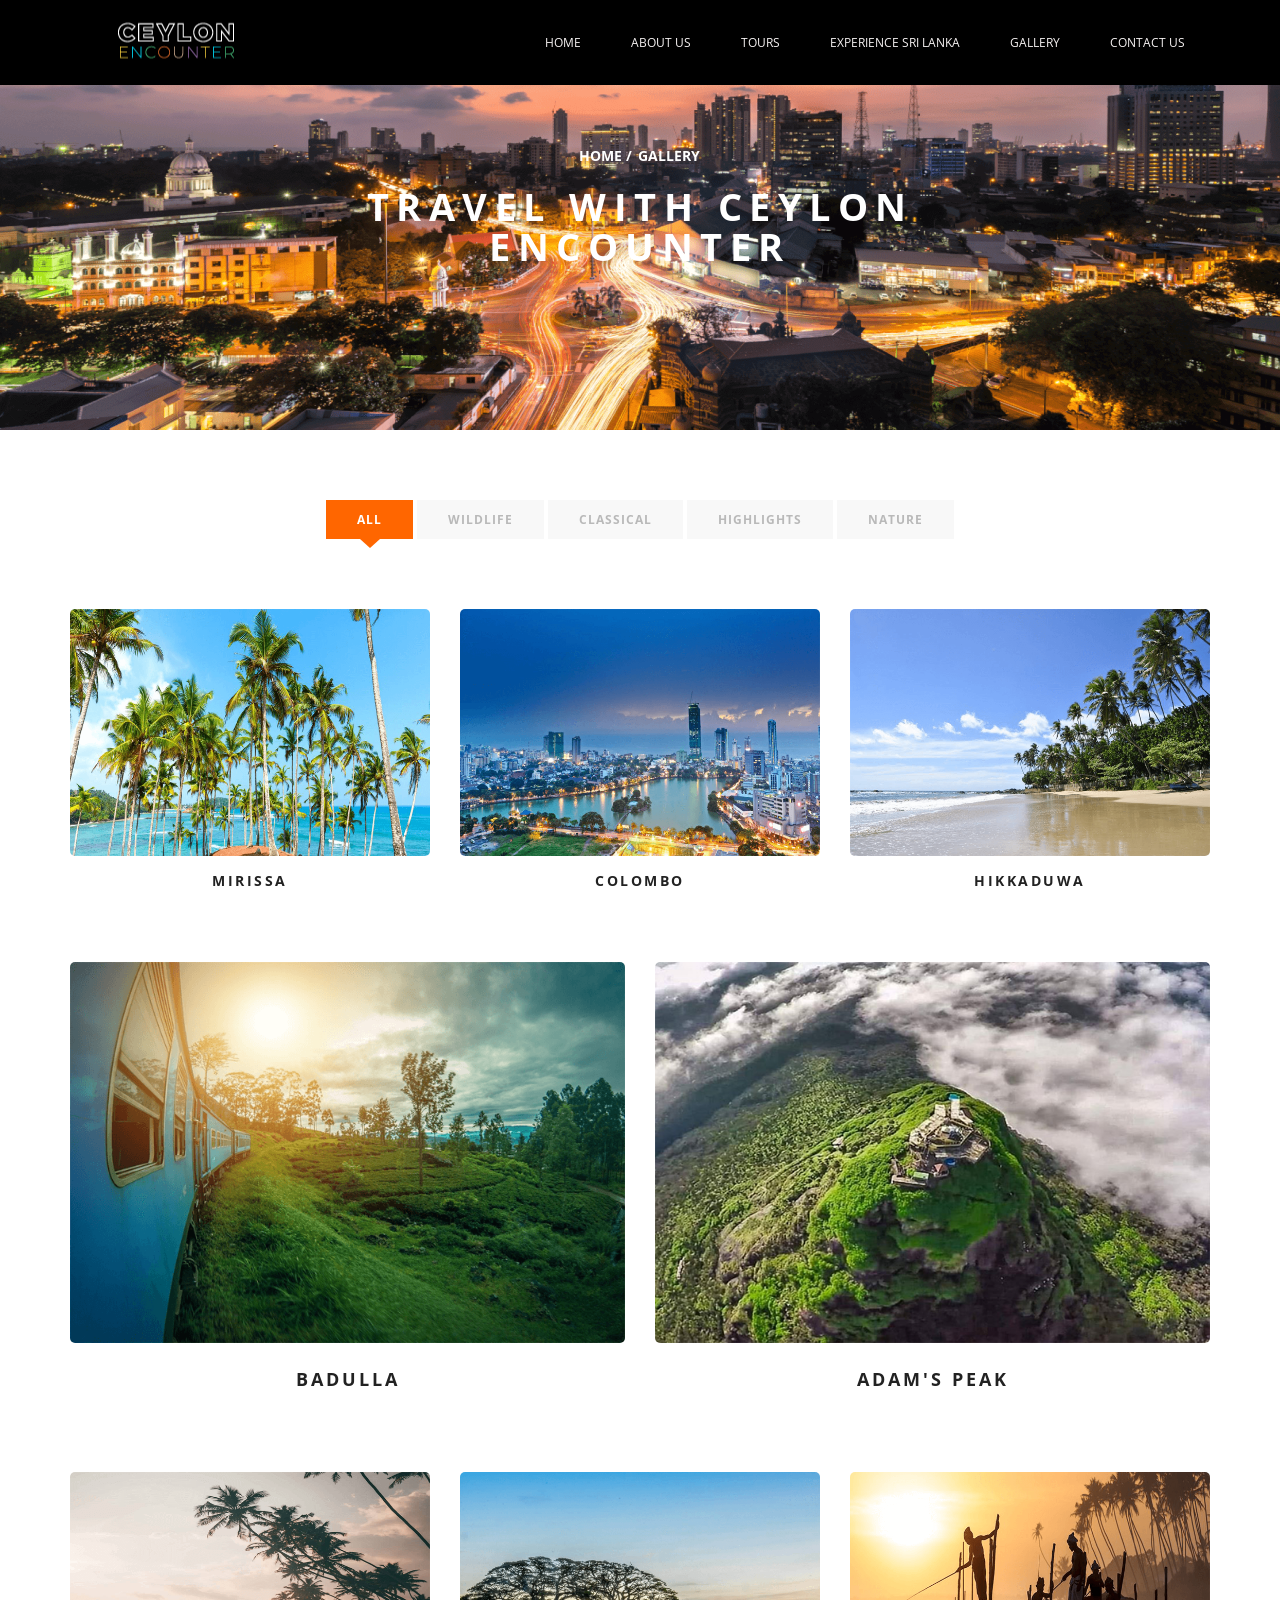
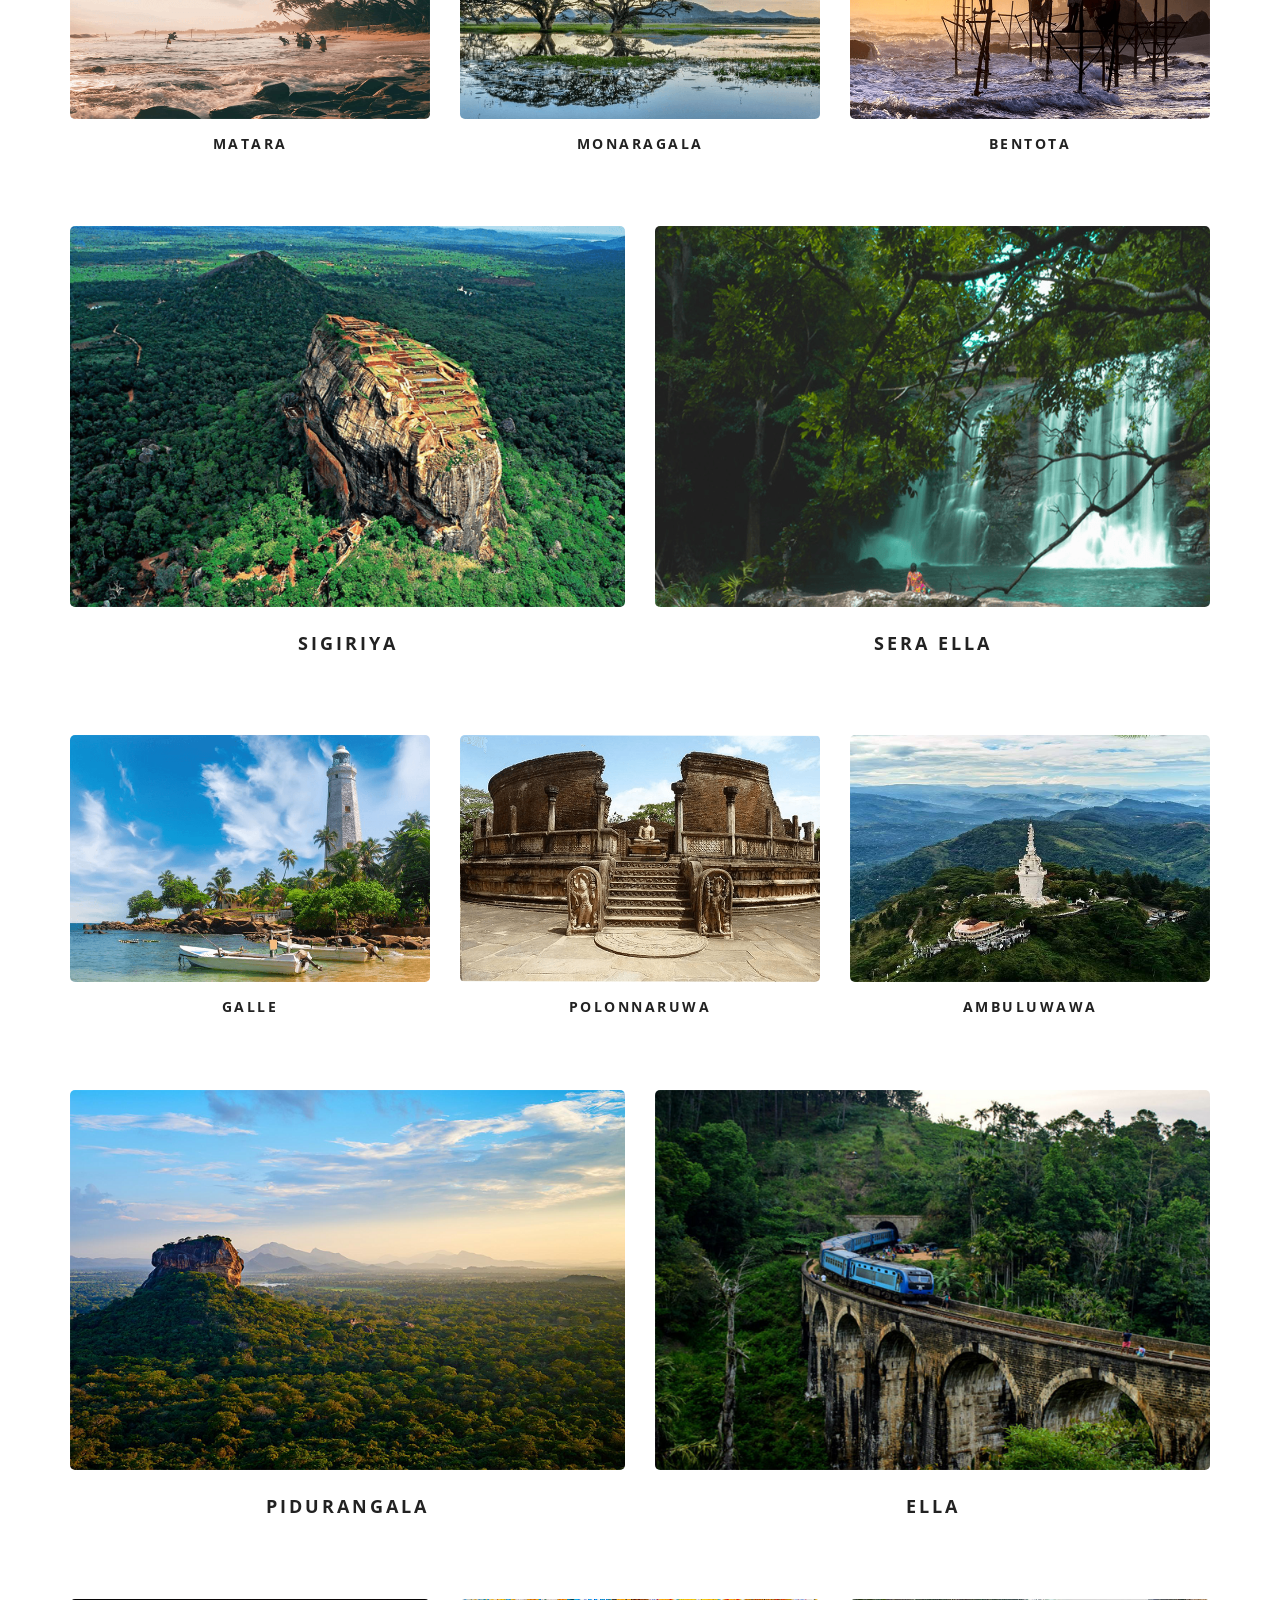
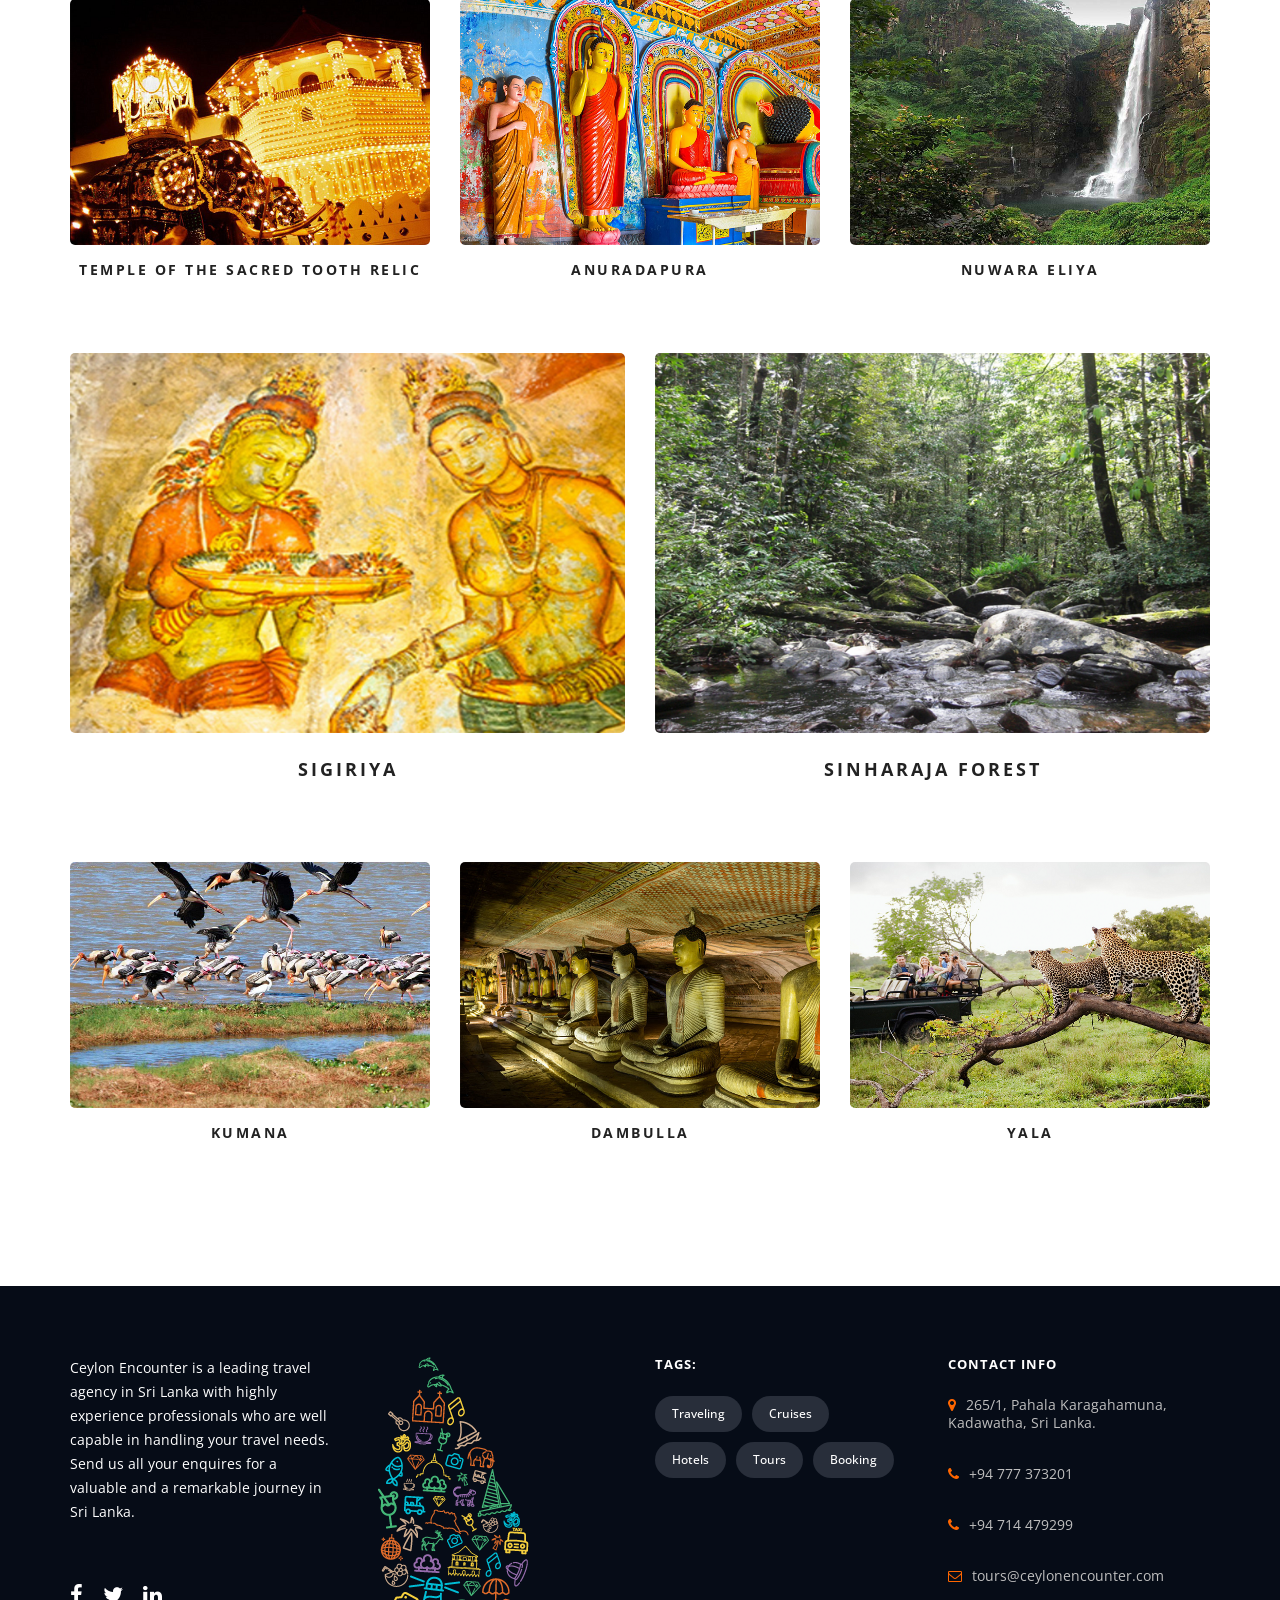
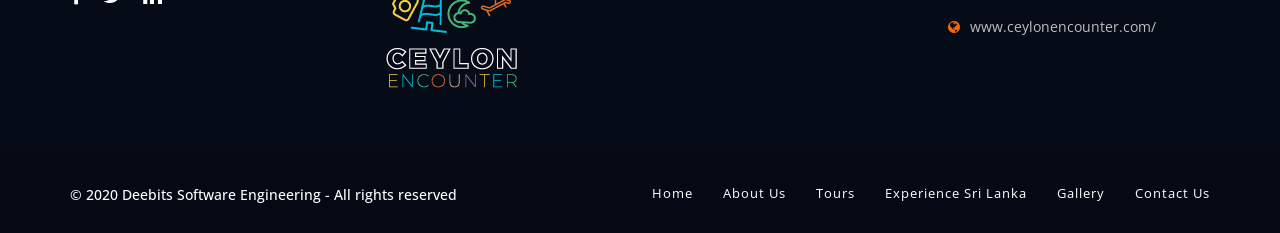
<file: gallery.html>
<!DOCTYPE html>
<html>
<head>
	<meta charset="utf-8">

	<meta name="apple-mobile-web-app-capable" content="yes" />
	<meta name="viewport" content="width=device-width, initial-scale=1, maximum-scale=1.0, user-scalable=no">
	<meta name="format-detection" content="telephone=no" />

	<link rel="shortcut icon" href="favicon.ico"/>
	<link href="css/bootstrap.min.css" rel="stylesheet" type="text/css"/>
	<link href="css/jquery-ui.structure.min.css" rel="stylesheet" type="text/css"/>
	<link href="css/jquery-ui.min.css" rel="stylesheet" type="text/css"/>
	<link rel="stylesheet" href="http://maxcdn.bootstrapcdn.com/font-awesome/4.3.0/css/font-awesome.min.css">
	<link href="css/style.css" rel="stylesheet" type="text/css"/>
	<title>Ceylon Encounter</title>
</head>
<body data-color="theme-1">

<!-- LOADER -->
<div class="loading dr-blue-2">
	<div class="loading-center">
		<div class="loading-center-absolute">
			<div class="object object_four"></div>
			<div class="object object_three"></div>
			<div class="object object_two"></div>
			<div class="object object_one"></div>
		</div>
	</div>
</div>

<!-- HEADER -->
  <header class="color-1 hovered menu-3">
   <div class="container">
   	  <div class="row">
   	  	 <div class="col-md-12">
  	  	    <div class="nav">
   	  	    <a href="index.html" class="logo">
   	  	    	<img src="img/theme-1/logo_dark.png" alt="lets travel">
   	  	    </a>
   	  	    <div class="nav-menu-icon">
		      <a href="#"><i></i></a>
		    </div>
			<nav class="menu">
				<ul>
					<li class="type-1">
						<a href="index.html">Home<span class="fa fa-angle-down"></span></a>
					</li>

					<li class="type-1"><a href="about_us.html" >About Us<span class="fa fa-angle-down"></span></a>
					</li>

					<li class="type-1"><a href="tours.html" >Tours<span class="fa fa-angle-down"></span></a>
					</li>

					<li class="type-1"><a href="experience.html" >Experience Sri Lanka <span class="fa fa-angle-down"></span></a>
					</li>


					<li class="type-1"><a href="gallery.html" >Gallery<span class="fa fa-angle-down"></span></a>
					</li>
					

					<li class="type-1"><a href="contact_us.html" >Contact Us<span class="fa fa-angle-down"></span></a>
					</li>
				</ul>
		   </nav>
		   </div>
   	  	 </div>
   	  </div>
   </div>
  </header>

 <!-- INNER-BANNER -->
 <div class="inner-banner style-5">
	 <img class="center-image" src="img/ceylon/Ud.png" alt="">
	 <div class="vertical-align">
		 <div class="container">
			 <div class="row">
				 <div class="col-xs-12 col-md-8 col-md-offset-2">
					 <ul class="banner-breadcrumb color-white clearfix">
						 <li><a class="link-blue-2" href="index.html">home</a> /</li>
						 <li><span>Gallery</span></li>
					 </ul>
					 <h2 class="color-white">Travel with ceylon encounter</h2>
					 <!--	  			<p class="color-white-light">Curabitur nunc erat, consequat in erat ut, congue bibendum nulla. Suspendisse id pharetra lacus, et hendrerit mi quis leo elementum. Lorem ipsum dolor sit.</p>-->
				 </div>
			 </div>
		 </div>
	 </div>
 </div>

 <div class="main-wraper padd-70-70">
	 <div class="container">
		 <div class="filter style-2">
			 <ul class="filter-nav">
				 <li class="selected"><a href="#all" data-filter="*">all</a></li>
				 <li><a href="#wildlife" data-filter=".wildlife">wildlife</a></li>
				 <li><a href="#classical" data-filter=".classical">classical</a></li>
				 <li><a href="#highlights" data-filter=".highlights">highlights</a></li>
				 <li><a href="#nature" data-filter=".nature">nature</a></li>
			 </ul>
		 </div>
		 <div class="filter-content row">
			 <div class="grid-sizer col-mob-12 col-xs-6 col-sm-2"></div>
			 <div class="item highlights gal-item style-3 col-mob-12 col-xs-6 col-sm-4">
				 <a class="black-hover" href="gallery_detail.html">
					 <div class="gal-item-icon">
						 <img class="img-full img-responsive" src="img/gallery/trees.png" alt="">
						 <div class="tour-layer delay-1"></div>
						 <div class="vertical-align">
							 <!-- <span class="c-button small bg-white delay-2"><span>view more</span></span> -->
						 </div>
					 </div>
					 <div class="gal-item-desc delay-1">
						 <h4><b>Mirissa</b></h4>
						 <!-- <h5>sea tours</h5> -->
					 </div>
				 </a>
			 </div>
			 <div class="item highlights gal-item style-3 col-mob-12 col-xs-6 col-sm-4">
				 <a class="black-hover" href="gallery_detail.html">
					 <div class="gal-item-icon">
						 <img class="img-full img-responsive" src="img/gallery/col.png" alt="">
						 <div class="tour-layer delay-1"></div>
						 <div class="vertical-align">
							 <!-- <span class="c-button small bg-white delay-2"><span>view more</span></span> -->
						 </div>
					 </div>
					 <div class="gal-item-desc delay-1">
						 <h4><b>colombo</b></h4>
						 <!-- <h5>mountain tours</h5> -->
					 </div>
				 </a>
			 </div>
			 <div class="item nature gal-item style-3 col-mob-12 col-xs-6 col-sm-4">
				 <a class="black-hover" href="gallery_detail.html">
					 <div class="gal-item-icon">
						 <img class="img-full img-responsive" src="img/gallery/beach.png" alt="">
						 <div class="tour-layer delay-1"></div>
						 <div class="vertical-align">
							 <!-- <span class="c-button small bg-white delay-2"><span>view more</span></span> -->
						 </div>
					 </div>
					 <div class="gal-item-desc delay-1">
						 <h4><b>Hikkaduwa</b></h4>
						 <!-- <h5>sea tours</h5> -->
					 </div>
				 </a>
			 </div>
			 <div class="item nature gal-item style-3 gal-big col-mob-12 col-xs-6 col-sm-6">
				 <a class="black-hover" href="gallery_detail.html">
					 <div class="gal-item-icon">
						 <img class="img-full img-responsive" src="img/gallery/train.png" alt="">
						 <div class="tour-layer delay-1"></div>
						 <div class="vertical-align">
							 <!-- <span class="c-button small bg-white delay-2"><span>view more</span></span> -->
						 </div>
					 </div>
					 <div class="gal-item-desc delay-1">
						 <h4><b>badulla</b></h4>
						 <!-- <h5>honeymoon tours</h5> -->
					 </div>
				 </a>
			 </div>
			 <div class="item classical gal-item style-3 gal-big col-mob-12 col-xs-6 col-sm-6">
				 <a class="black-hover" href="gallery_detail.html">
					 <div class="gal-item-icon">
						 <img class="img-full img-responsive" src="img/gallery/adams.png" alt="">
						 <div class="tour-layer delay-1"></div>
						 <div class="vertical-align">
							 <!-- <span class="c-button small bg-white delay-2"><span>view more</span></span> -->
						 </div>
					 </div>
					 <div class="gal-item-desc delay-1">
						 <h4><b>Adam's Peak</b></h4>
						 <!-- <h5>mountain tours</h5> -->
					 </div>
				 </a>
			 </div>
			 <div class="item nature gal-item style-3 col-mob-12 col-xs-6 col-sm-4">
				 <a class="black-hover" href="gallery_detail.html">
					 <div class="gal-item-icon">
						 <img class="img-full img-responsive" src="img/gallery/evening.png" alt="">
						 <div class="tour-layer delay-1"></div>
						 <div class="vertical-align">
							 <!-- <span class="c-button small bg-white delay-2"><span>view more</span></span> -->
						 </div>
					 </div>
					 <div class="gal-item-desc delay-1">
						 <h4><b>matara</b></h4>
						 <!-- <h5>mountain tours</h5> -->
					 </div>
				 </a>
			 </div>
			 <div class="item nature gal-item style-3 col-mob-12 col-xs-6 col-sm-4">
				 <a class="black-hover" href="gallery_detail.html">
					 <div class="gal-item-icon">
						 <img class="img-full img-responsive" src="img/gallery/eve.png" alt="">
						 <div class="tour-layer delay-1"></div>
						 <div class="vertical-align">
							 <!-- <span class="c-button small bg-white delay-2"><span>view more</span></span> -->
						 </div>
					 </div>
					 <div class="gal-item-desc delay-1">
						 <h4><b>monaragala</b></h4>
						 <!-- <h5>mountain tours</h5> -->
					 </div>
				 </a>
			 </div>
			 <div class="item nature gal-item style-3 col-mob-12 col-xs-6 col-sm-4">
				 <a class="black-hover" href="gallery_detail.html">
					 <div class="gal-item-icon">
						 <img class="img-full img-responsive" src="img/gallery/fishi.png" alt="">
						 <div class="tour-layer delay-1"></div>
						 <div class="vertical-align">
							 <!-- <span class="c-button small bg-white delay-2"><span>view more</span></span> -->
						 </div>
					 </div>
					 <div class="gal-item-desc delay-1">
						 <h4><b>bentota</b></h4>
						 <!-- <h5>sea tours</h5> -->
					 </div>
				 </a>
			 </div>
			 <div class="item classical gal-item style-3 gal-big col-mob-12 col-xs-6 col-sm-6">
				 <a class="black-hover" href="gallery_detail.html">
					 <div class="gal-item-icon">
						 <img class="img-full img-responsive" src="img/gallery/sig.png" alt="">
						 <div class="tour-layer delay-1"></div>
						 <div class="vertical-align">
							 <!-- <span class="c-button small bg-white delay-2"><span>view more</span></span> -->
						 </div>
					 </div>
					 <div class="gal-item-desc delay-1">
						 <h4><b>sigiriya</b></h4>
						 <!-- <h5>honeymoon tours</h5> -->
					 </div>
				 </a>
			 </div>
			 <div class="item nature gal-item style-3 gal-big col-mob-12 col-xs-6 col-sm-6">
				 <a class="black-hover" href="gallery_detail.html">
					 <div class="gal-item-icon">
						 <img class="img-full img-responsive" src="img/gallery/wf.png" alt="">
						 <div class="tour-layer delay-1"></div>
						 <div class="vertical-align">
							 <!-- <span class="c-button small bg-white delay-2"><span>view more</span></span> -->
						 </div>
					 </div>
					 <div class="gal-item-desc delay-1">
						 <h4><b>sera ella</b></h4>
						 <!-- <h5>sea tours</h5> -->
					 </div>
				 </a>
			 </div>
			 <div class="item highlights gal-item style-3 col-mob-12 col-xs-6 col-sm-4">
				 <a class="black-hover" href="gallery_detail.html">
					 <div class="gal-item-icon">
						 <img class="img-full img-responsive" src="img/gallery/gall.png" alt="">
						 <div class="tour-layer delay-1"></div>
						 <div class="vertical-align">
							 <!-- <span class="c-button small bg-white delay-2"><span>view more</span></span> -->
						 </div>
					 </div>
					 <div class="gal-item-desc delay-1">
						 <h4><b>galle</b></h4>
						 <!-- <h5>sea tours</h5> -->
					 </div>
				 </a>
			 </div>
			 <div class="item classical gal-item style-3 col-mob-12 col-xs-6 col-sm-4">
				 <a class="black-hover" href="gallery_detail.html">
					 <div class="gal-item-icon">
						 <img class="img-full img-responsive" src="img/gallery/buddha.png
                            " alt="">
						 <div class="tour-layer delay-1"></div>
						 <div class="vertical-align">
							 <!-- <span class="c-button small bg-white delay-2"><span>view more</span></span> -->
						 </div>
					 </div>
					 <div class="gal-item-desc delay-1">
						 <h4><b>polonnaruwa</b></h4>
						 <!-- <h5>honeymoon tours</h5> -->
					 </div>
				 </a>
			 </div>
			 <div class="item nature gal-item style-3 col-mob-12 col-xs-6 col-sm-4">
				 <a class="black-hover" href="gallery_detail.html">
					 <div class="gal-item-icon">
						 <img class="img-full img-responsive" src="img/gallery/ambuluwawa.png" alt="">
						 <div class="tour-layer delay-1"></div>
						 <div class="vertical-align">
							 <!-- <span class="c-button small bg-white delay-2"><span>view more</span></span> -->
						 </div>
					 </div>
					 <div class="gal-item-desc delay-1">
						 <h4><b>ambuluwawa</b></h4>
						 <!-- <h5>mountain tours</h5> -->
					 </div>
				 </a>
			 </div>
		 </div>








		 <!-- ------------------------------------------------------------------------------ -->
		 <div class="filter-content row">
			<div class="grid-sizer col-mob-12 col-xs-6 col-sm-2"></div>

			<div class="item highlights gal-item style-3 gal-big col-mob-12 col-xs-6 col-sm-6">
				<a class="black-hover" href="gallery_detail.html">
					<div class="gal-item-icon">
						<img class="img-full img-responsive" src="img/gallery/high2.png" alt="">
						<div class="tour-layer delay-1"></div>
						<div class="vertical-align">
							<!-- <span class="c-button small bg-white delay-2"><span>view more</span></span> -->
						</div>
					</div>
					<div class="gal-item-desc delay-1">
						<h4><b>pidurangala</b></h4>
						<!-- <h5>honeymoon tours</h5> -->
					</div>
				</a>
			</div>
			<div class="item highlights gal-item style-3 gal-big col-mob-12 col-xs-6 col-sm-6">
				<a class="black-hover" href="gallery_detail.html">
					<div class="gal-item-icon">
						<img class="img-full img-responsive" src="img/gallery/high4.png" alt="">
						<div class="tour-layer delay-1"></div>
						<div class="vertical-align">
							<!-- <span class="c-button small bg-white delay-2"><span>view more</span></span> -->
						</div>
					</div>
					<div class="gal-item-desc delay-1">
						<h4><b>ella</b></h4>
						<!-- <h5>mountain tours</h5> -->
					</div>
				</a>
			</div>
			<div class="item classical gal-item style-3 col-mob-12 col-xs-6 col-sm-4">
				<a class="black-hover" href="gallery_detail.html">
					<div class="gal-item-icon">
						<img class="img-full img-responsive" src="img/gallery/classic1.png" alt="">
						<div class="tour-layer delay-1"></div>
						<div class="vertical-align">
							<!-- <span class="c-button small bg-white delay-2"><span>view more</span></span> -->
						</div>
					</div>
					<div class="gal-item-desc delay-1">
						<h4><b>Temple of the Sacred Tooth Relic</b></h4>
						<!-- <h5>sea tours</h5> -->
					</div>
				</a>
			</div>
			<div class="item classical gal-item style-3 col-mob-12 col-xs-6 col-sm-4">
				<a class="black-hover" href="gallery_detail.html">
					<div class="gal-item-icon">
						<img class="img-full img-responsive" src="img/gallery/classic3.png" alt="">
						<div class="tour-layer delay-1"></div>
						<div class="vertical-align">
							<!-- <span class="c-button small bg-white delay-2"><span>view more</span></span> -->
						</div>
					</div>
					<div class="gal-item-desc delay-1">
						<h4><b>anuradapura</b></h4>
						<!-- <h5>mountain tours</h5> -->
					</div>
				</a>
			</div>
			<div class="item nature gal-item style-3 col-mob-12 col-xs-6 col-sm-4">
				<a class="black-hover" href="gallery_detail.html">
					<div class="gal-item-icon">
						<img class="img-full img-responsive" src="img/gallery/nature1.png" alt="">
						<div class="tour-layer delay-1"></div>
						<div class="vertical-align">
							<!-- <span class="c-button small bg-white delay-2"><span>view more</span></span> -->
						</div>
					</div>
					<div class="gal-item-desc delay-1">
						<h4><b>Nuwara eliya</b></h4>
						<!-- <h5>sea tours</h5> -->
					</div>
				</a>
			</div>

			<div class="item classical gal-item style-3 gal-big col-mob-12 col-xs-6 col-sm-6">
				<a class="black-hover" href="gallery_detail.html">
					<div class="gal-item-icon">
						<img class="img-full img-responsive" src="img/gallery/classic4.png" alt="">
						<div class="tour-layer delay-1"></div>
						<div class="vertical-align">
							<!-- <span class="c-button small bg-white delay-2"><span>view more</span></span> -->
						</div>
					</div>
					<div class="gal-item-desc delay-1">
						<h4><b>sigiriya</b></h4>
						<!-- <h5>honeymoon tours</h5> -->
					</div>
				</a>
			</div>
			<div class="item nature gal-item style-3 gal-big col-mob-12 col-xs-6 col-sm-6">
				<a class="black-hover" href="gallery_detail.html">
					<div class="gal-item-icon">
						<img class="img-full img-responsive" src="img/gallery/nature2.png" alt="">
						<div class="tour-layer delay-1"></div>
						<div class="vertical-align">
							<!-- <span class="c-button small bg-white delay-2"><span>view more</span></span> -->
						</div>
					</div>
					<div class="gal-item-desc delay-1">
						<h4><b>sinharaja forest</b></h4>
						<!-- <h5>sea tours</h5> -->
					</div>
				</a>
			</div>
			
			<div class="item wildlife gal-item style-3 col-mob-12 col-xs-6 col-sm-4">
				<a class="black-hover" href="gallery_detail.html">
					<div class="gal-item-icon">
						<img class="img-full img-responsive" src="img/gallery/wild2.png" alt="">
						<div class="tour-layer delay-1"></div>
						<div class="vertical-align">
							<!-- <span class="c-button small bg-white delay-2"><span>view more</span></span> -->
						</div>
					</div>
					<div class="gal-item-desc delay-1">
						<h4><b>kumana</b></h4>
						<!-- <h5>mountain tours</h5> -->
					</div>
				</a>
			</div>
			<div class="item highlights gal-item style-3 col-mob-12 col-xs-6 col-sm-4">
				<a class="black-hover" href="gallery_detail.html">
					<div class="gal-item-icon">
						<img class="img-full img-responsive" src="img/gallery/high1.png" alt="">
						<div class="tour-layer delay-1"></div>
						<div class="vertical-align">
							<!-- <span class="c-button small bg-white delay-2"><span>view more</span></span> -->
						</div>
					</div>
					<div class="gal-item-desc delay-1">
						<h4><b>dambulla</b></h4>
						<!-- <h5>mountain tours</h5> -->
					</div>
				</a>
			</div>
			<div class="item wildlife gal-item style-3 col-mob-12 col-xs-6 col-sm-4">
				<a class="black-hover" href="gallery_detail.html">
					<div class="gal-item-icon">
						<img class="img-full img-responsive" src="img/gallery/wild1.png" alt="">
						<div class="tour-layer delay-1"></div>
						<div class="vertical-align">
							<!-- <span class="c-button small bg-white delay-2"><span>view more</span></span> -->
						</div>
					</div>
					<div class="gal-item-desc delay-1">
						<h4><b>yala</b></h4>
						<!-- <h5>sea tours</h5> -->
					</div>
				</a>
			</div>
		
			
		</div>
	 </div>
 </div>

 
<!-- FOOTER -->
<footer class="bg-dark type-2">
	<div class="container">
		<div class="row">
			<div class="col-lg-3 col-md-3 col-sm-6 col-xs-12">
				<div class="footer-block">
					<div class="f_text color-grey-7">Ceylon Encounter is a leading travel agency in Sri Lanka with highly experience professionals who are well capable in handling your travel needs.
						Send us all your enquires for a valuable and a remarkable journey in Sri Lanka.
					</div>
					<div class="footer-share">
						<a href="https://www.facebook.com/CeylonEncounter/" target="_blank"><span class="fa fa-facebook"></span></a>
						<a href="https://twitter.com/ceylonencounter?lang=en" target="_blank"><span class="fa fa-twitter"></span></a>
						<a href="https://lk.linkedin.com/in/lahiru-rajapaksha-79b4301a" target="_blank"><span class="fa fa-linkedin"></span></a>
					</div>
				</div>
			</div>
			<div class="col-lg-3 col-md-3 col-sm-6 col-sm-6 no-padding">
				<img src="img/ceylon/tours/ceylonen2.png" alt="" class="logo-footer">
			</div>
			<div class="col-lg-3 col-md-3 col-sm-6 col-xs-12">
				<div class="footer-block">
					<h6>Tags:</h6>
					<a href="about_us.html" class="tags-b">traveling</a>
					<a href="about_us.html" class="tags-b">cruises</a>
					<a href="about_us.html" class="tags-b">hotels</a>
					<a href="about_us.html" class="tags-b">tours</a>
					<a href="about_us.html" class="tags-b">booking</a>
				</div>
			</div>
			<div class="col-lg-3 col-md-3 col-sm-6 col-xs-12">
				<div class="footer-block">
					<h6>Contact Info</h6>
					<div class="contact-info">
						<div class="contact-line color-grey-3"><i class="fa fa-map-marker"></i><span>265/1,	
							Pahala Karagahamuna,
							Kadawatha,
							Sri Lanka.</span></div>
                        <div class="contact-line color-grey-3"><i class="fa fa-phone"></i><a href="tel:93123456789">+94 777 373201</a></div>
                        <div class="contact-line color-grey-3"><i class="fa fa-phone"></i><a href="tel:93123456789">+94 714 479299</a></div>
                        
						<div class="contact-line color-grey-3"><i class="fa fa-envelope-o"></i><a href="mailto:">tours@ceylonencounter.com</a></div>
						<div class="contact-line color-grey-3"><i class="fa fa-globe"></i><a href="#">www.ceylonencounter.com/</a></div>

					</div>
				</div>
			</div>
		</div>
	</div>
	<div class="footer-link bg-black">
		<div class="container">
			<div class="row">
				<div class="col-md-12">
					<div class="copyright">
						<span>&copy; 2020 Deebits Software Engineering - All rights reserved</span>
					</div>
					<ul>
						<li><a class="link-aqua" href="index.html">Home</a></li>
						<li><a class="link-aqua" href="about_us.html">About Us</a></li>
						<li><a class="link-aqua" href="tours.html">Tours </a></li>
						
						<li><a class="link-aqua" href="experience.html">Experience Sri Lanka</a></li>
						<li><a class="link-aqua" href="gallery.html">Gallery</a></li>
						<li><a class="link-aqua" href="contact_us.html"> Contact Us</a></li>
					</ul>
				</div>
			</div>
		</div>
	</div>
</footer>
<script src="js/jquery-2.1.4.min.js"></script>
<script src="js/bootstrap.min.js"></script>
<script src="js/jquery-ui.min.js"></script>
<script src="js/idangerous.swiper.min.js"></script>
<script src="js/jquery.viewportchecker.min.js"></script>
<script src="js/isotope.pkgd.min.js"></script>
<script src="js/jquery.mousewheel.min.js"></script>
<script src="js/jquery.circliful.min.js"></script>
<script src="js/all.js"></script>
</body>
</html>
</file>
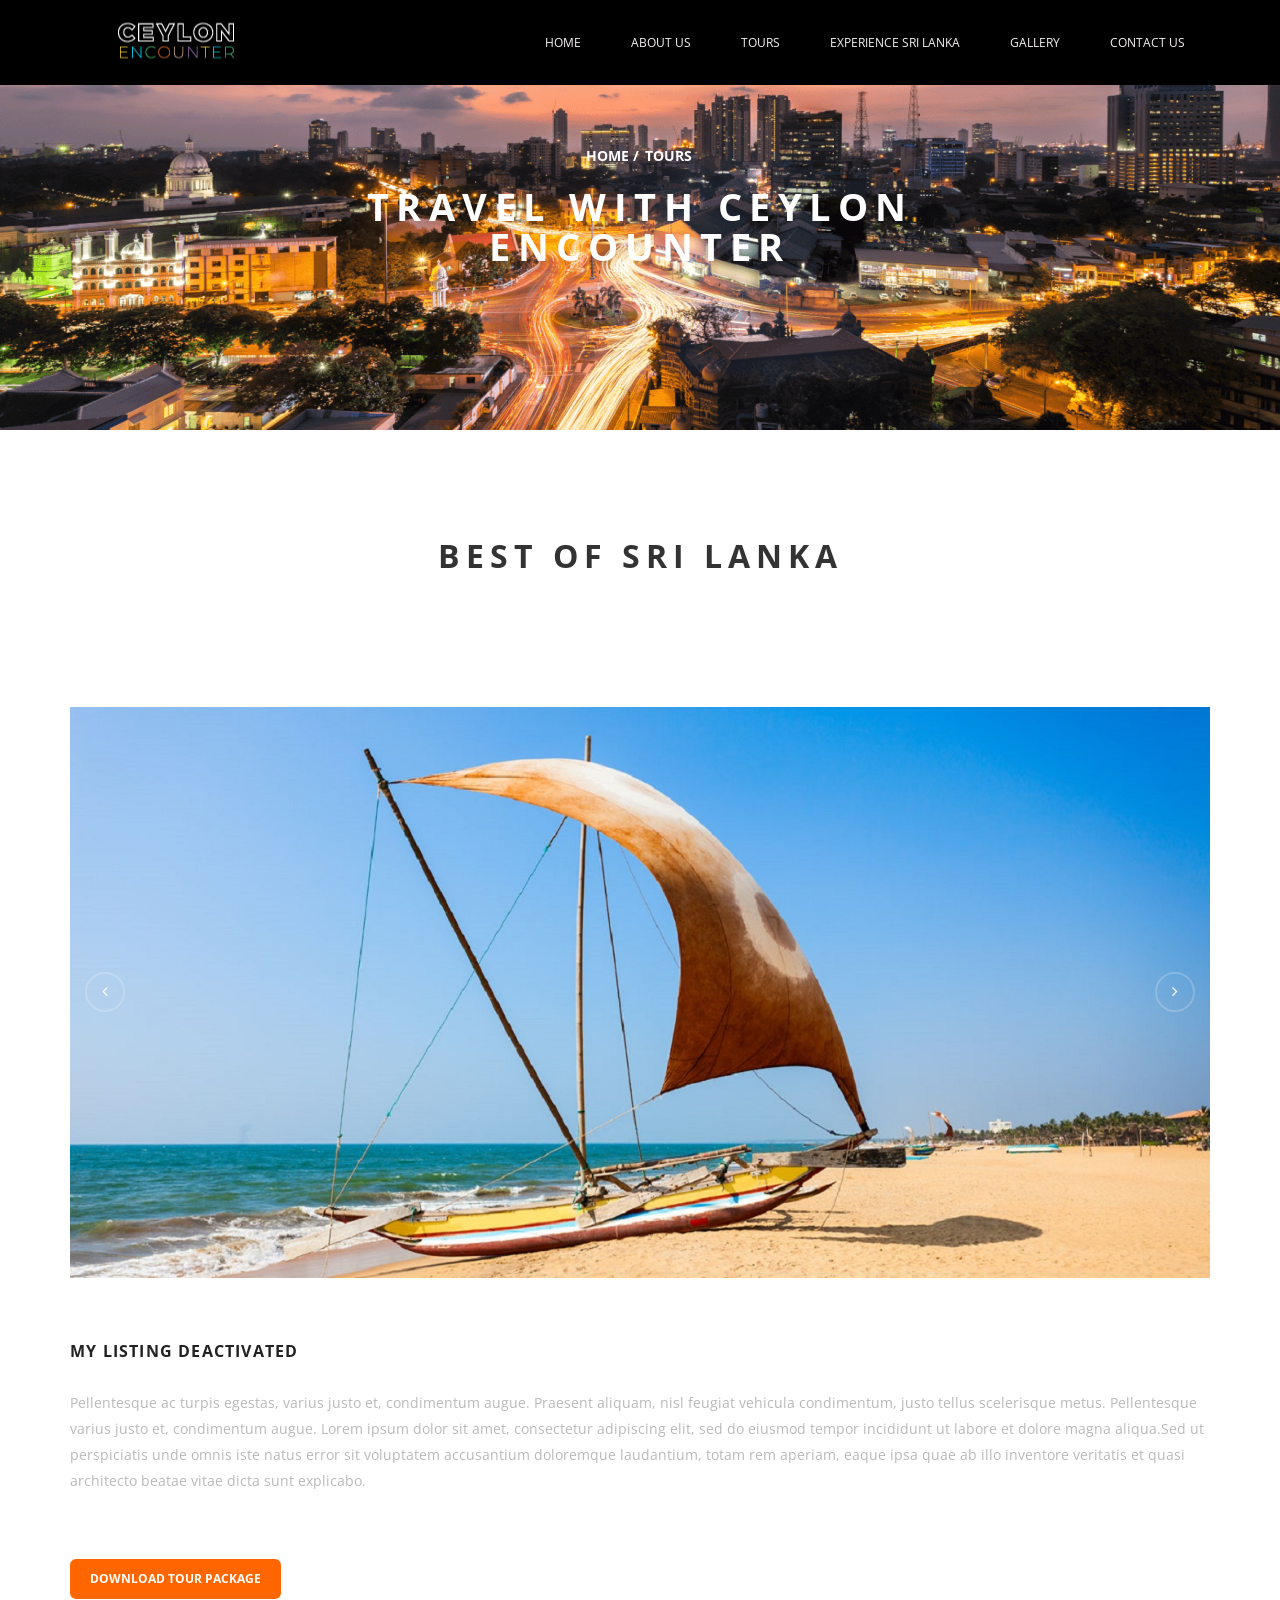
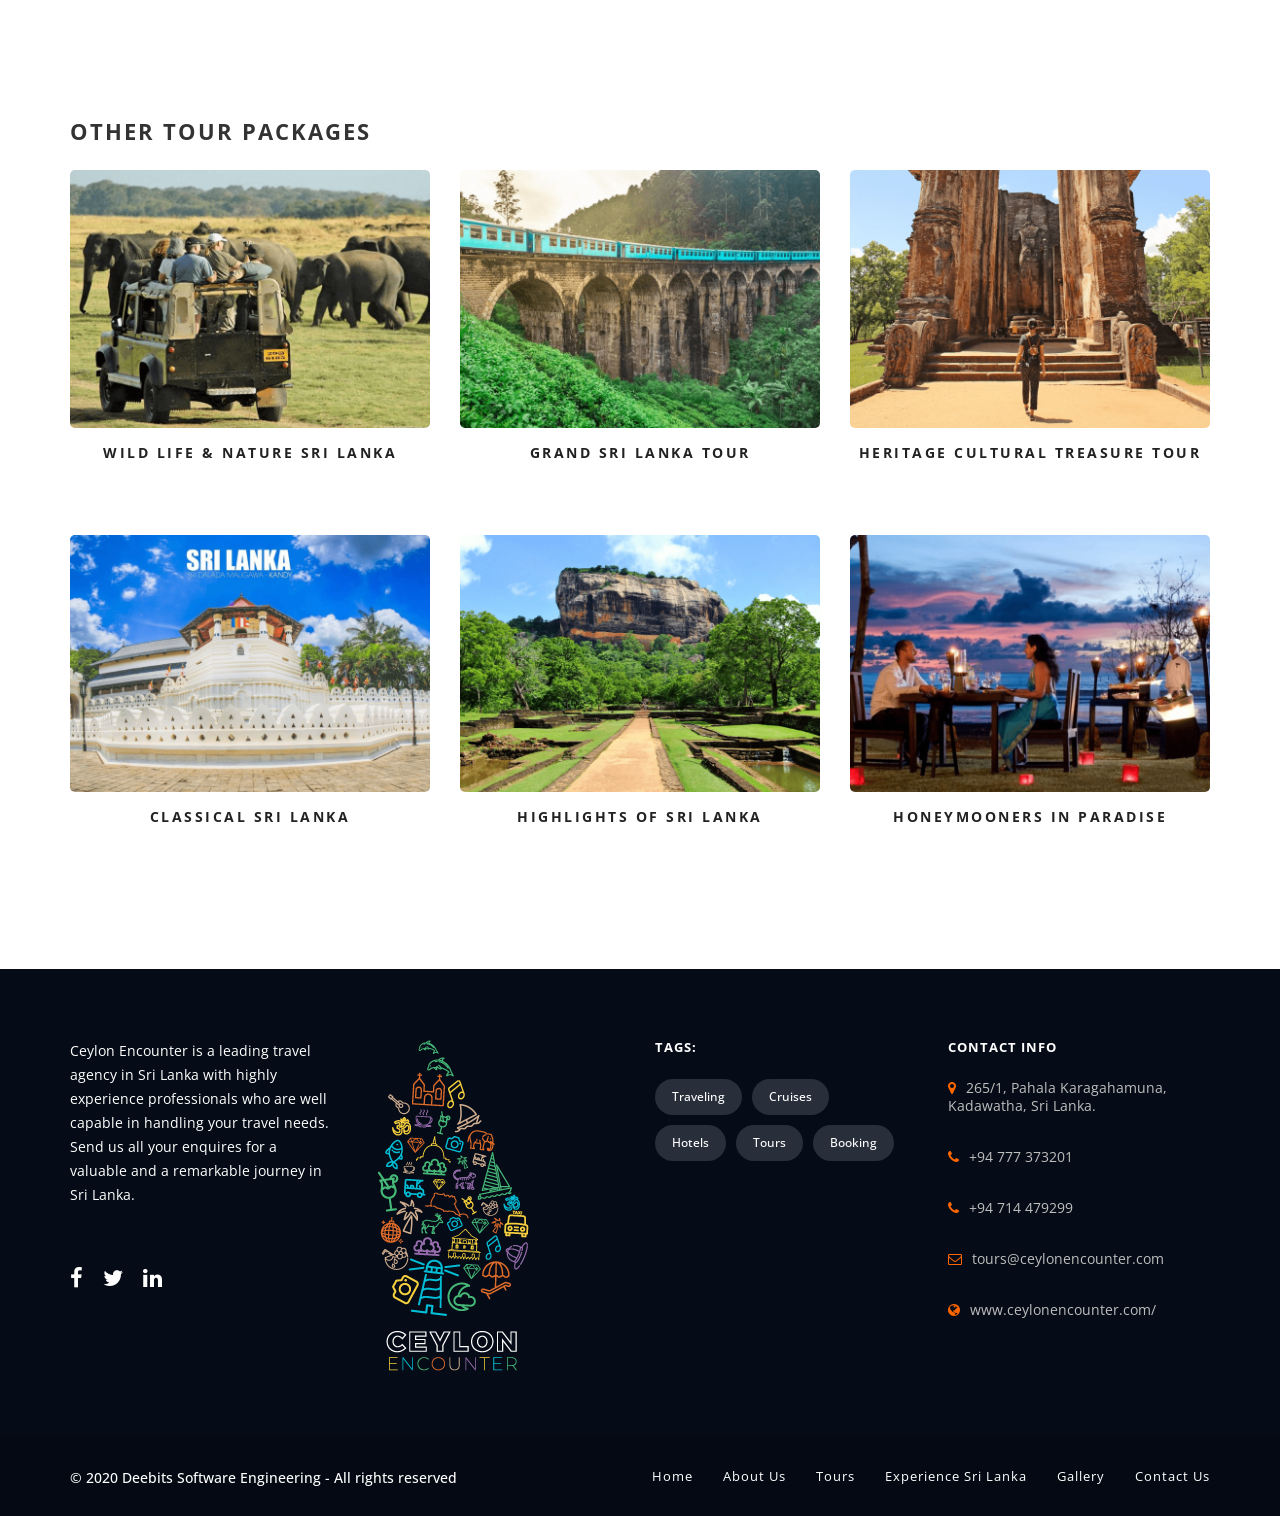
<file: tour1_best_of_sriLanka.html>
<!DOCTYPE html>
<html>
<head>
	<meta charset="utf-8">

	<meta name="apple-mobile-web-app-capable" content="yes" />
	<meta name="viewport" content="width=device-width, initial-scale=1, maximum-scale=1.0, user-scalable=no">
	<meta name="format-detection" content="telephone=no" />

	<link rel="shortcut icon" href="favicon.ico"/>
	<link href="css/bootstrap.min.css" rel="stylesheet" type="text/css"/>
	<link href="css/jquery-ui.structure.min.css" rel="stylesheet" type="text/css"/>
	<link href="css/jquery-ui.min.css" rel="stylesheet" type="text/css"/>
	<link rel="stylesheet" href="http://maxcdn.bootstrapcdn.com/font-awesome/4.3.0/css/font-awesome.min.css">
	<link href="css/style.css" rel="stylesheet" type="text/css"/>
	<title>Ceylon Encounter</title>
</head>
<body data-color="theme-1">

<!-- LOADER -->
<div class="loading dr-blue-2">
	<div class="loading-center">
		<div class="loading-center-absolute">
			<div class="object object_four"></div>
			<div class="object object_three"></div>
			<div class="object object_two"></div>
			<div class="object object_one"></div>
		</div>
	</div>
</div>

<!-- HEADER -->
 <header class="color-1 hovered menu-3">
   <div class="container">
   	  <div class="row">
   	  	 <div class="col-md-12">
  	  	    <div class="nav">
   	  	    <a href="index.html" class="logo">
   	  	    	<img src="img/theme-1/logo_dark.png" alt="lets travel">
   	  	    </a>
   	  	    <div class="nav-menu-icon">
		      <a href="#"><i></i></a>
		    </div>
			<nav class="menu">
				<ul>
					<li class="type-1">
						<a href="index.html">Home<span class="fa fa-angle-down"></span></a>
					</li>

					<li class="type-1"><a href="about_us.html" >About Us<span class="fa fa-angle-down"></span></a>
					</li>

					<li class="type-1"><a href="tours.html" >Tours<span class="fa fa-angle-down"></span></a>
					</li>

					<li class="type-1"><a href="experience.html" >Experience Sri Lanka <span class="fa fa-angle-down"></span></a>
					</li>


					<li class="type-1"><a href="gallery.html" >Gallery<span class="fa fa-angle-down"></span></a>
					</li>
					

					<li class="type-1"><a href="contact_us.html" >Contact Us<span class="fa fa-angle-down"></span></a>
					</li>
				</ul>
		   </nav>
		   </div>
   	  	 </div>
   	  </div>
   </div>
  </header>

<!-- INNER-BANNER -->
<div class="inner-banner style-5">
	<img class="center-image" src="img/ceylon/Ud.png" alt="">
	<div class="vertical-align">
		<div class="container">
			<div class="row">
				<div class="col-xs-12 col-md-8 col-md-offset-2">
					<ul class="banner-breadcrumb color-white clearfix">
						<li><a class="link-blue-2" href="index.html">home</a> /</li>
						<li><span>tours</span></li>
					</ul>
					<h2 class="color-white">Travel with ceylon encounter</h2>
					<!--	  			<p class="color-white-light">Curabitur nunc erat, consequat in erat ut, congue bibendum nulla. Suspendisse id pharetra lacus, et hendrerit mi quis leo elementum. Lorem ipsum dolor sit.</p>-->
				</div>
			</div>
		</div>
	</div>
</div>

<!-- S_NEWS-ENTRY -->
<div class="main-wraper">
	<div class="container">
		<div class="row">
			<div class="col-xs-12 col-sm-8 col-sm-offset-2">
				<div class="second-title">
					<h2>Best of sri lanka</h2>
				</div>
			</div>
		</div>
		</div>
		</div>

<!-- GALLERY-DETAIL -->
<div class="main-wraper padd-70-70">
	<div class="container">

		<div class="gallery-detail">

		    <div class="top-baner arrows">
		     	<div class="swiper-container" data-autoplay="0" data-loop="1" data-speed="1000" data-center="0" data-slides-per-view="1" id="tour-slide-2">
				    <div class="swiper-wrapper">
					  	<div class="swiper-slide">
							<img class="img-responsive" src="img/places_of_visit/negambo1.jpg" alt="">
					  	</div>
					  	<div class="swiper-slide">
							<img class="img-responsive" src="img/places_of_visit/habarana.jpg" alt="">
					  	</div>
					  	<div class="swiper-slide">
							<img class="img-responsive" src="img/places_of_visit/polonnaruwa.jpg" alt="">
					  	</div>
					  	<div class="swiper-slide">
							<img class="img-responsive" src="img/places_of_visit/nuwaraeliya.jpg" alt="">
					  	</div>				  				  				  	
					</div>
					<div class="pagination pagination-hidden poin-style-1"></div>
				</div>
		        <div class="arrow-wrapp arr-s-1">
					<div class="cont-1170">
						<div class="swiper-arrow-left sw-arrow"><span class="fa fa-angle-left"></span></div>
						<div class="swiper-arrow-right sw-arrow"><span class="fa fa-angle-right"></span></div>
					</div>
				</div>
		    </div>
			<div class="gd-content">
			   
				<h4>my listing deactivated</h4>

				<p>Pellentesque ac turpis egestas, varius justo et, condimentum augue. Praesent aliquam, nisl feugiat vehicula condimentum, justo tellus scelerisque metus. Pellentesque varius justo et, condimentum augue. Lorem ipsum dolor sit amet, consectetur adipiscing elit, sed do eiusmod tempor incididunt ut labore et dolore magna aliqua.Sed ut perspiciatis unde omnis iste natus error sit voluptatem accusantium doloremque laudantium, totam rem aperiam, eaque ipsa quae ab illo inventore veritatis et quasi architecto beatae vitae dicta sunt explicabo.</p>
			</div>
	
			<a href="tour1.pdf"  class="c-button small bg-dr-blue-2 hv-dr-blue-2-o" download><span>DOWNLOAD TOUR PACKAGE</span></a>
			
		</div>
		<div class="related-block">
			<h3 class="related-title">Other tour packages</h3>
			<div class="row">
				<div class="item hotels gal-item style-3 col-sm-12 col-sm-4">
					<a class="black-hover" href="tour2_wild_life.html">
						<div class="gal-item-icon">
							<img class="img-full img-responsive" src="img/ceylon/tours/tours2.png" alt="">
							<div class="tour-layer delay-1"></div>
							<div class="vertical-align">
								<span class="c-button small bg-white delay-2"><span>view more</span></span>
							</div>
						</div>
						<div class="gal-item-desc delay-1">
							<h4><b>wild life & nature sri lanka</b></h4>					
							
						</div>
					</a>
				</div>
				<div class="item hotels gal-item style-3 col-xs-12 col-sm-4">
					<a class="black-hover" href="tour3_grand_srilanka.html">
						<div class="gal-item-icon">
							<img class="img-full img-responsive" src="img/ceylon/tours/tours3.png" alt="">
							<div class="tour-layer delay-1"></div>
							<div class="vertical-align">
								<span class="c-button small bg-white delay-2"><span>view more</span></span>
							</div>
						</div>
						<div class="gal-item-desc delay-1">
							<h4><b>grand sri lanka tour</b></h4>					
							
						</div>
					</a>
				</div>
				<div class="item hotels gal-item style-3 col-xs-12 col-sm-4">
					<a class="black-hover" href="tour4_heritage_cultural.html">
						<div class="gal-item-icon">
							<img class="img-full img-responsive" src="img/ceylon/tours/tours4.png" alt="">
							<div class="tour-layer delay-1"></div>
							<div class="vertical-align">
								<span class="c-button small bg-white delay-2"><span>view more</span></span>
							</div>
						</div>
						<div class="gal-item-desc delay-1">
							<h4><b>heritage cultural treasure tour</b></h4>					
							
						</div>
					</a>
				</div>				
			</div>

			<div class="row">
				<div class="item hotels gal-item style-3 col-sm-12 col-sm-4">
					<a class="black-hover" href="tour5_classical_srilanka.html">
						<div class="gal-item-icon">
							<img class="img-full img-responsive" src="img/ceylon/tours/tours5.png" alt="">
							<div class="tour-layer delay-1"></div>
							<div class="vertical-align">
								<span class="c-button small bg-white delay-2"><span>view more</span></span>
							</div>
						</div>
						<div class="gal-item-desc delay-1">
							<h4><b>classical sri lanka</b></h4>					
							
						</div>
					</a>
				</div>
				<div class="item hotels gal-item style-3 col-xs-12 col-sm-4">
					<a class="black-hover" href="tour6_highlights_of_srilanka.html">
						<div class="gal-item-icon">
							<img class="img-full img-responsive" src="img/ceylon/tours/tours6.png" alt="">
							<div class="tour-layer delay-1"></div>
							<div class="vertical-align">
								<span class="c-button small bg-white delay-2"><span>view more</span></span>
							</div>
						</div>
						<div class="gal-item-desc delay-1">
							<h4><b>highlights of sri lanka</b></h4>					
							
						</div>
					</a>
				</div>
				<div class="item hotels gal-item style-3 col-xs-12 col-sm-4">
					<a class="black-hover" href="tour7_honeymooners_in_paradise.html">
						<div class="gal-item-icon">
							<img class="img-full img-responsive" src="img/ceylon/tours/tours7.png" alt="">
							<div class="tour-layer delay-1"></div>
							<div class="vertical-align">
								<span class="c-button small bg-white delay-2"><span>view more</span></span>
							</div>
						</div>
						<div class="gal-item-desc delay-1">
							<h4><b>honeymooners in paradise</b></h4>					
							
						</div>
					</a>
				</div>				
			</div>
		</div>
	</div>        		
</div>

<!-- FOOTER -->
<footer class="bg-dark type-2">
	<div class="container">
		<div class="row">
			<div class="col-lg-3 col-md-3 col-sm-6 col-xs-12">
				<div class="footer-block">
					<div class="f_text color-grey-7">Ceylon Encounter is a leading travel agency in Sri Lanka with highly experience professionals who are well capable in handling your travel needs.
						Send us all your enquires for a valuable and a remarkable journey in Sri Lanka.
					</div>
					<div class="footer-share">
						<a href="https://www.facebook.com/CeylonEncounter/" target="_blank"><span class="fa fa-facebook"></span></a>
						<a href="https://twitter.com/ceylonencounter?lang=en" target="_blank"><span class="fa fa-twitter"></span></a>
						<a href="https://lk.linkedin.com/in/lahiru-rajapaksha-79b4301a" target="_blank"><span class="fa fa-linkedin"></span></a>
					</div>
				</div>
			</div>
			<div class="col-lg-3 col-md-3 col-sm-6 col-sm-6 no-padding">
				<img src="img/ceylon/tours/ceylonen2.png" alt="" class="logo-footer">
			</div>
			<div class="col-lg-3 col-md-3 col-sm-6 col-xs-12">
				<div class="footer-block">
					<h6>Tags:</h6>
					<a href="about_us.html" class="tags-b">traveling</a>
					<a href="about_us.html" class="tags-b">cruises</a>
					<a href="about_us.html" class="tags-b">hotels</a>
					<a href="about_us.html" class="tags-b">tours</a>
					<a href="about_us.html" class="tags-b">booking</a>
				</div>
			</div>
			<div class="col-lg-3 col-md-3 col-sm-6 col-xs-12">
				<div class="footer-block">
					<h6>Contact Info</h6>
					<div class="contact-info">
						<div class="contact-line color-grey-3"><i class="fa fa-map-marker"></i><span>265/1,	
							Pahala Karagahamuna,
							Kadawatha,
							Sri Lanka.</span></div>
                        <div class="contact-line color-grey-3"><i class="fa fa-phone"></i><a href="tel:93123456789">+94 777 373201</a></div>
                        <div class="contact-line color-grey-3"><i class="fa fa-phone"></i><a href="tel:93123456789">+94 714 479299</a></div>
                        
						<div class="contact-line color-grey-3"><i class="fa fa-envelope-o"></i><a href="mailto:">tours@ceylonencounter.com</a></div>
						<div class="contact-line color-grey-3"><i class="fa fa-globe"></i><a href="#">www.ceylonencounter.com/</a></div>

					</div>
				</div>
			</div>
		</div>
	</div>
	<div class="footer-link bg-black">
		<div class="container">
			<div class="row">
				<div class="col-md-12">
					<div class="copyright">
						<span>&copy; 2020 Deebits Software Engineering - All rights reserved</span>
					</div>
					<ul>
						<li><a class="link-aqua" href="index.html">Home</a></li>
						<li><a class="link-aqua" href="about_us.html">About Us</a></li>
						<li><a class="link-aqua" href="tours.html">Tours </a></li>
					
						<li><a class="link-aqua" href="experience.html">Experience Sri Lanka</a></li>
						<li><a class="link-aqua" href="gallery.html">Gallery</a></li>
						<li><a class="link-aqua" href="contact_us.html"> Contact Us</a></li>
					</ul>
				</div>
			</div>
		</div>
	</div>
</footer>
<script src="js/jquery-2.1.4.min.js"></script>
<script src="js/bootstrap.min.js"></script>
<script src="js/jquery-ui.min.js"></script>
<script src="js/idangerous.swiper.min.js"></script>
<script src="js/jquery.viewportchecker.min.js"></script>
<script src="js/isotope.pkgd.min.js"></script>
<script src="js/jquery.circliful.min.js"></script>
<script src="js/jquery.countTo.js"></script>
<script src="js/jquery.mousewheel.min.js"></script>
<script src="js/all.js"></script>
</body>
</html>
</file>
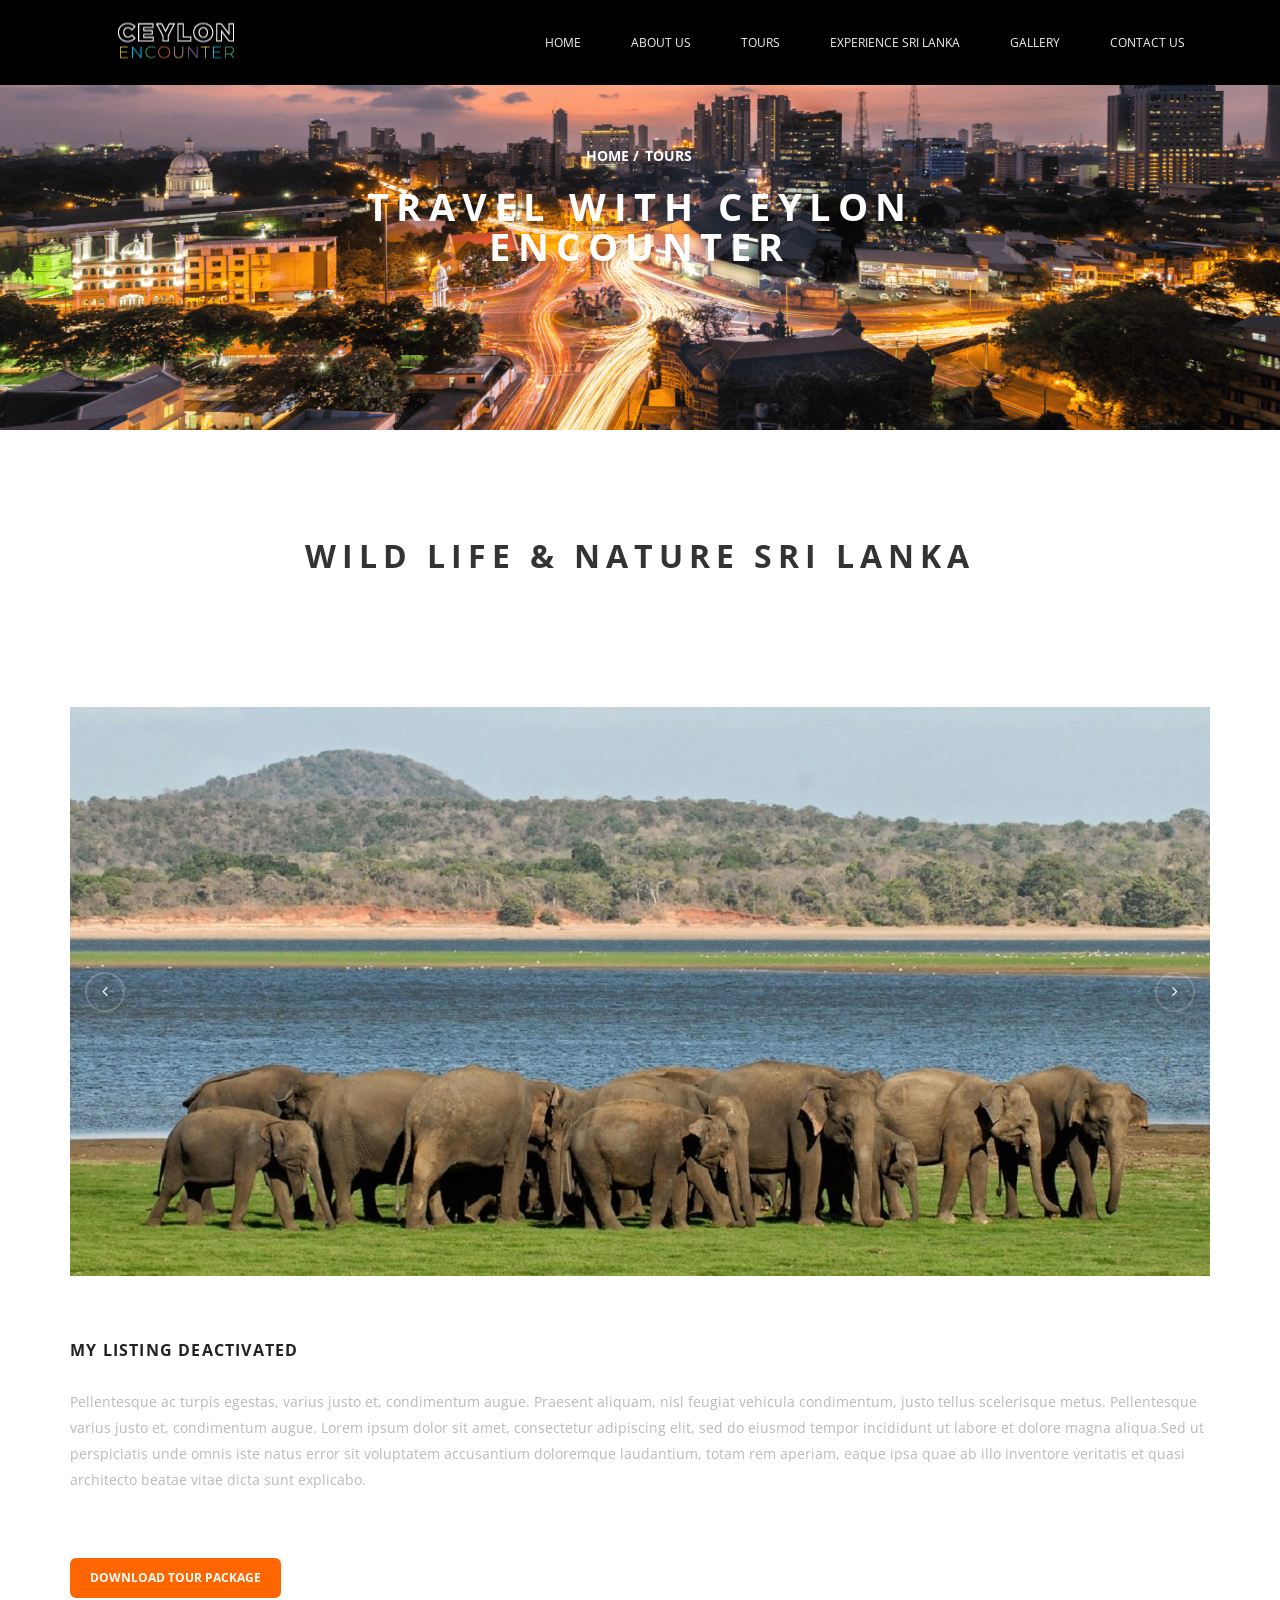
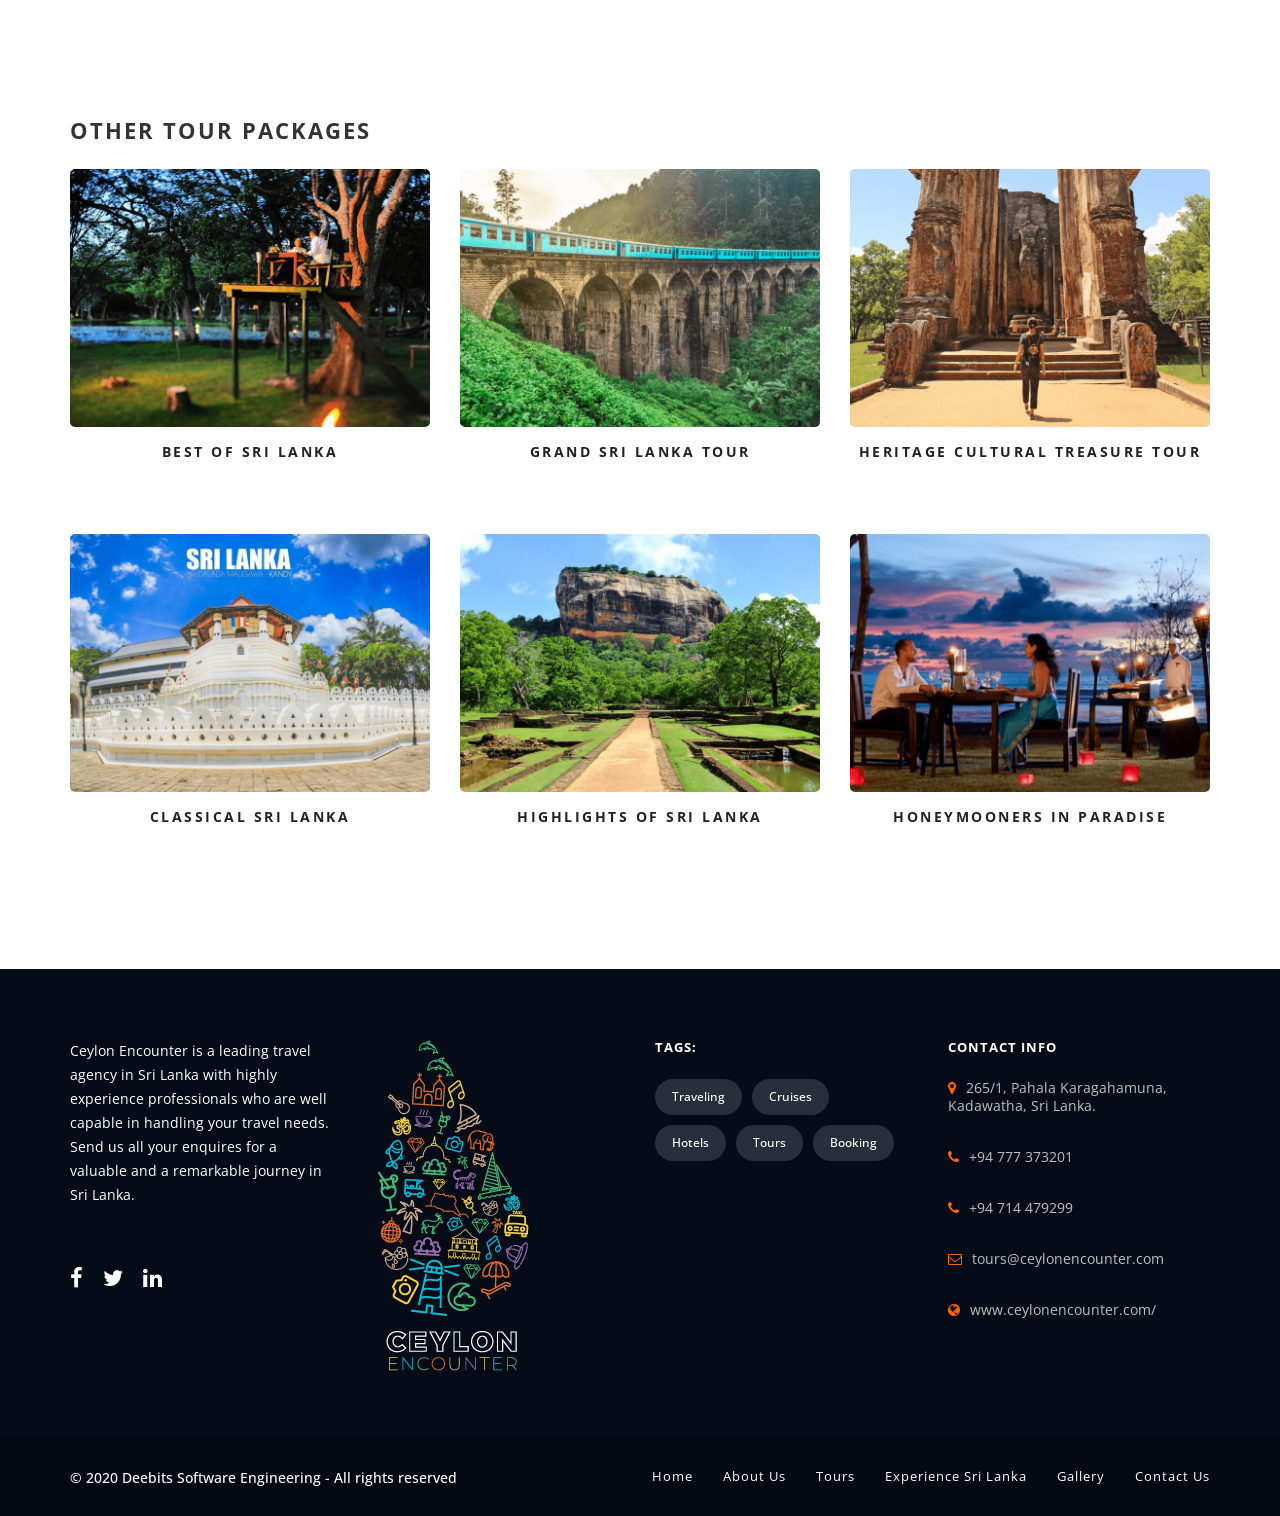
<file: tour2_wild_life.html>
<!DOCTYPE html>
<html>
<head>
	<meta charset="utf-8">

	<meta name="apple-mobile-web-app-capable" content="yes" />
	<meta name="viewport" content="width=device-width, initial-scale=1, maximum-scale=1.0, user-scalable=no">
	<meta name="format-detection" content="telephone=no" />

	<link rel="shortcut icon" href="favicon.ico"/>
	<link href="css/bootstrap.min.css" rel="stylesheet" type="text/css"/>
	<link href="css/jquery-ui.structure.min.css" rel="stylesheet" type="text/css"/>
	<link href="css/jquery-ui.min.css" rel="stylesheet" type="text/css"/>
	<link rel="stylesheet" href="http://maxcdn.bootstrapcdn.com/font-awesome/4.3.0/css/font-awesome.min.css">
	<link href="css/style.css" rel="stylesheet" type="text/css"/>
	<title>Ceylon Encounter</title>
</head>
<body data-color="theme-1">

<!-- LOADER -->
<div class="loading dr-blue-2">
	<div class="loading-center">
		<div class="loading-center-absolute">
			<div class="object object_four"></div>
			<div class="object object_three"></div>
			<div class="object object_two"></div>
			<div class="object object_one"></div>
		</div>
	</div>
</div>

<!-- HEADER -->
 <header class="color-1 hovered menu-3">
   <div class="container">
   	  <div class="row">
   	  	 <div class="col-md-12">
  	  	    <div class="nav">
   	  	    <a href="index.html" class="logo">
   	  	    	<img src="img/theme-1/logo_dark.png" alt="lets travel">
   	  	    </a>
   	  	    <div class="nav-menu-icon">
		      <a href="#"><i></i></a>
		    </div>
			<nav class="menu">
				<ul>
					<li class="type-1">
						<a href="index.html">Home<span class="fa fa-angle-down"></span></a>
					</li>

					<li class="type-1"><a href="about_us.html" >About Us<span class="fa fa-angle-down"></span></a>
					</li>

					<li class="type-1"><a href="tours.html" >Tours<span class="fa fa-angle-down"></span></a>
					</li>

					<li class="type-1"><a href="experience.html" >Experience Sri Lanka <span class="fa fa-angle-down"></span></a>
					</li>


					<li class="type-1"><a href="gallery.html" >Gallery<span class="fa fa-angle-down"></span></a>
					</li>
					

					<li class="type-1"><a href="contact_us.html" >Contact Us<span class="fa fa-angle-down"></span></a>
					</li>
				</ul>
		   </nav>
		   </div>
   	  	 </div>
   	  </div>
   </div>
  </header>

<!-- INNER-BANNER -->
<div class="inner-banner style-5">
	<img class="center-image" src="img/ceylon/Ud.png" alt="">
	<div class="vertical-align">
		<div class="container">
			<div class="row">
				<div class="col-xs-12 col-md-8 col-md-offset-2">
					<ul class="banner-breadcrumb color-white clearfix">
						<li><a class="link-blue-2" href="index.html">home</a> /</li>
						<li><span>tours</span></li>
					</ul>
					<h2 class="color-white">Travel with ceylon encounter</h2>
					<!--	  			<p class="color-white-light">Curabitur nunc erat, consequat in erat ut, congue bibendum nulla. Suspendisse id pharetra lacus, et hendrerit mi quis leo elementum. Lorem ipsum dolor sit.</p>-->
				</div>
			</div>
		</div>
	</div>
</div>

<!-- S_NEWS-ENTRY -->
<div class="main-wraper">
	<div class="container">
		<div class="row">
			<div class="col-xs-12 col-sm-8 col-sm-offset-2">
				<div class="second-title">
					<h2>wild life & nature sri lanka</h2>
				</div>
			</div>
		</div>
		</div>
		</div>

<!-- GALLERY-DETAIL -->
<div class="main-wraper padd-70-70">
	<div class="container">

		<div class="gallery-detail">

		    <div class="top-baner arrows">
		     	<div class="swiper-container" data-autoplay="0" data-loop="1" data-speed="1000" data-center="0" data-slides-per-view="1" id="tour-slide-2">
				    <div class="swiper-wrapper">
					  	<div class="swiper-slide">
							<img class="img-responsive" src="img/places_of_visit/minnariya.jpg" alt="">
					  	</div>
					  	<div class="swiper-slide">
							<img class="img-responsive" src="img/places_of_visit/wilpattu.jpg" alt="">
					  	</div>
					  	<div class="swiper-slide">
							<img class="img-responsive" src="img/places_of_visit/ellarock.jpg" alt="">
					  	</div>
					  	<div class="swiper-slide">
							<img class="img-responsive" src="img/places_of_visit/horton_place.jpg" alt="">
					  	</div>				  				  				  	
					</div>
					<div class="pagination pagination-hidden poin-style-1"></div>
				</div>
		        <div class="arrow-wrapp arr-s-1">
					<div class="cont-1170">
						<div class="swiper-arrow-left sw-arrow"><span class="fa fa-angle-left"></span></div>
						<div class="swiper-arrow-right sw-arrow"><span class="fa fa-angle-right"></span></div>
					</div>
				</div>
		    </div>
			<div class="gd-content">
			   
				<h4>my listing deactivated</h4>

				<p>Pellentesque ac turpis egestas, varius justo et, condimentum augue. Praesent aliquam, nisl feugiat vehicula condimentum, justo tellus scelerisque metus. Pellentesque varius justo et, condimentum augue. Lorem ipsum dolor sit amet, consectetur adipiscing elit, sed do eiusmod tempor incididunt ut labore et dolore magna aliqua.Sed ut perspiciatis unde omnis iste natus error sit voluptatem accusantium doloremque laudantium, totam rem aperiam, eaque ipsa quae ab illo inventore veritatis et quasi architecto beatae vitae dicta sunt explicabo.</p>
			</div>
			<a href="tour2.pdf"  class="c-button small bg-dr-blue-2 hv-dr-blue-2-o" download><span>DOWNLOAD TOUR PACKAGE</span></a>
			
		</div>
		<div class="related-block">
			<h3 class="related-title">Other tour packages</h3>
			<div class="row">
				<div class="item hotels gal-item style-3 col-sm-12 col-sm-4">
					<a class="black-hover" href="tour1_best_of_sriLanka.html">
						<div class="gal-item-icon">
							<img class="img-full img-responsive" src="img/ceylon/tours/tours1.png" alt="">
							<div class="tour-layer delay-1"></div>
							<div class="vertical-align">
								<span class="c-button small bg-white delay-2"><span>view more</span></span>
							</div>
						</div>
						<div class="gal-item-desc delay-1">
							<h4><b>best of sri lanka</b></h4>					
							
						</div>
					</a>
				</div>
				<div class="item hotels gal-item style-3 col-xs-12 col-sm-4">
					<a class="black-hover" href="tour3_grand_srilanka.html">
						<div class="gal-item-icon">
							<img class="img-full img-responsive" src="img/ceylon/tours/tours3.png" alt="">
							<div class="tour-layer delay-1"></div>
							<div class="vertical-align">
								<span class="c-button small bg-white delay-2"><span>view more</span></span>
							</div>
						</div>
						<div class="gal-item-desc delay-1">
							<h4><b>grand sri lanka tour</b></h4>					
							
						</div>
					</a>
				</div>
				<div class="item hotels gal-item style-3 col-xs-12 col-sm-4">
					<a class="black-hover" href="tour4_heritage_cultural.html">
						<div class="gal-item-icon">
							<img class="img-full img-responsive" src="img/ceylon/tours/tours4.png" alt="">
							<div class="tour-layer delay-1"></div>
							<div class="vertical-align">
								<span class="c-button small bg-white delay-2"><span>view more</span></span>
							</div>
						</div>
						<div class="gal-item-desc delay-1">
							<h4><b>heritage cultural treasure tour</b></h4>					
							
						</div>
					</a>
				</div>				
			</div>

			<div class="row">
				<div class="item hotels gal-item style-3 col-sm-12 col-sm-4">
					<a class="black-hover" href="tour5_classical_srilanka.html">
						<div class="gal-item-icon">
							<img class="img-full img-responsive" src="img/ceylon/tours/tours5.png" alt="">
							<div class="tour-layer delay-1"></div>
							<div class="vertical-align">
								<span class="c-button small bg-white delay-2"><span>view more</span></span>
							</div>
						</div>
						<div class="gal-item-desc delay-1">
							<h4><b>classical sri lanka</b></h4>					
							
						</div>
					</a>
				</div>
				<div class="item hotels gal-item style-3 col-xs-12 col-sm-4">
					<a class="black-hover" href="tour6_highlights_of_srilanka.html">
						<div class="gal-item-icon">
							<img class="img-full img-responsive" src="img/ceylon/tours/tours6.png" alt="">
							<div class="tour-layer delay-1"></div>
							<div class="vertical-align">
								<span class="c-button small bg-white delay-2"><span>view more</span></span>
							</div>
						</div>
						<div class="gal-item-desc delay-1">
							<h4><b>highlights of sri lanka</b></h4>					
							
						</div>
					</a>
				</div>
				<div class="item hotels gal-item style-3 col-xs-12 col-sm-4">
					<a class="black-hover" href="tour7_honeymooners_in_paradise.html">
						<div class="gal-item-icon">
							<img class="img-full img-responsive" src="img/ceylon/tours/tours7.png" alt="">
							<div class="tour-layer delay-1"></div>
							<div class="vertical-align">
								<span class="c-button small bg-white delay-2"><span>view more</span></span>
							</div>
						</div>
						<div class="gal-item-desc delay-1">
							<h4><b>honeymooners in paradise</b></h4>					
							
						</div>
					</a>
				</div>				
			</div>
		</div>
	</div>        		
</div>

<!-- FOOTER -->
<footer class="bg-dark type-2">
	<div class="container">
		<div class="row">
			<div class="col-lg-3 col-md-3 col-sm-6 col-xs-12">
				<div class="footer-block">
					<div class="f_text color-grey-7">Ceylon Encounter is a leading travel agency in Sri Lanka with highly experience professionals who are well capable in handling your travel needs.
						Send us all your enquires for a valuable and a remarkable journey in Sri Lanka.
					</div>
					<div class="footer-share">
						<a href="https://www.facebook.com/CeylonEncounter/" target="_blank"><span class="fa fa-facebook"></span></a>
						<a href="https://twitter.com/ceylonencounter?lang=en" target="_blank"><span class="fa fa-twitter"></span></a>
						<a href="https://lk.linkedin.com/in/lahiru-rajapaksha-79b4301a" target="_blank"><span class="fa fa-linkedin"></span></a>
					</div>
				</div>
			</div>
			<div class="col-lg-3 col-md-3 col-sm-6 col-sm-6 no-padding">
				<img src="img/ceylon/tours/ceylonen2.png" alt="" class="logo-footer">
			</div>
			<div class="col-lg-3 col-md-3 col-sm-6 col-xs-12">
				<div class="footer-block">
					<h6>Tags:</h6>
					<a href="about_us.html" class="tags-b">traveling</a>
					<a href="about_us.html" class="tags-b">cruises</a>
					<a href="about_us.html" class="tags-b">hotels</a>
					<a href="about_us.html" class="tags-b">tours</a>
					<a href="about_us.html" class="tags-b">booking</a>
				</div>
			</div>
			<div class="col-lg-3 col-md-3 col-sm-6 col-xs-12">
				<div class="footer-block">
					<h6>Contact Info</h6>
					<div class="contact-info">
						<div class="contact-line color-grey-3"><i class="fa fa-map-marker"></i><span>265/1,	
							Pahala Karagahamuna,
							Kadawatha,
							Sri Lanka.</span></div>
                        <div class="contact-line color-grey-3"><i class="fa fa-phone"></i><a href="tel:93123456789">+94 777 373201</a></div>
                        <div class="contact-line color-grey-3"><i class="fa fa-phone"></i><a href="tel:93123456789">+94 714 479299</a></div>
                        
						<div class="contact-line color-grey-3"><i class="fa fa-envelope-o"></i><a href="mailto:">tours@ceylonencounter.com</a></div>
						<div class="contact-line color-grey-3"><i class="fa fa-globe"></i><a href="#">www.ceylonencounter.com/</a></div>

					</div>
				</div>
			</div>
		</div>
	</div>
	<div class="footer-link bg-black">
		<div class="container">
			<div class="row">
				<div class="col-md-12">
					<div class="copyright">
						<span>&copy; 2020 Deebits Software Engineering - All rights reserved</span>
					</div>
					<ul>
						<li><a class="link-aqua" href="index.html">Home</a></li>
						<li><a class="link-aqua" href="about_us.html">About Us</a></li>
						<li><a class="link-aqua" href="tours.html">Tours </a></li>
					
						<li><a class="link-aqua" href="experience.html">Experience Sri Lanka</a></li>
						<li><a class="link-aqua" href="gallery.html">Gallery</a></li>
						<li><a class="link-aqua" href="contact_us.html"> Contact Us</a></li>
					</ul>
				</div>
			</div>
		</div>
	</div>
</footer>
<script src="js/jquery-2.1.4.min.js"></script>
<script src="js/bootstrap.min.js"></script>
<script src="js/jquery-ui.min.js"></script>
<script src="js/idangerous.swiper.min.js"></script>
<script src="js/jquery.viewportchecker.min.js"></script>
<script src="js/isotope.pkgd.min.js"></script>
<script src="js/jquery.circliful.min.js"></script>
<script src="js/jquery.countTo.js"></script>
<script src="js/jquery.mousewheel.min.js"></script>
<script src="js/all.js"></script>
</body>
</html>
</file>
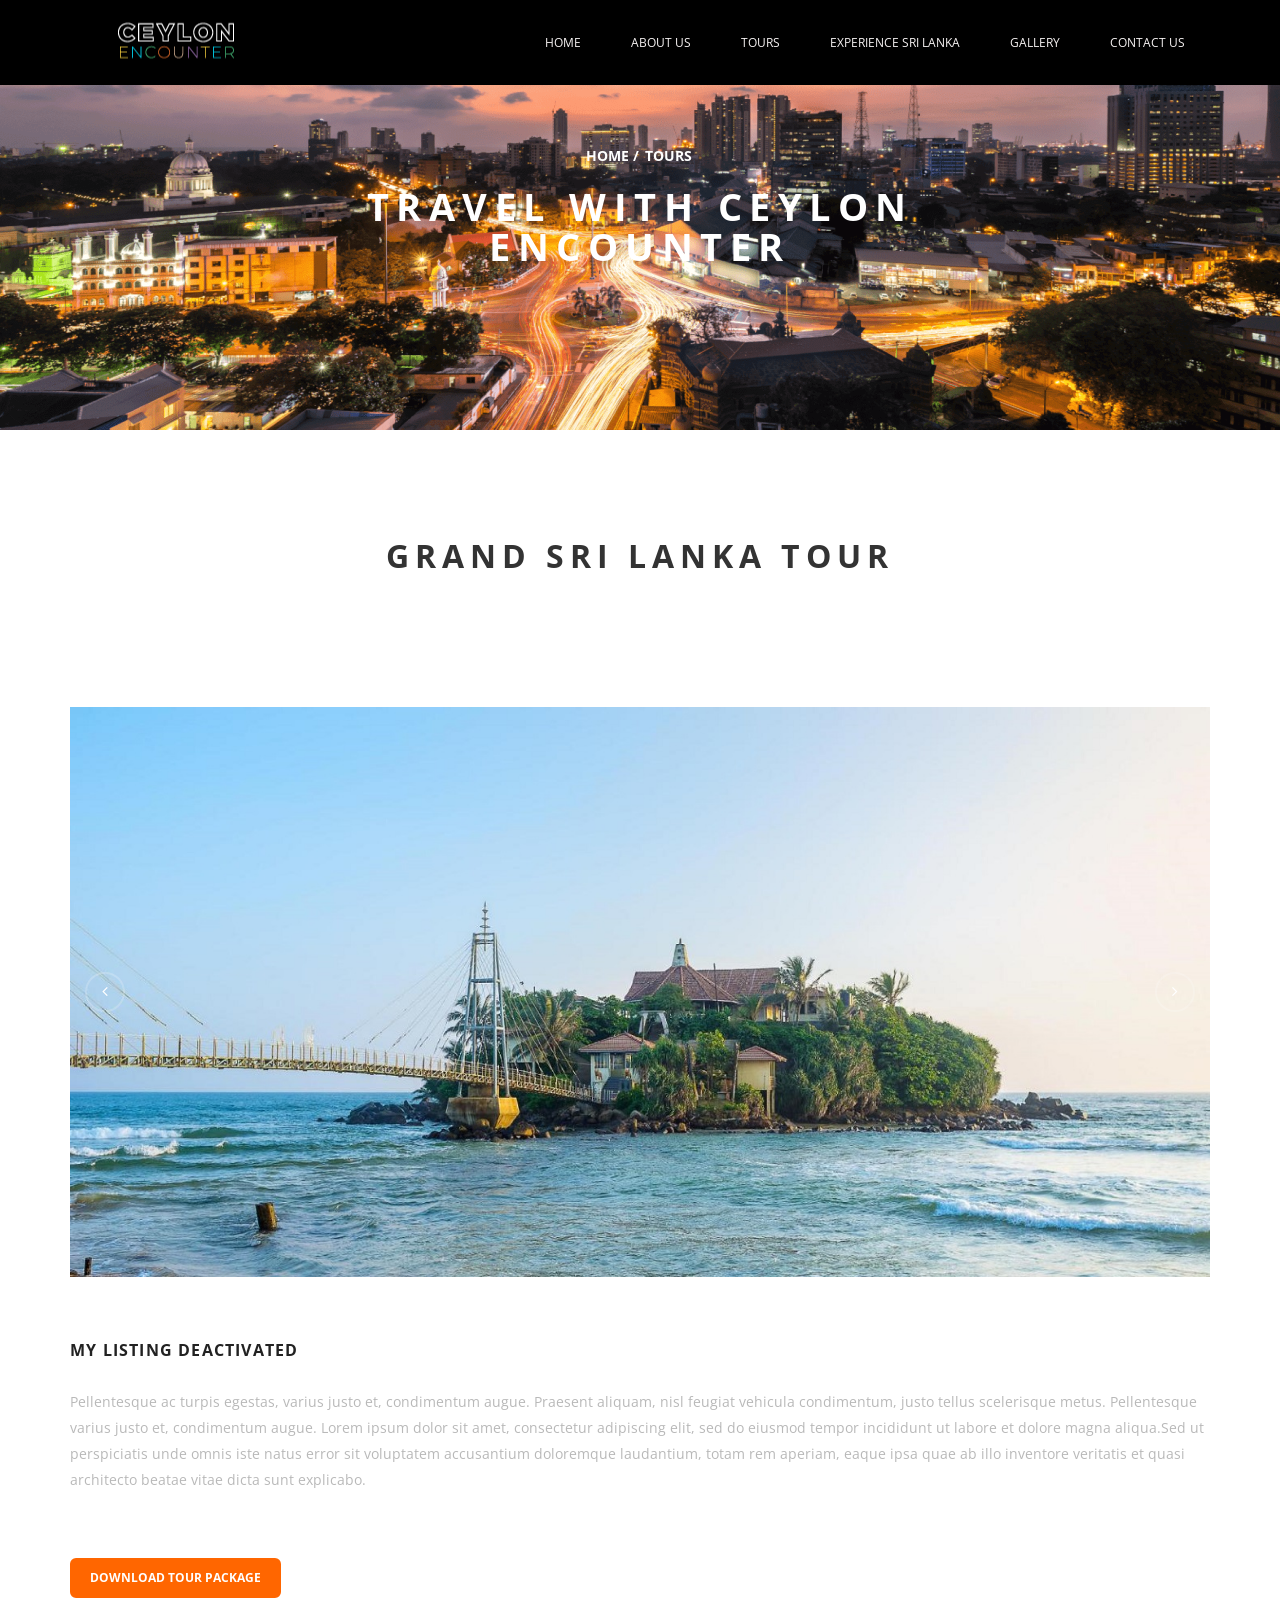
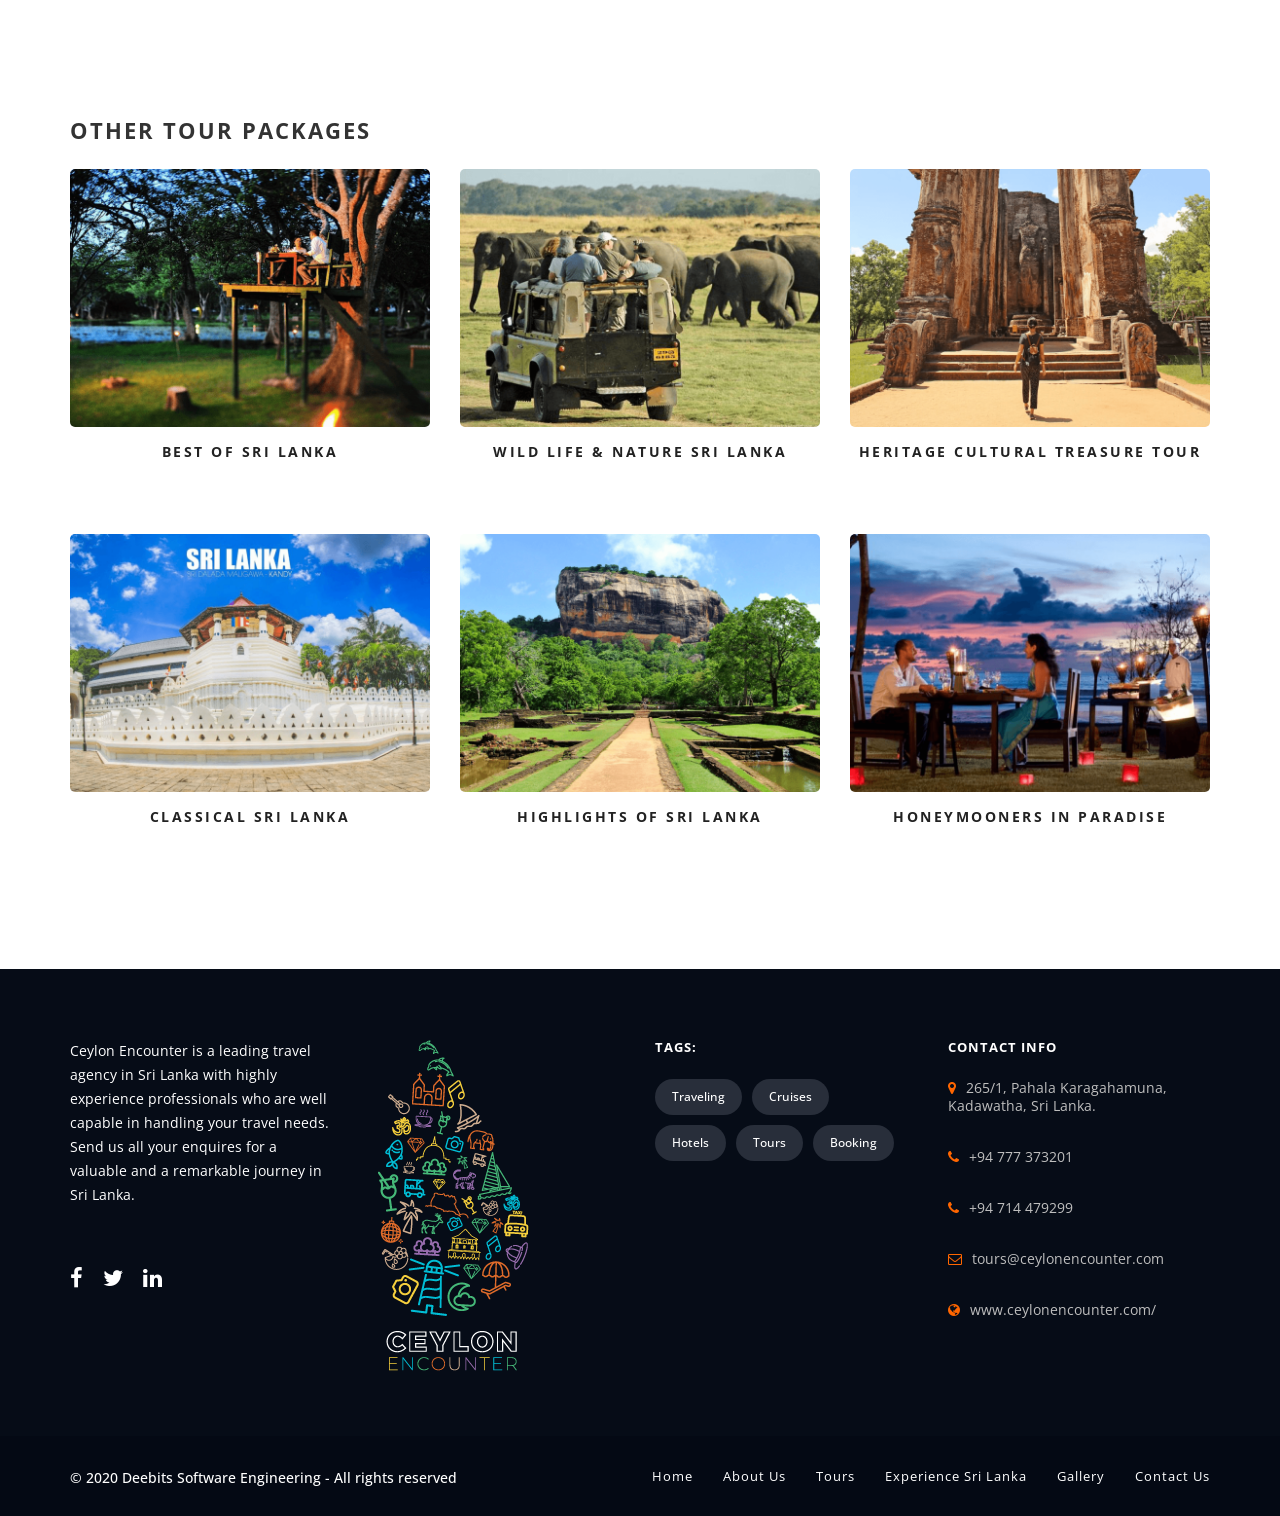
<file: tour3_grand_srilanka.html>
<!DOCTYPE html>
<html>
<head>
	<meta charset="utf-8">

	<meta name="apple-mobile-web-app-capable" content="yes" />
	<meta name="viewport" content="width=device-width, initial-scale=1, maximum-scale=1.0, user-scalable=no">
	<meta name="format-detection" content="telephone=no" />

	<link rel="shortcut icon" href="favicon.ico"/>
	<link href="css/bootstrap.min.css" rel="stylesheet" type="text/css"/>
	<link href="css/jquery-ui.structure.min.css" rel="stylesheet" type="text/css"/>
	<link href="css/jquery-ui.min.css" rel="stylesheet" type="text/css"/>
	<link rel="stylesheet" href="http://maxcdn.bootstrapcdn.com/font-awesome/4.3.0/css/font-awesome.min.css">
	<link href="css/style.css" rel="stylesheet" type="text/css"/>
	<title>Ceylon Encounter</title>
</head>
<body data-color="theme-1">

<!-- LOADER -->
<div class="loading dr-blue-2">
	<div class="loading-center">
		<div class="loading-center-absolute">
			<div class="object object_four"></div>
			<div class="object object_three"></div>
			<div class="object object_two"></div>
			<div class="object object_one"></div>
		</div>
	</div>
</div>

<!-- HEADER -->
 <header class="color-1 hovered menu-3">
   <div class="container">
   	  <div class="row">
   	  	 <div class="col-md-12">
  	  	    <div class="nav">
   	  	    <a href="index.html" class="logo">
   	  	    	<img src="img/theme-1/logo_dark.png" alt="lets travel">
   	  	    </a>
   	  	    <div class="nav-menu-icon">
		      <a href="#"><i></i></a>
		    </div>
			<nav class="menu">
				<ul>
					<li class="type-1">
						<a href="index.html">Home<span class="fa fa-angle-down"></span></a>
					</li>

					<li class="type-1"><a href="about_us.html" >About Us<span class="fa fa-angle-down"></span></a>
					</li>

					<li class="type-1"><a href="tours.html" >Tours<span class="fa fa-angle-down"></span></a>
					</li>

					<li class="type-1"><a href="experience.html" >Experience Sri Lanka <span class="fa fa-angle-down"></span></a>
					</li>


					<li class="type-1"><a href="gallery.html" >Gallery<span class="fa fa-angle-down"></span></a>
					</li>
					

					<li class="type-1"><a href="contact_us.html" >Contact Us<span class="fa fa-angle-down"></span></a>
					</li>
				</ul>
		   </nav>
		   </div>
   	  	 </div>
   	  </div>
   </div>
  </header>

<!-- INNER-BANNER -->
<div class="inner-banner style-5">
	<img class="center-image" src="img/ceylon/Ud.png" alt="">
	<div class="vertical-align">
		<div class="container">
			<div class="row">
				<div class="col-xs-12 col-md-8 col-md-offset-2">
					<ul class="banner-breadcrumb color-white clearfix">
						<li><a class="link-blue-2" href="index.html">home</a> /</li>
						<li><span>tours</span></li>
					</ul>
					<h2 class="color-white">Travel with ceylon encounter</h2>
					<!--	  			<p class="color-white-light">Curabitur nunc erat, consequat in erat ut, congue bibendum nulla. Suspendisse id pharetra lacus, et hendrerit mi quis leo elementum. Lorem ipsum dolor sit.</p>-->
				</div>
			</div>
		</div>
	</div>
</div>

<!-- S_NEWS-ENTRY -->
<div class="main-wraper">
	<div class="container">
		<div class="row">
			<div class="col-xs-12 col-sm-8 col-sm-offset-2">
				<div class="second-title">
					<h2>grand sri lanka tour</h2>
				</div>
			</div>
		</div>
		</div>
		</div>

<!-- GALLERY-DETAIL -->
<div class="main-wraper padd-70-70">
	<div class="container">

		<div class="gallery-detail">

		    <div class="top-baner arrows">
		     	<div class="swiper-container" data-autoplay="0" data-loop="1" data-speed="1000" data-center="0" data-slides-per-view="1" id="tour-slide-2">
				    <div class="swiper-wrapper">
					  	<div class="swiper-slide">
							<img class="img-responsive" src="img/places_of_visit/matara.jpg" alt="">
					  	</div>
					  	<div class="swiper-slide">
							<img class="img-responsive" src="img/places_of_visit/sinharaja.jpg" alt="">
					  	</div>
					  	<div class="swiper-slide">
							<img class="img-responsive" src="img/places_of_visit/yala.jpg" alt="">
					  	</div>
					  	<div class="swiper-slide">
							<img class="img-responsive" src="img/places_of_visit/kandy.jpg" alt="">
					  	</div>				  				  				  	
					</div>
					<div class="pagination pagination-hidden poin-style-1"></div>
				</div>
		        <div class="arrow-wrapp arr-s-1">
					<div class="cont-1170">
						<div class="swiper-arrow-left sw-arrow"><span class="fa fa-angle-left"></span></div>
						<div class="swiper-arrow-right sw-arrow"><span class="fa fa-angle-right"></span></div>
					</div>
				</div>
		    </div>
			<div class="gd-content">
			   
				<h4>my listing deactivated</h4>

				<p>Pellentesque ac turpis egestas, varius justo et, condimentum augue. Praesent aliquam, nisl feugiat vehicula condimentum, justo tellus scelerisque metus. Pellentesque varius justo et, condimentum augue. Lorem ipsum dolor sit amet, consectetur adipiscing elit, sed do eiusmod tempor incididunt ut labore et dolore magna aliqua.Sed ut perspiciatis unde omnis iste natus error sit voluptatem accusantium doloremque laudantium, totam rem aperiam, eaque ipsa quae ab illo inventore veritatis et quasi architecto beatae vitae dicta sunt explicabo.</p>
			</div>
	
			<a href="tour3.pdf"  class="c-button small bg-dr-blue-2 hv-dr-blue-2-o" download><span>DOWNLOAD TOUR PACKAGE</span></a>
			
		</div>
		<div class="related-block">
			<h3 class="related-title">Other tour packages</h3>
			<div class="row">
				<div class="item hotels gal-item style-3 col-xs-12 col-sm-4">
					<a class="black-hover" href="tour1_best_of_sriLanka.html">
						<div class="gal-item-icon">
							<img class="img-full img-responsive" src="img/ceylon/tours/tours1.png" alt="">
							<div class="tour-layer delay-1"></div>
							<div class="vertical-align">
								<span class="c-button small bg-white delay-2"><span>view more</span></span>
							</div>
						</div>
						<div class="gal-item-desc delay-1">
							<h4><b>best of sri lanka</b></h4>					
							
						</div>
					</a>
				</div>
				<div class="item hotels gal-item style-3 col-sm-12 col-sm-4">
					<a class="black-hover" href="tour2_wild_life.html">
						<div class="gal-item-icon">
							<img class="img-full img-responsive" src="img/ceylon/tours/tours2.png" alt="">
							<div class="tour-layer delay-1"></div>
							<div class="vertical-align">
								<span class="c-button small bg-white delay-2"><span>view more</span></span>
							</div>
						</div>
						<div class="gal-item-desc delay-1">
							<h4><b>wild life & nature sri lanka</b></h4>					
							
						</div>
					</a>
				</div>
				
				<div class="item hotels gal-item style-3 col-xs-12 col-sm-4">
					<a class="black-hover" href="tour4_heritage_cultural.html">
						<div class="gal-item-icon">
							<img class="img-full img-responsive" src="img/ceylon/tours/tours4.png" alt="">
							<div class="tour-layer delay-1"></div>
							<div class="vertical-align">
								<span class="c-button small bg-white delay-2"><span>view more</span></span>
							</div>
						</div>
						<div class="gal-item-desc delay-1">
							<h4><b>heritage cultural treasure tour</b></h4>					
							
						</div>
					</a>
				</div>				
			</div>

			<div class="row">
				<div class="item hotels gal-item style-3 col-sm-12 col-sm-4">
					<a class="black-hover" href="tour5_classical_srilanka.html">
						<div class="gal-item-icon">
							<img class="img-full img-responsive" src="img/ceylon/tours/tours5.png" alt="">
							<div class="tour-layer delay-1"></div>
							<div class="vertical-align">
								<span class="c-button small bg-white delay-2"><span>view more</span></span>
							</div>
						</div>
						<div class="gal-item-desc delay-1">
							<h4><b>classical sri lanka</b></h4>					
							
						</div>
					</a>
				</div>
				<div class="item hotels gal-item style-3 col-xs-12 col-sm-4">
					<a class="black-hover" href="tour6_highlights_of_srilanka.html">
						<div class="gal-item-icon">
							<img class="img-full img-responsive" src="img/ceylon/tours/tours6.png" alt="">
							<div class="tour-layer delay-1"></div>
							<div class="vertical-align">
								<span class="c-button small bg-white delay-2"><span>view more</span></span>
							</div>
						</div>
						<div class="gal-item-desc delay-1">
							<h4><b>highlights of sri lanka</b></h4>					
							
						</div>
					</a>
				</div>
				<div class="item hotels gal-item style-3 col-xs-12 col-sm-4">
					<a class="black-hover" href="tour7_honeymooners_in_paradise.html">
						<div class="gal-item-icon">
							<img class="img-full img-responsive" src="img/ceylon/tours/tours7.png" alt="">
							<div class="tour-layer delay-1"></div>
							<div class="vertical-align">
								<span class="c-button small bg-white delay-2"><span>view more</span></span>
							</div>
						</div>
						<div class="gal-item-desc delay-1">
							<h4><b>honeymooners in paradise</b></h4>					
							
						</div>
					</a>
				</div>				
			</div>
		</div>
	</div>        		
</div>

<!-- FOOTER -->
<footer class="bg-dark type-2">
	<div class="container">
		<div class="row">
			<div class="col-lg-3 col-md-3 col-sm-6 col-xs-12">
				<div class="footer-block">
					<div class="f_text color-grey-7">Ceylon Encounter is a leading travel agency in Sri Lanka with highly experience professionals who are well capable in handling your travel needs.
						Send us all your enquires for a valuable and a remarkable journey in Sri Lanka.
					</div>
					<div class="footer-share">
						<a href="https://www.facebook.com/CeylonEncounter/" target="_blank"><span class="fa fa-facebook"></span></a>
						<a href="https://twitter.com/ceylonencounter?lang=en" target="_blank"><span class="fa fa-twitter"></span></a>
						<a href="https://lk.linkedin.com/in/lahiru-rajapaksha-79b4301a" target="_blank"><span class="fa fa-linkedin"></span></a>
					</div>
				</div>
			</div>
			<div class="col-lg-3 col-md-3 col-sm-6 col-sm-6 no-padding">
				<img src="img/ceylon/tours/ceylonen2.png" alt="" class="logo-footer">
			</div>
			<div class="col-lg-3 col-md-3 col-sm-6 col-xs-12">
				<div class="footer-block">
					<h6>Tags:</h6>
					<a href="about_us.html" class="tags-b">traveling</a>
					<a href="about_us.html" class="tags-b">cruises</a>
					<a href="about_us.html" class="tags-b">hotels</a>
					<a href="about_us.html" class="tags-b">tours</a>
					<a href="about_us.html" class="tags-b">booking</a>
				</div>
			</div>
			<div class="col-lg-3 col-md-3 col-sm-6 col-xs-12">
				<div class="footer-block">
					<h6>Contact Info</h6>
					<div class="contact-info">
						<div class="contact-line color-grey-3"><i class="fa fa-map-marker"></i><span>265/1,	
							Pahala Karagahamuna,
							Kadawatha,
							Sri Lanka.</span></div>
                        <div class="contact-line color-grey-3"><i class="fa fa-phone"></i><a href="tel:93123456789">+94 777 373201</a></div>
                        <div class="contact-line color-grey-3"><i class="fa fa-phone"></i><a href="tel:93123456789">+94 714 479299</a></div>
                        
						<div class="contact-line color-grey-3"><i class="fa fa-envelope-o"></i><a href="mailto:">tours@ceylonencounter.com</a></div>
						<div class="contact-line color-grey-3"><i class="fa fa-globe"></i><a href="#">www.ceylonencounter.com/</a></div>

					</div>
				</div>
			</div>
		</div>
	</div>
	<div class="footer-link bg-black">
		<div class="container">
			<div class="row">
				<div class="col-md-12">
					<div class="copyright">
						<span>&copy; 2020 Deebits Software Engineering - All rights reserved</span>
					</div>
					<ul>
						<li><a class="link-aqua" href="index.html">Home</a></li>
						<li><a class="link-aqua" href="about_us.html">About Us</a></li>
						<li><a class="link-aqua" href="tours.html">Tours </a></li>
					
						<li><a class="link-aqua" href="experience.html">Experience Sri Lanka</a></li>
						<li><a class="link-aqua" href="gallery.html">Gallery</a></li>
						<li><a class="link-aqua" href="contact_us.html"> Contact Us</a></li>
					</ul>
				</div>
			</div>
		</div>
	</div>
</footer>
<script src="js/jquery-2.1.4.min.js"></script>
<script src="js/bootstrap.min.js"></script>
<script src="js/jquery-ui.min.js"></script>
<script src="js/idangerous.swiper.min.js"></script>
<script src="js/jquery.viewportchecker.min.js"></script>
<script src="js/isotope.pkgd.min.js"></script>
<script src="js/jquery.circliful.min.js"></script>
<script src="js/jquery.countTo.js"></script>
<script src="js/jquery.mousewheel.min.js"></script>
<script src="js/all.js"></script>
</body>
</html>
</file>
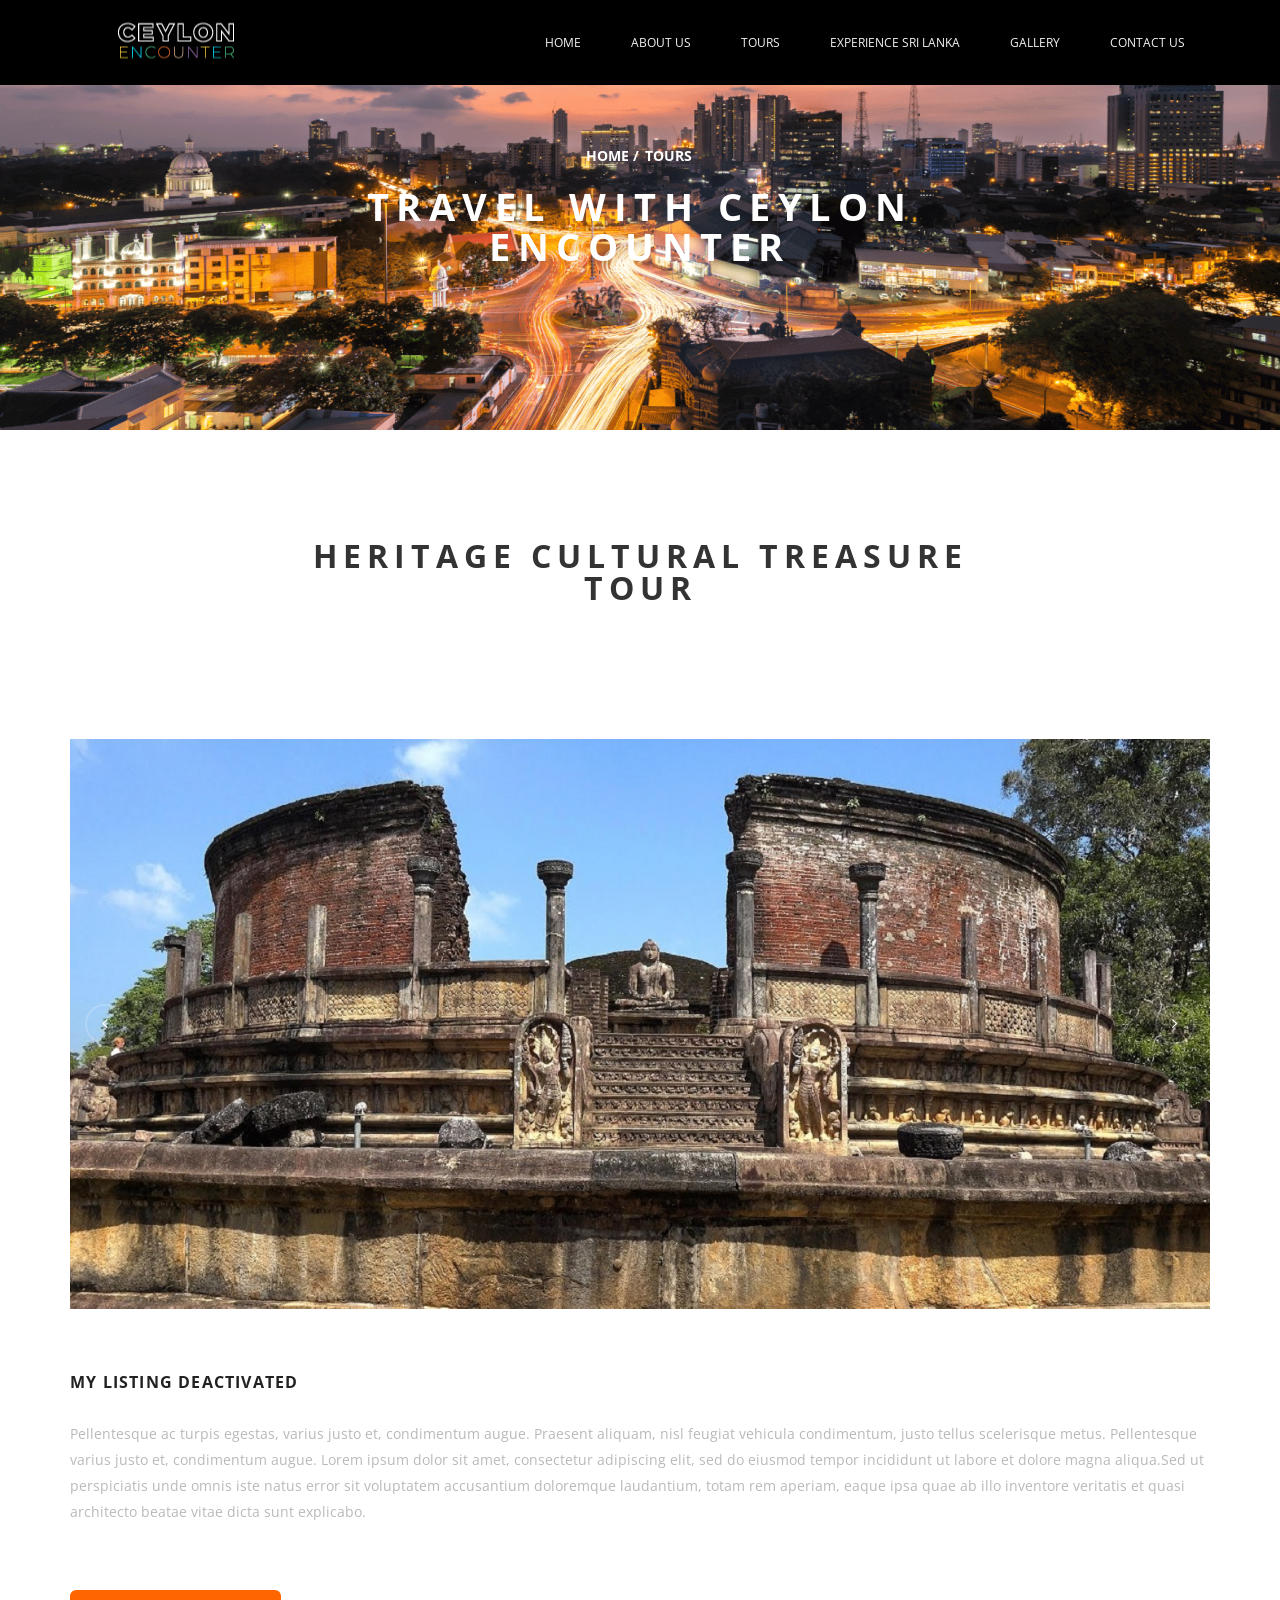
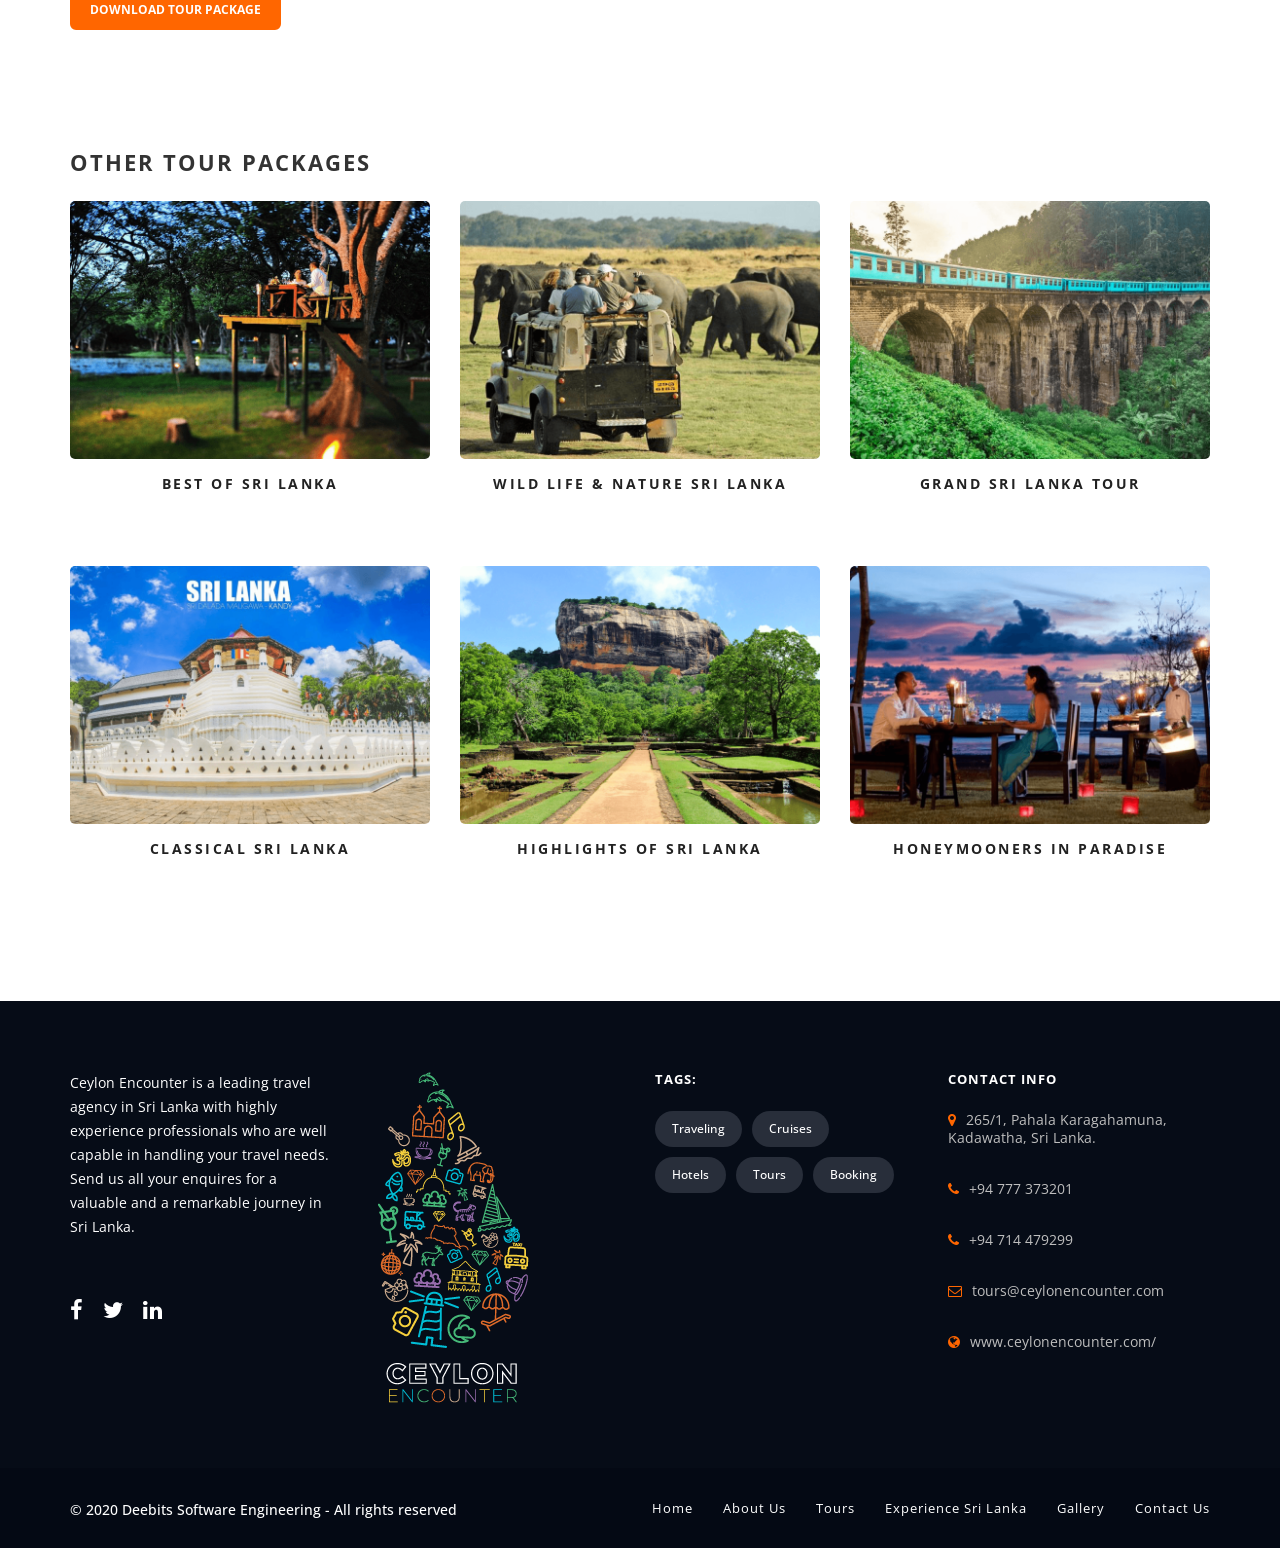
<file: tour4_heritage_cultural.html>
<!DOCTYPE html>
<html>
<head>
	<meta charset="utf-8">

	<meta name="apple-mobile-web-app-capable" content="yes" />
	<meta name="viewport" content="width=device-width, initial-scale=1, maximum-scale=1.0, user-scalable=no">
	<meta name="format-detection" content="telephone=no" />

	<link rel="shortcut icon" href="favicon.ico"/>
	<link href="css/bootstrap.min.css" rel="stylesheet" type="text/css"/>
	<link href="css/jquery-ui.structure.min.css" rel="stylesheet" type="text/css"/>
	<link href="css/jquery-ui.min.css" rel="stylesheet" type="text/css"/>
	<link rel="stylesheet" href="http://maxcdn.bootstrapcdn.com/font-awesome/4.3.0/css/font-awesome.min.css">
	<link href="css/style.css" rel="stylesheet" type="text/css"/>
	<title>Ceylon Encounter</title>
</head>
<body data-color="theme-1">

<!-- LOADER -->
<div class="loading dr-blue-2">
	<div class="loading-center">
		<div class="loading-center-absolute">
			<div class="object object_four"></div>
			<div class="object object_three"></div>
			<div class="object object_two"></div>
			<div class="object object_one"></div>
		</div>
	</div>
</div>

<!-- HEADER -->
 <header class="color-1 hovered menu-3">
   <div class="container">
   	  <div class="row">
   	  	 <div class="col-md-12">
  	  	    <div class="nav">
   	  	    <a href="index.html" class="logo">
   	  	    	<img src="img/theme-1/logo_dark.png" alt="lets travel">
   	  	    </a>
   	  	    <div class="nav-menu-icon">
		      <a href="#"><i></i></a>
		    </div>
			<nav class="menu">
				<ul>
					<li class="type-1">
						<a href="index.html">Home<span class="fa fa-angle-down"></span></a>
					</li>

					<li class="type-1"><a href="about_us.html" >About Us<span class="fa fa-angle-down"></span></a>
					</li>

					<li class="type-1"><a href="tours.html" >Tours<span class="fa fa-angle-down"></span></a>
					</li>

					<li class="type-1"><a href="experience.html" >Experience Sri Lanka <span class="fa fa-angle-down"></span></a>
					</li>


					<li class="type-1"><a href="gallery.html" >Gallery<span class="fa fa-angle-down"></span></a>
					</li>
					

					<li class="type-1"><a href="contact_us.html" >Contact Us<span class="fa fa-angle-down"></span></a>
					</li>
				</ul>
		   </nav>
		   </div>
   	  	 </div>
   	  </div>
   </div>
  </header>

<!-- INNER-BANNER -->
<div class="inner-banner style-5">
	<img class="center-image" src="img/ceylon/Ud.png" alt="">
	<div class="vertical-align">
		<div class="container">
			<div class="row">
				<div class="col-xs-12 col-md-8 col-md-offset-2">
					<ul class="banner-breadcrumb color-white clearfix">
						<li><a class="link-blue-2" href="index.html">home</a> /</li>
						<li><span>tours</span></li>
					</ul>
					<h2 class="color-white">Travel with ceylon encounter</h2>
					<!--	  			<p class="color-white-light">Curabitur nunc erat, consequat in erat ut, congue bibendum nulla. Suspendisse id pharetra lacus, et hendrerit mi quis leo elementum. Lorem ipsum dolor sit.</p>-->
				</div>
			</div>
		</div>
	</div>
</div>

<!-- S_NEWS-ENTRY -->
<div class="main-wraper">
	<div class="container">
		<div class="row">
			<div class="col-xs-12 col-sm-8 col-sm-offset-2">
				<div class="second-title">
					<h2>heritage cultural treasure tour</h2>
				</div>
			</div>
		</div>
		</div>
		</div>

<!-- GALLERY-DETAIL -->
<div class="main-wraper padd-70-70">
	<div class="container">

		<div class="gallery-detail">

		    <div class="top-baner arrows">
		     	<div class="swiper-container" data-autoplay="0" data-loop="1" data-speed="1000" data-center="0" data-slides-per-view="1" id="tour-slide-2">
				    <div class="swiper-wrapper">
					  	<div class="swiper-slide">
							<img class="img-responsive" src="img/places_of_visit/polonnaruwa.jpg" alt="">
					  	</div>
					  	<div class="swiper-slide">
							<img class="img-responsive" src="img/places_of_visit/anuradapura1.jpg" alt="">
					  	</div>
					  	<div class="swiper-slide">
							<img class="img-responsive" src="img/places_of_visit/sigiriya.jpg" alt="">
					  	</div>
					  	<div class="swiper-slide">
							<img class="img-responsive" src="img/places_of_visit/dambulla.jpg" alt="">
					  	</div>				  				  				  	
					</div>
					<div class="pagination pagination-hidden poin-style-1"></div>
				</div>
		        <div class="arrow-wrapp arr-s-1">
					<div class="cont-1170">
						<div class="swiper-arrow-left sw-arrow"><span class="fa fa-angle-left"></span></div>
						<div class="swiper-arrow-right sw-arrow"><span class="fa fa-angle-right"></span></div>
					</div>
				</div>
		    </div>
			<div class="gd-content">
			   
				<h4>my listing deactivated</h4>

				<p>Pellentesque ac turpis egestas, varius justo et, condimentum augue. Praesent aliquam, nisl feugiat vehicula condimentum, justo tellus scelerisque metus. Pellentesque varius justo et, condimentum augue. Lorem ipsum dolor sit amet, consectetur adipiscing elit, sed do eiusmod tempor incididunt ut labore et dolore magna aliqua.Sed ut perspiciatis unde omnis iste natus error sit voluptatem accusantium doloremque laudantium, totam rem aperiam, eaque ipsa quae ab illo inventore veritatis et quasi architecto beatae vitae dicta sunt explicabo.</p>
			</div>
			<a href="tour4.pdf"  class="c-button small bg-dr-blue-2 hv-dr-blue-2-o" download><span>DOWNLOAD TOUR PACKAGE</span></a>
			

		</div>
		<div class="related-block">
			<h3 class="related-title">Other tour packages</h3>
			<div class="row">
				<div class="item hotels gal-item style-3 col-xs-12 col-sm-4">
					<a class="black-hover" href="tour1_best_of_sriLanka.html">
						<div class="gal-item-icon">
							<img class="img-full img-responsive" src="img/ceylon/tours/tours1.png" alt="">
							<div class="tour-layer delay-1"></div>
							<div class="vertical-align">
								<span class="c-button small bg-white delay-2"><span>view more</span></span>
							</div>
						</div>
						<div class="gal-item-desc delay-1">
							<h4><b>best of sri lanka</b></h4>					
							
						</div>
					</a>
				</div>
				<div class="item hotels gal-item style-3 col-sm-12 col-sm-4">
					<a class="black-hover" href="tour2_wild_life.html">
						<div class="gal-item-icon">
							<img class="img-full img-responsive" src="img/ceylon/tours/tours2.png" alt="">
							<div class="tour-layer delay-1"></div>
							<div class="vertical-align">
								<span class="c-button small bg-white delay-2"><span>view more</span></span>
							</div>
						</div>
						<div class="gal-item-desc delay-1">
							<h4><b>wild life & nature sri lanka</b></h4>					
							
						</div>
					</a>
				</div>
				<div class="item hotels gal-item style-3 col-xs-12 col-sm-4">
					<a class="black-hover" href="tour3_grand_srilanka.html">
						<div class="gal-item-icon">
							<img class="img-full img-responsive" src="img/ceylon/tours/tours3.png" alt="">
							<div class="tour-layer delay-1"></div>
							<div class="vertical-align">
								<span class="c-button small bg-white delay-2"><span>view more</span></span>
							</div>
						</div>
						<div class="gal-item-desc delay-1">
							<h4><b>grand sri lanka tour</b></h4>					
							
						</div>
					</a>
				</div>
						
			</div>

			<div class="row">
				<div class="item hotels gal-item style-3 col-sm-12 col-sm-4">
					<a class="black-hover" href="tour5_classical_srilanka.html">
						<div class="gal-item-icon">
							<img class="img-full img-responsive" src="img/ceylon/tours/tours5.png" alt="">
							<div class="tour-layer delay-1"></div>
							<div class="vertical-align">
								<span class="c-button small bg-white delay-2"><span>view more</span></span>
							</div>
						</div>
						<div class="gal-item-desc delay-1">
							<h4><b>classical sri lanka</b></h4>					
							
						</div>
					</a>
				</div>
				<div class="item hotels gal-item style-3 col-xs-12 col-sm-4">
					<a class="black-hover" href="tour6_highlights_of_srilanka.html">
						<div class="gal-item-icon">
							<img class="img-full img-responsive" src="img/ceylon/tours/tours6.png" alt="">
							<div class="tour-layer delay-1"></div>
							<div class="vertical-align">
								<span class="c-button small bg-white delay-2"><span>view more</span></span>
							</div>
						</div>
						<div class="gal-item-desc delay-1">
							<h4><b>highlights of sri lanka</b></h4>					
							
						</div>
					</a>
				</div>
				<div class="item hotels gal-item style-3 col-xs-12 col-sm-4">
					<a class="black-hover" href="tour7_honeymooners_in_paradise.html">
						<div class="gal-item-icon">
							<img class="img-full img-responsive" src="img/ceylon/tours/tours7.png" alt="">
							<div class="tour-layer delay-1"></div>
							<div class="vertical-align">
								<span class="c-button small bg-white delay-2"><span>view more</span></span>
							</div>
						</div>
						<div class="gal-item-desc delay-1">
							<h4><b>honeymooners in paradise</b></h4>					
							
						</div>
					</a>
				</div>				
			</div>
		</div>
	</div>        		
</div>

<!-- FOOTER -->
<footer class="bg-dark type-2">
	<div class="container">
		<div class="row">
			<div class="col-lg-3 col-md-3 col-sm-6 col-xs-12">
				<div class="footer-block">
					<div class="f_text color-grey-7">Ceylon Encounter is a leading travel agency in Sri Lanka with highly experience professionals who are well capable in handling your travel needs.
						Send us all your enquires for a valuable and a remarkable journey in Sri Lanka.
					</div>
					<div class="footer-share">
						<a href="https://www.facebook.com/CeylonEncounter/" target="_blank"><span class="fa fa-facebook"></span></a>
						<a href="https://twitter.com/ceylonencounter?lang=en" target="_blank"><span class="fa fa-twitter"></span></a>
						<a href="https://lk.linkedin.com/in/lahiru-rajapaksha-79b4301a" target="_blank"><span class="fa fa-linkedin"></span></a>
					</div>
				</div>
			</div>
			<div class="col-lg-3 col-md-3 col-sm-6 col-sm-6 no-padding">
				<img src="img/ceylon/tours/ceylonen2.png" alt="" class="logo-footer">
			</div>
			<div class="col-lg-3 col-md-3 col-sm-6 col-xs-12">
				<div class="footer-block">
					<h6>Tags:</h6>
					<a href="about_us.html" class="tags-b">traveling</a>
					<a href="about_us.html" class="tags-b">cruises</a>
					<a href="about_us.html" class="tags-b">hotels</a>
					<a href="about_us.html" class="tags-b">tours</a>
					<a href="about_us.html" class="tags-b">booking</a>
				</div>
			</div>
			<div class="col-lg-3 col-md-3 col-sm-6 col-xs-12">
				<div class="footer-block">
					<h6>Contact Info</h6>
					<div class="contact-info">
						<div class="contact-line color-grey-3"><i class="fa fa-map-marker"></i><span>265/1,	
							Pahala Karagahamuna,
							Kadawatha,
							Sri Lanka.</span></div>
                        <div class="contact-line color-grey-3"><i class="fa fa-phone"></i><a href="tel:93123456789">+94 777 373201</a></div>
                        <div class="contact-line color-grey-3"><i class="fa fa-phone"></i><a href="tel:93123456789">+94 714 479299</a></div>
                        
						<div class="contact-line color-grey-3"><i class="fa fa-envelope-o"></i><a href="mailto:">tours@ceylonencounter.com</a></div>
						<div class="contact-line color-grey-3"><i class="fa fa-globe"></i><a href="#">www.ceylonencounter.com/</a></div>

					</div>
				</div>
			</div>
		</div>
	</div>
	<div class="footer-link bg-black">
		<div class="container">
			<div class="row">
				<div class="col-md-12">
					<div class="copyright">
						<span>&copy; 2020 Deebits Software Engineering - All rights reserved</span>
					</div>
					<ul>
						<li><a class="link-aqua" href="index.html">Home</a></li>
						<li><a class="link-aqua" href="about_us.html">About Us</a></li>
						<li><a class="link-aqua" href="tours.html">Tours </a></li>
					
						<li><a class="link-aqua" href="experience.html">Experience Sri Lanka</a></li>
						<li><a class="link-aqua" href="gallery.html">Gallery</a></li>
						<li><a class="link-aqua" href="contact_us.html"> Contact Us</a></li>
					</ul>
				</div>
			</div>
		</div>
	</div>
</footer>
<script src="js/jquery-2.1.4.min.js"></script>
<script src="js/bootstrap.min.js"></script>
<script src="js/jquery-ui.min.js"></script>
<script src="js/idangerous.swiper.min.js"></script>
<script src="js/jquery.viewportchecker.min.js"></script>
<script src="js/isotope.pkgd.min.js"></script>
<script src="js/jquery.circliful.min.js"></script>
<script src="js/jquery.countTo.js"></script>
<script src="js/jquery.mousewheel.min.js"></script>
<script src="js/all.js"></script>
</body>
</html>
</file>
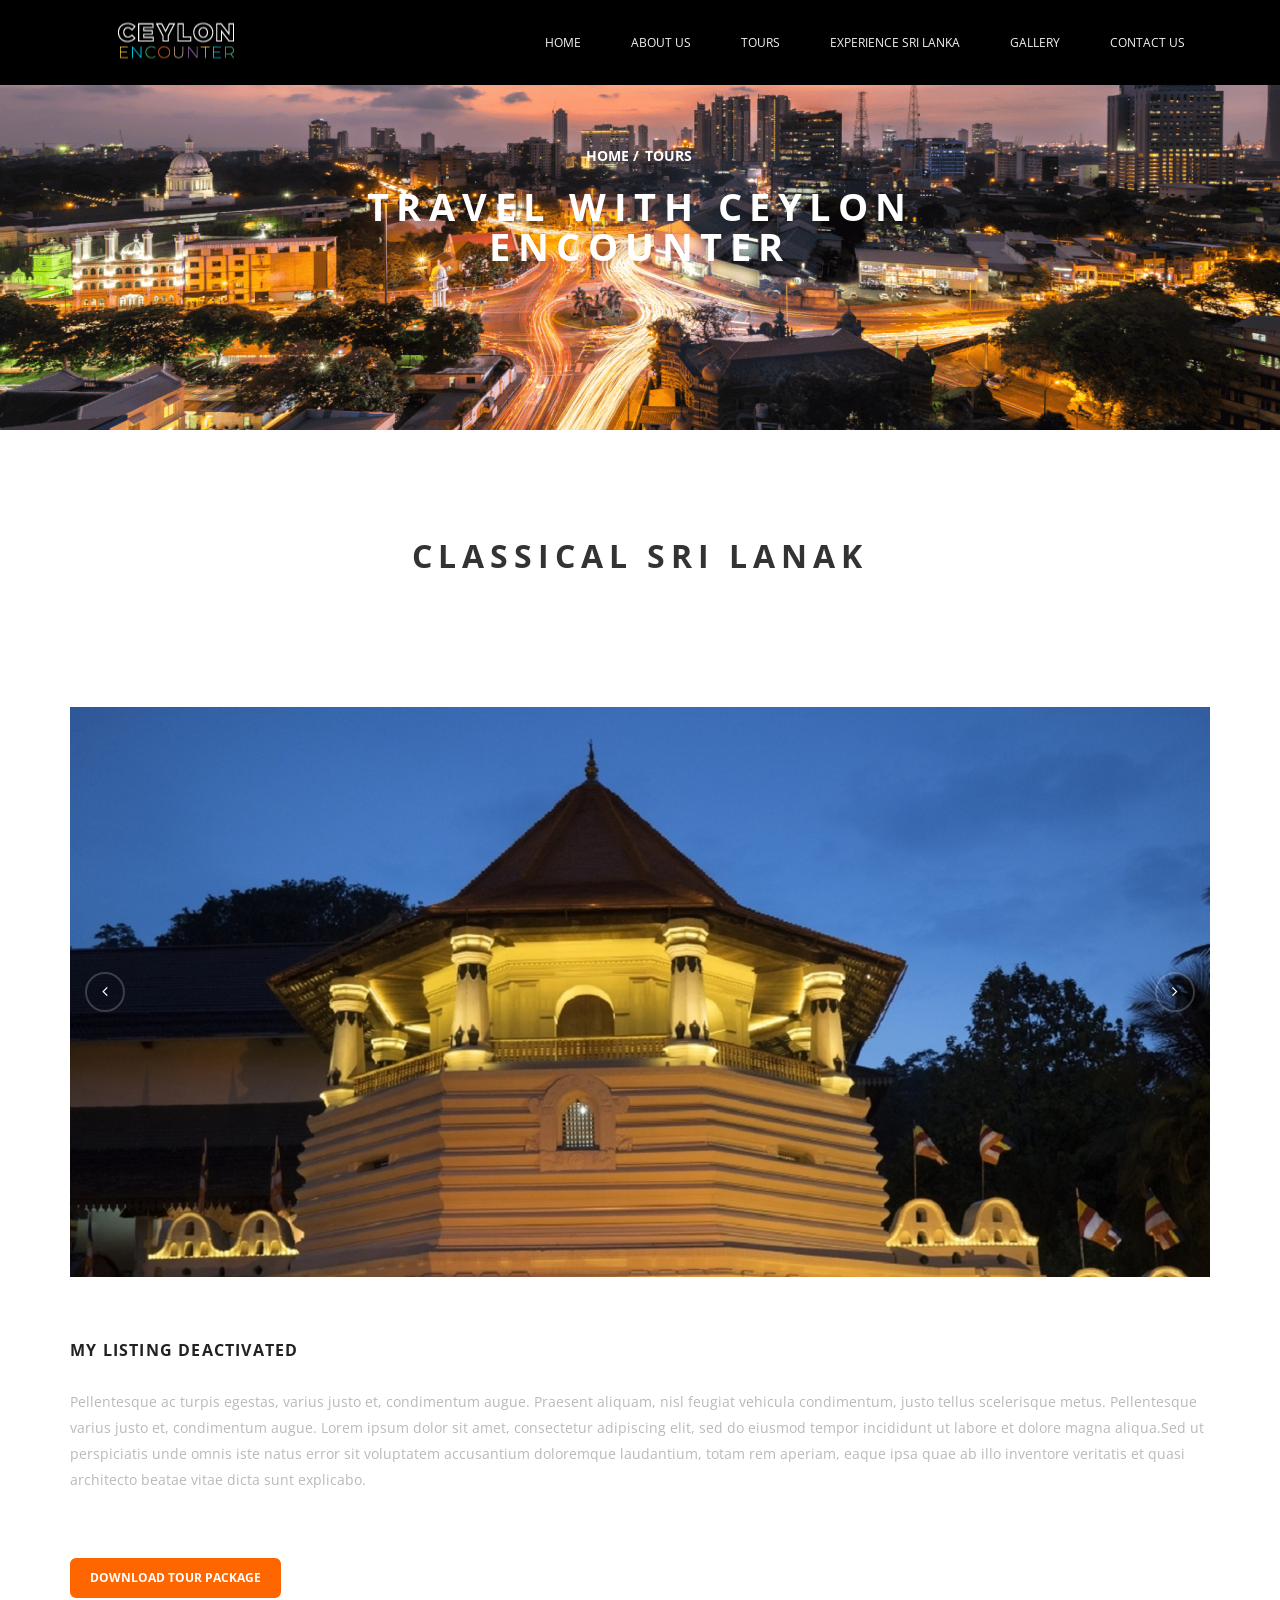
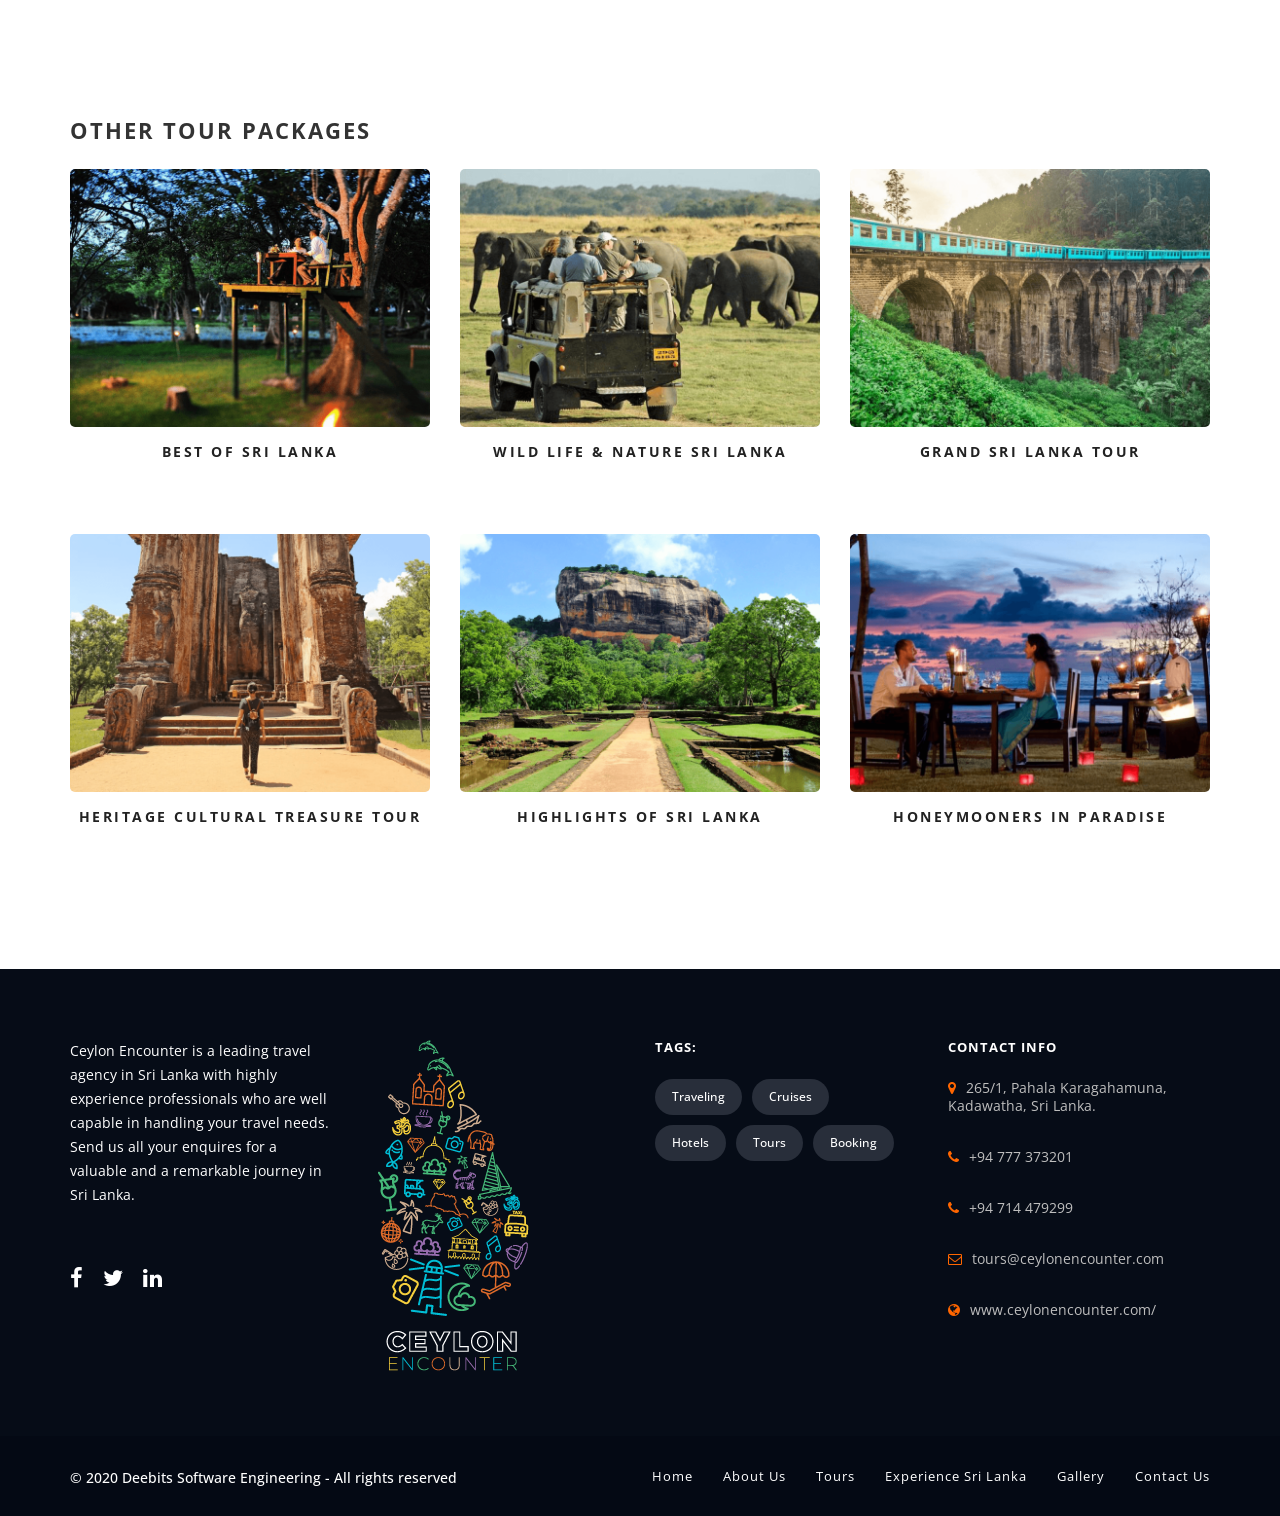
<file: tour5_classical_srilanka.html>
<!DOCTYPE html>
<html>
<head>
	<meta charset="utf-8">

	<meta name="apple-mobile-web-app-capable" content="yes" />
	<meta name="viewport" content="width=device-width, initial-scale=1, maximum-scale=1.0, user-scalable=no">
	<meta name="format-detection" content="telephone=no" />

	<link rel="shortcut icon" href="favicon.ico"/>
	<link href="css/bootstrap.min.css" rel="stylesheet" type="text/css"/>
	<link href="css/jquery-ui.structure.min.css" rel="stylesheet" type="text/css"/>
	<link href="css/jquery-ui.min.css" rel="stylesheet" type="text/css"/>
	<link rel="stylesheet" href="http://maxcdn.bootstrapcdn.com/font-awesome/4.3.0/css/font-awesome.min.css">
	<link href="css/style.css" rel="stylesheet" type="text/css"/>
	<title>Ceylon Encounter</title>
</head>
<body data-color="theme-1">

<!-- LOADER -->
<div class="loading dr-blue-2">
	<div class="loading-center">
		<div class="loading-center-absolute">
			<div class="object object_four"></div>
			<div class="object object_three"></div>
			<div class="object object_two"></div>
			<div class="object object_one"></div>
		</div>
	</div>
</div>

<!-- HEADER -->
 <header class="color-1 hovered menu-3">
   <div class="container">
   	  <div class="row">
   	  	 <div class="col-md-12">
  	  	    <div class="nav">
   	  	    <a href="index.html" class="logo">
   	  	    	<img src="img/theme-1/logo_dark.png" alt="lets travel">
   	  	    </a>
   	  	    <div class="nav-menu-icon">
		      <a href="#"><i></i></a>
		    </div>
			<nav class="menu">
				<ul>
					<li class="type-1">
						<a href="index.html">Home<span class="fa fa-angle-down"></span></a>
					</li>

					<li class="type-1"><a href="about_us.html" >About Us<span class="fa fa-angle-down"></span></a>
					</li>

					<li class="type-1"><a href="tours.html" >Tours<span class="fa fa-angle-down"></span></a>
					</li>

					<li class="type-1"><a href="experience.html" >Experience Sri Lanka <span class="fa fa-angle-down"></span></a>
					</li>


					<li class="type-1"><a href="gallery.html" >Gallery<span class="fa fa-angle-down"></span></a>
					</li>
					

					<li class="type-1"><a href="contact_us.html" >Contact Us<span class="fa fa-angle-down"></span></a>
					</li>
				</ul>
		   </nav>
		   </div>
   	  	 </div>
   	  </div>
   </div>
  </header>

<!-- INNER-BANNER -->
<div class="inner-banner style-5">
	<img class="center-image" src="img/ceylon/Ud.png" alt="">
	<div class="vertical-align">
		<div class="container">
			<div class="row">
				<div class="col-xs-12 col-md-8 col-md-offset-2">
					<ul class="banner-breadcrumb color-white clearfix">
						<li><a class="link-blue-2" href="index.html">home</a> /</li>
						<li><span>tours</span></li>
					</ul>
					<h2 class="color-white">Travel with ceylon encounter</h2>
					<!--	  			<p class="color-white-light">Curabitur nunc erat, consequat in erat ut, congue bibendum nulla. Suspendisse id pharetra lacus, et hendrerit mi quis leo elementum. Lorem ipsum dolor sit.</p>-->
				</div>
			</div>
		</div>
	</div>
</div>

<!-- S_NEWS-ENTRY -->
<div class="main-wraper">
	<div class="container">
		<div class="row">
			<div class="col-xs-12 col-sm-8 col-sm-offset-2">
				<div class="second-title">
					<h2>classical sri lanak</h2>
				</div>
			</div>
		</div>
		</div>
		</div>

<!-- GALLERY-DETAIL -->

<div class="main-wraper padd-70-70">
	<div class="container">

		<div class="gallery-detail">

		    <div class="top-baner arrows">
		     	<div class="swiper-container" data-autoplay="0" data-loop="1" data-speed="1000" data-center="0" data-slides-per-view="1" id="tour-slide-2">
				    <div class="swiper-wrapper">
						
					  	<div class="swiper-slide">
							<img class="img-responsive" src="img/places_of_visit/kandy3.jpg" alt="">
					  	</div>
					  	<div class="swiper-slide">
							<img class="img-responsive" src="img/places_of_visit/golden_temp_dambulla.jpg" alt="" >
					  	</div>
					  	<div class="swiper-slide">
							<img class="img-responsive" src="img/places_of_visit/anuradapura2.jpg" alt="" >
					  	</div>
					  	<div class="swiper-slide">
							<img class="img-responsive" src="img/places_of_visit/dambulla2.jpg" alt="" >
					  	</div>				  				  				  	
					</div>
					<div class="pagination pagination-hidden poin-style-1"></div>
				</div>
		        <div class="arrow-wrapp arr-s-1">
					<div class="cont-1170">
						<div class="swiper-arrow-left sw-arrow"><span class="fa fa-angle-left"></span></div>
						<div class="swiper-arrow-right sw-arrow"><span class="fa fa-angle-right"></span></div>
					</div>
				</div>
		    </div>
			<div class="gd-content">
			   
				<h4>my listing deactivated</h4>

				<p>Pellentesque ac turpis egestas, varius justo et, condimentum augue. Praesent aliquam, nisl feugiat vehicula condimentum, justo tellus scelerisque metus. Pellentesque varius justo et, condimentum augue. Lorem ipsum dolor sit amet, consectetur adipiscing elit, sed do eiusmod tempor incididunt ut labore et dolore magna aliqua.Sed ut perspiciatis unde omnis iste natus error sit voluptatem accusantium doloremque laudantium, totam rem aperiam, eaque ipsa quae ab illo inventore veritatis et quasi architecto beatae vitae dicta sunt explicabo.</p>
			</div>
			<a href="tour5.pdf"  class="c-button small bg-dr-blue-2 hv-dr-blue-2-o" download><span>DOWNLOAD TOUR PACKAGE</span></a>
			

		</div>
		<div class="related-block">
			<h3 class="related-title">Other tour packages</h3>
			<div class="row">
				<div class="item hotels gal-item style-3 col-xs-12 col-sm-4">
					<a class="black-hover" href="tour1_best_of_sriLanka.html">
						<div class="gal-item-icon">
							<img class="img-full img-responsive" src="img/ceylon/tours/tours1.png" alt="">
							<div class="tour-layer delay-1"></div>
							<div class="vertical-align">
								<span class="c-button small bg-white delay-2"><span>view more</span></span>
							</div>
						</div>
						<div class="gal-item-desc delay-1">
							<h4><b>best of sri lanka</b></h4>					
							
						</div>
					</a>
				</div>
				<div class="item hotels gal-item style-3 col-sm-12 col-sm-4">
					<a class="black-hover" href="tour2_wild_life.html">
						<div class="gal-item-icon">
							<img class="img-full img-responsive" src="img/ceylon/tours/tours2.png" alt="">
							<div class="tour-layer delay-1"></div>
							<div class="vertical-align">
								<span class="c-button small bg-white delay-2"><span>view more</span></span>
							</div>
						</div>
						<div class="gal-item-desc delay-1">
							<h4><b>wild life & nature sri lanka</b></h4>					
							
						</div>
					</a>
				</div>
				<div class="item hotels gal-item style-3 col-xs-12 col-sm-4">
					<a class="black-hover" href="tour3_grand_srilanka.html">
						<div class="gal-item-icon">
							<img class="img-full img-responsive" src="img/ceylon/tours/tours3.png" alt="">
							<div class="tour-layer delay-1"></div>
							<div class="vertical-align">
								<span class="c-button small bg-white delay-2"><span>view more</span></span>
							</div>
						</div>
						<div class="gal-item-desc delay-1">
							<h4><b>grand sri lanka tour</b></h4>					
							
						</div>
					</a>
				</div>
						
			</div>

			<div class="row">
				<div class="item hotels gal-item style-3 col-xs-12 col-sm-4">
					<a class="black-hover" href="tour4_heritage_cultural.html">
						<div class="gal-item-icon">
							<img class="img-full img-responsive" src="img/ceylon/tours/tours4.png" alt="">
							<div class="tour-layer delay-1"></div>
							<div class="vertical-align">
								<span class="c-button small bg-white delay-2"><span>view more</span></span>
							</div>
						</div>
						<div class="gal-item-desc delay-1">
							<h4><b>heritage cultural treasure tour</b></h4>					
							
						</div>
					</a>
				</div>		
				
				<div class="item hotels gal-item style-3 col-xs-12 col-sm-4">
					<a class="black-hover" href="tour6_highlights_of_srilanka.html">
						<div class="gal-item-icon">
							<img class="img-full img-responsive" src="img/ceylon/tours/tours6.png" alt="">
							<div class="tour-layer delay-1"></div>
							<div class="vertical-align">
								<span class="c-button small bg-white delay-2"><span>view more</span></span>
							</div>
						</div>
						<div class="gal-item-desc delay-1">
							<h4><b>highlights of sri lanka</b></h4>					
							
						</div>
					</a>
				</div>
				<div class="item hotels gal-item style-3 col-xs-12 col-sm-4">
					<a class="black-hover" href="tour7_honeymooners_in_paradise.html">
						<div class="gal-item-icon">
							<img class="img-full img-responsive" src="img/ceylon/tours/tours7.png" alt="">
							<div class="tour-layer delay-1"></div>
							<div class="vertical-align">
								<span class="c-button small bg-white delay-2"><span>view more</span></span>
							</div>
						</div>
						<div class="gal-item-desc delay-1">
							<h4><b>honeymooners in paradise</b></h4>					
							
						</div>
					</a>
				</div>				
			</div>
		</div>
	</div>        		
</div>

<!-- FOOTER -->
<footer class="bg-dark type-2">
	<div class="container">
		<div class="row">
			<div class="col-lg-3 col-md-3 col-sm-6 col-xs-12">
				<div class="footer-block">
					<div class="f_text color-grey-7">Ceylon Encounter is a leading travel agency in Sri Lanka with highly experience professionals who are well capable in handling your travel needs.
						Send us all your enquires for a valuable and a remarkable journey in Sri Lanka.
					</div>
					<div class="footer-share">
						<a href="https://www.facebook.com/CeylonEncounter/" target="_blank"><span class="fa fa-facebook"></span></a>
						<a href="https://twitter.com/ceylonencounter?lang=en" target="_blank"><span class="fa fa-twitter"></span></a>
						<a href="https://lk.linkedin.com/in/lahiru-rajapaksha-79b4301a" target="_blank"><span class="fa fa-linkedin"></span></a>
					</div>
				</div>
			</div>
			<div class="col-lg-3 col-md-3 col-sm-6 col-sm-6 no-padding">
				<img src="img/ceylon/tours/ceylonen2.png" alt="" class="logo-footer">
			</div>
			<div class="col-lg-3 col-md-3 col-sm-6 col-xs-12">
				<div class="footer-block">
					<h6>Tags:</h6>
					<a href="about_us.html" class="tags-b">traveling</a>
					<a href="about_us.html" class="tags-b">cruises</a>
					<a href="about_us.html" class="tags-b">hotels</a>
					<a href="about_us.html" class="tags-b">tours</a>
					<a href="about_us.html" class="tags-b">booking</a>
				</div>
			</div>
			<div class="col-lg-3 col-md-3 col-sm-6 col-xs-12">
				<div class="footer-block">
					<h6>Contact Info</h6>
					<div class="contact-info">
						<div class="contact-line color-grey-3"><i class="fa fa-map-marker"></i><span>265/1,	
							Pahala Karagahamuna,
							Kadawatha,
							Sri Lanka.</span></div>
                        <div class="contact-line color-grey-3"><i class="fa fa-phone"></i><a href="tel:93123456789">+94 777 373201</a></div>
                        <div class="contact-line color-grey-3"><i class="fa fa-phone"></i><a href="tel:93123456789">+94 714 479299</a></div>
                        
						<div class="contact-line color-grey-3"><i class="fa fa-envelope-o"></i><a href="mailto:">tours@ceylonencounter.com</a></div>
						<div class="contact-line color-grey-3"><i class="fa fa-globe"></i><a href="#">www.ceylonencounter.com/</a></div>

					</div>
				</div>
			</div>
		</div>
	</div>
	<div class="footer-link bg-black">
		<div class="container">
			<div class="row">
				<div class="col-md-12">
					<div class="copyright">
						<span>&copy; 2020 Deebits Software Engineering - All rights reserved</span>
					</div>
					<ul>
						<li><a class="link-aqua" href="index.html">Home</a></li>
						<li><a class="link-aqua" href="about_us.html">About Us</a></li>
						<li><a class="link-aqua" href="tours.html">Tours </a></li>
					
						<li><a class="link-aqua" href="experience.html">Experience Sri Lanka</a></li>
						<li><a class="link-aqua" href="gallery.html">Gallery</a></li>
						<li><a class="link-aqua" href="contact_us.html"> Contact Us</a></li>
					</ul>
				</div>
			</div>
		</div>
	</div>
</footer>
<script src="js/jquery-2.1.4.min.js"></script>
<script src="js/bootstrap.min.js"></script>
<script src="js/jquery-ui.min.js"></script>
<script src="js/idangerous.swiper.min.js"></script>
<script src="js/jquery.viewportchecker.min.js"></script>
<script src="js/isotope.pkgd.min.js"></script>
<script src="js/jquery.circliful.min.js"></script>
<script src="js/jquery.countTo.js"></script>
<script src="js/jquery.mousewheel.min.js"></script>
<script src="js/all.js"></script>
</body>
</html>
</file>
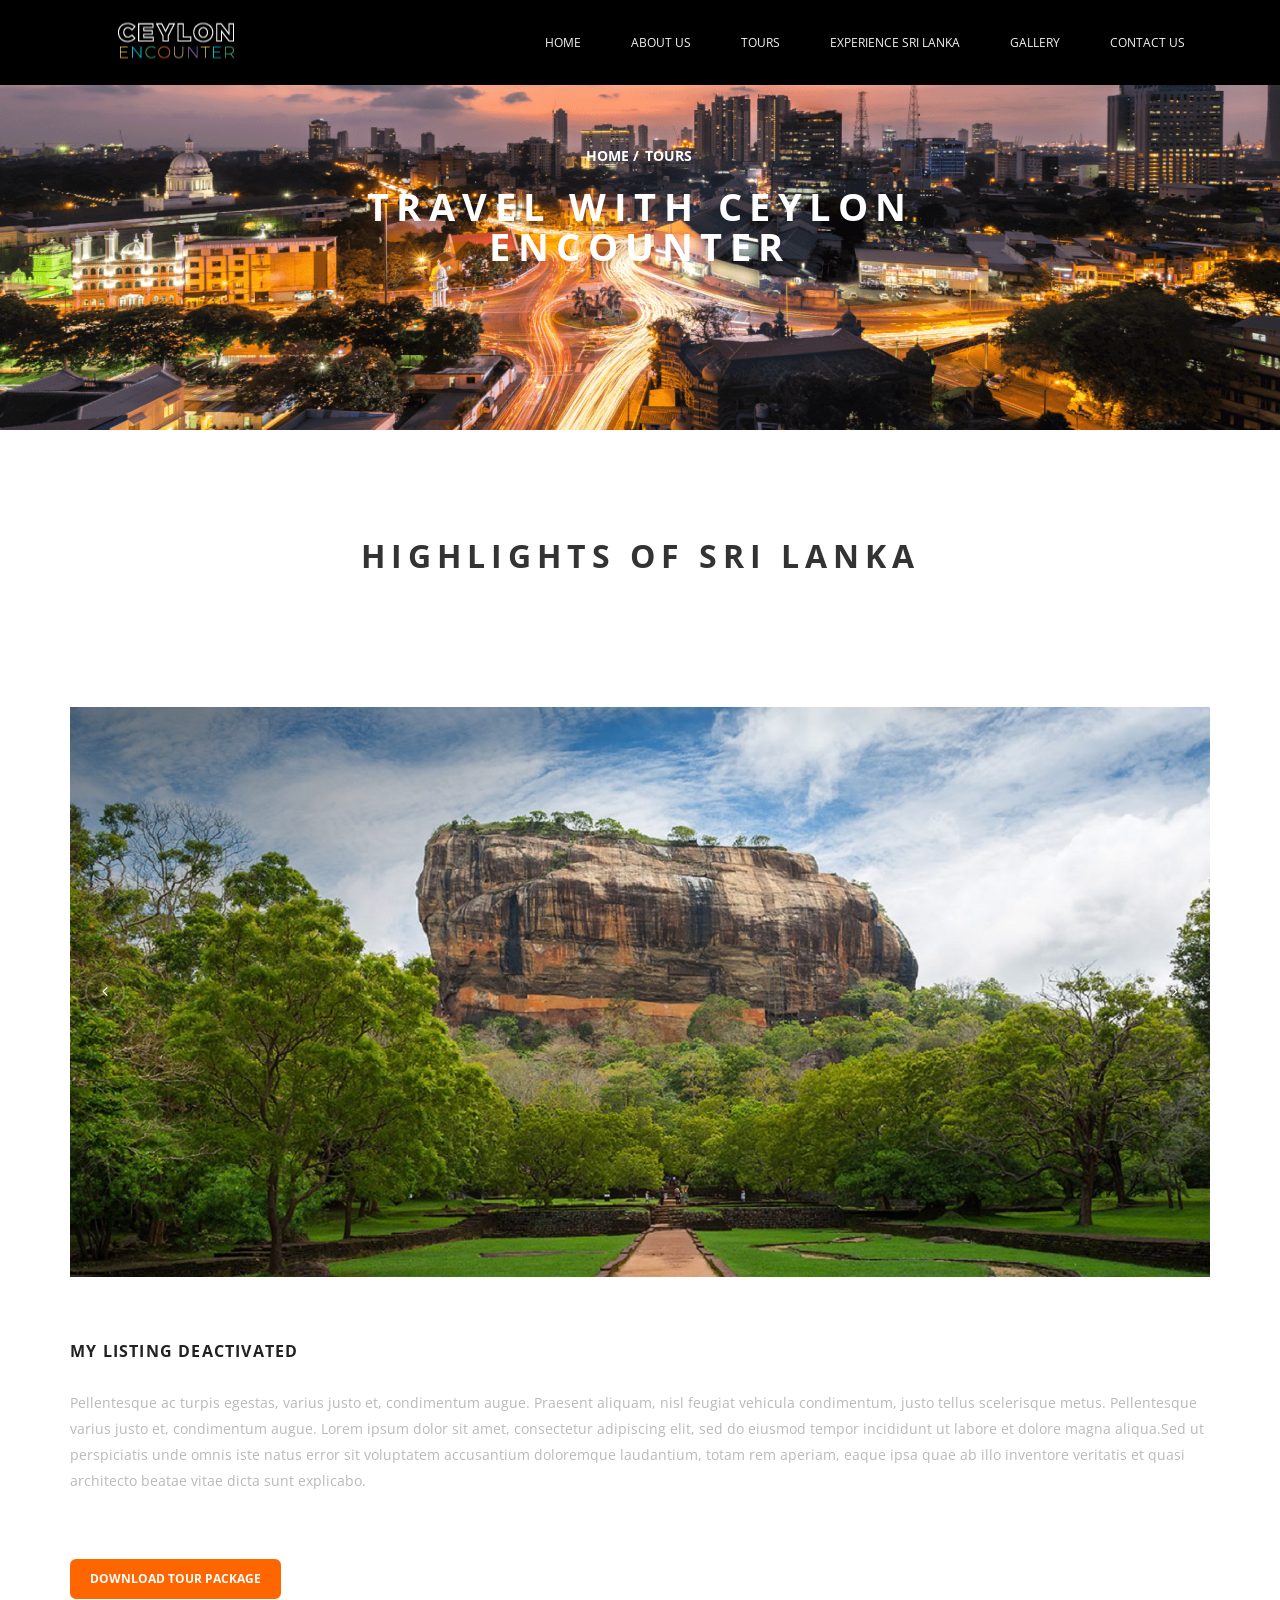
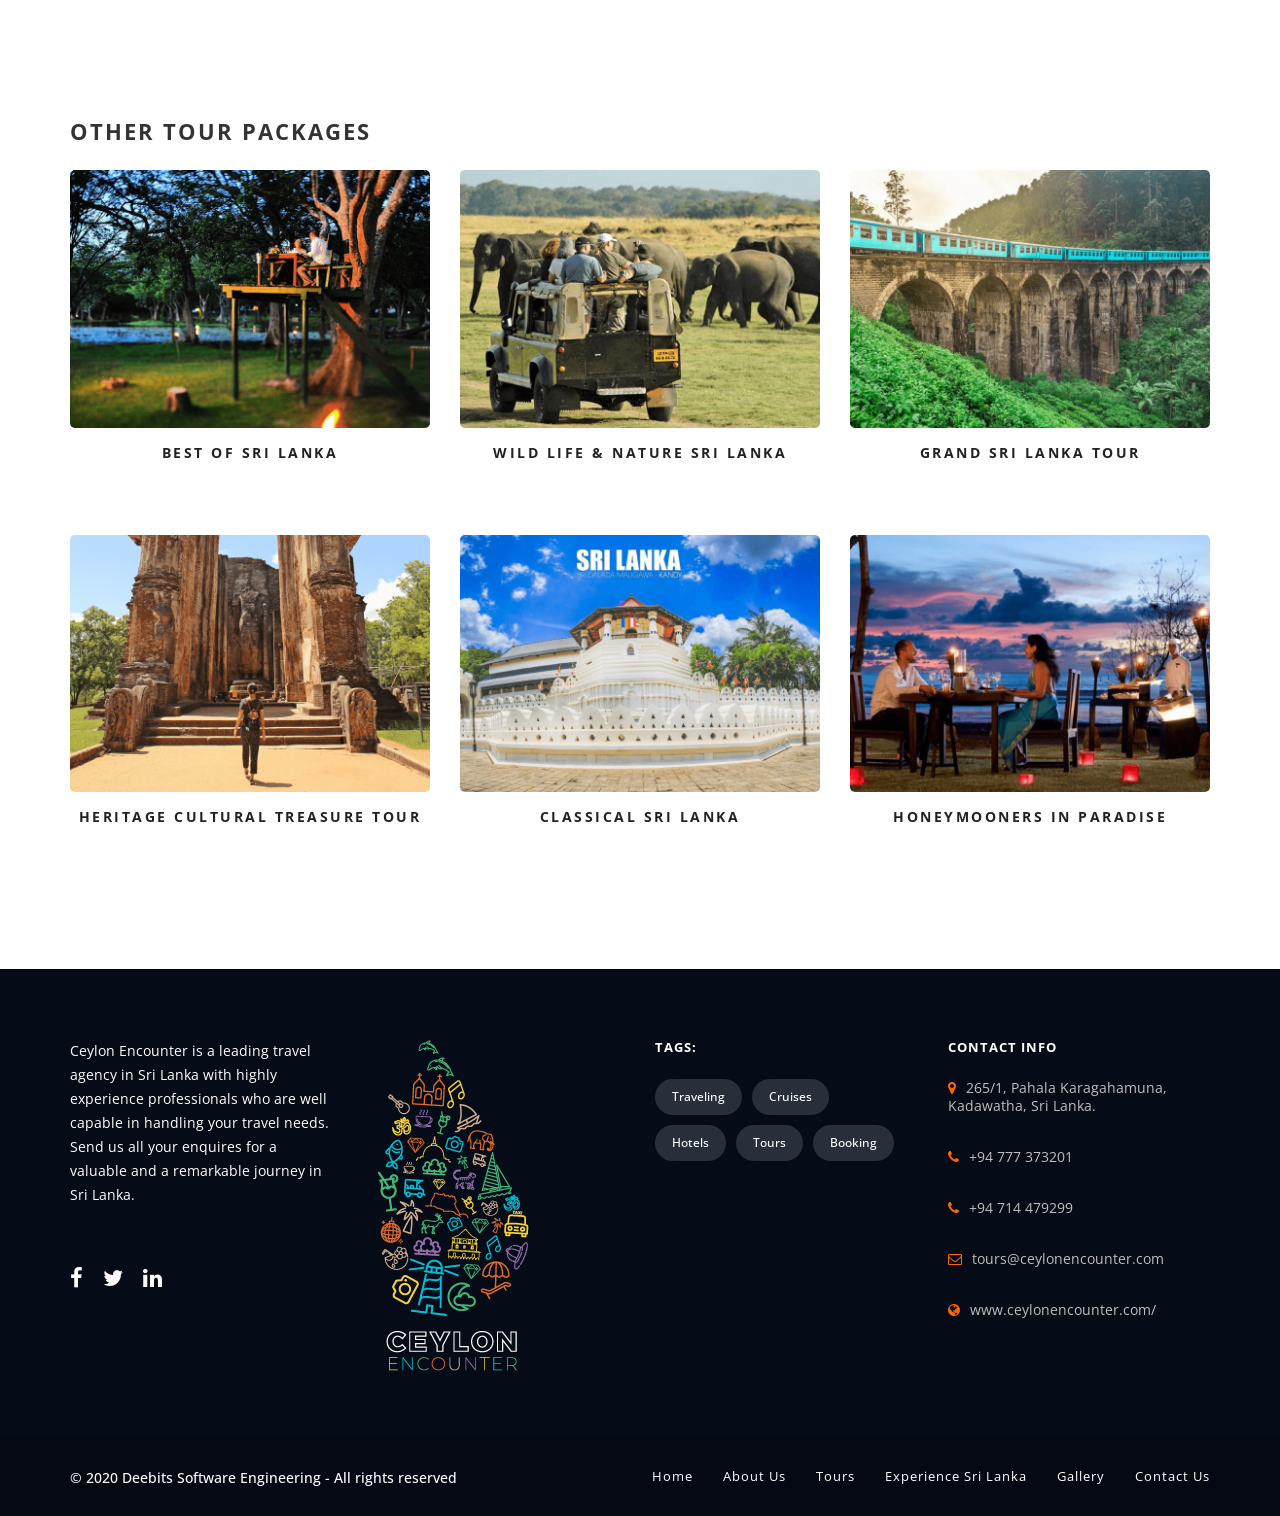
<file: tour6_highlights_of_srilanka.html>
<!DOCTYPE html>
<html>
<head>
	<meta charset="utf-8">

	<meta name="apple-mobile-web-app-capable" content="yes" />
	<meta name="viewport" content="width=device-width, initial-scale=1, maximum-scale=1.0, user-scalable=no">
	<meta name="format-detection" content="telephone=no" />

	<link rel="shortcut icon" href="favicon.ico"/>
	<link href="css/bootstrap.min.css" rel="stylesheet" type="text/css"/>
	<link href="css/jquery-ui.structure.min.css" rel="stylesheet" type="text/css"/>
	<link href="css/jquery-ui.min.css" rel="stylesheet" type="text/css"/>
	<link rel="stylesheet" href="http://maxcdn.bootstrapcdn.com/font-awesome/4.3.0/css/font-awesome.min.css">
	<link href="css/style.css" rel="stylesheet" type="text/css"/>
	<title>Ceylon Encounter</title>
</head>
<body data-color="theme-1">

<!-- LOADER -->
<div class="loading dr-blue-2">
	<div class="loading-center">
		<div class="loading-center-absolute">
			<div class="object object_four"></div>
			<div class="object object_three"></div>
			<div class="object object_two"></div>
			<div class="object object_one"></div>
		</div>
	</div>
</div>

<!-- HEADER -->
 <header class="color-1 hovered menu-3">
   <div class="container">
   	  <div class="row">
   	  	 <div class="col-md-12">
  	  	    <div class="nav">
   	  	    <a href="index.html" class="logo">
   	  	    	<img src="img/theme-1/logo_dark.png" alt="lets travel">
   	  	    </a>
   	  	    <div class="nav-menu-icon">
		      <a href="#"><i></i></a>
		    </div>
			<nav class="menu">
				<ul>
					<li class="type-1">
						<a href="index.html">Home<span class="fa fa-angle-down"></span></a>
					</li>

					<li class="type-1"><a href="about_us.html" >About Us<span class="fa fa-angle-down"></span></a>
					</li>

					<li class="type-1"><a href="tours.html" >Tours<span class="fa fa-angle-down"></span></a>
					</li>

					<li class="type-1"><a href="experience.html" >Experience Sri Lanka <span class="fa fa-angle-down"></span></a>
					</li>


					<li class="type-1"><a href="gallery.html" >Gallery<span class="fa fa-angle-down"></span></a>
					</li>
					

					<li class="type-1"><a href="contact_us.html" >Contact Us<span class="fa fa-angle-down"></span></a>
					</li>
				</ul>
		   </nav>
		   </div>
   	  	 </div>
   	  </div>
   </div>
  </header>

<!-- INNER-BANNER -->
<div class="inner-banner style-5">
	<img class="center-image" src="img/ceylon/Ud.png" alt="">
	<div class="vertical-align">
		<div class="container">
			<div class="row">
				<div class="col-xs-12 col-md-8 col-md-offset-2">
					<ul class="banner-breadcrumb color-white clearfix">
						<li><a class="link-blue-2" href="index.html">home</a> /</li>
						<li><span>tours</span></li>
					</ul>
					<h2 class="color-white">Travel with ceylon encounter</h2>
					<!--	  			<p class="color-white-light">Curabitur nunc erat, consequat in erat ut, congue bibendum nulla. Suspendisse id pharetra lacus, et hendrerit mi quis leo elementum. Lorem ipsum dolor sit.</p>-->
				</div>
			</div>
		</div>
	</div>
</div>

<!-- S_NEWS-ENTRY -->
<div class="main-wraper">
	<div class="container">
		<div class="row">
			<div class="col-xs-12 col-sm-8 col-sm-offset-2">
				<div class="second-title">
					<h2>highlights of sri lanka</h2>
				</div>
			</div>
		</div>
		</div>
		</div>

<!-- GALLERY-DETAIL -->
<div class="main-wraper padd-70-70">
	<div class="container">

		<div class="gallery-detail">

		    <div class="top-baner arrows">
		     	<div class="swiper-container" data-autoplay="0" data-loop="1" data-speed="1000" data-center="0" data-slides-per-view="1" id="tour-slide-2">
				    <div class="swiper-wrapper">
					  	<div class="swiper-slide">
							<img class="img-responsive" src="img/places_of_visit/sigiriya.jpg" alt="">
					  	</div>
					  	<div class="swiper-slide">
							<img class="img-responsive" src="img/places_of_visit/polonnaruwa2.jpg" alt="">
					  	</div>
					  	<div class="swiper-slide">
							<img class="img-responsive" src="img/places_of_visit/kandy5.jpg" alt="">
					  	</div>
					  	<div class="swiper-slide">
							<img class="img-responsive" src="img/places_of_visit/pinnawala1.jpg" alt="">
					  	</div>				  				  				  	
					</div>
					<div class="pagination pagination-hidden poin-style-1"></div>
				</div>
		        <div class="arrow-wrapp arr-s-1">
					<div class="cont-1170">
						<div class="swiper-arrow-left sw-arrow"><span class="fa fa-angle-left"></span></div>
						<div class="swiper-arrow-right sw-arrow"><span class="fa fa-angle-right"></span></div>
					</div>
				</div>
		    </div>
			<div class="gd-content">
			   
				<h4>my listing deactivated</h4>

				<p>Pellentesque ac turpis egestas, varius justo et, condimentum augue. Praesent aliquam, nisl feugiat vehicula condimentum, justo tellus scelerisque metus. Pellentesque varius justo et, condimentum augue. Lorem ipsum dolor sit amet, consectetur adipiscing elit, sed do eiusmod tempor incididunt ut labore et dolore magna aliqua.Sed ut perspiciatis unde omnis iste natus error sit voluptatem accusantium doloremque laudantium, totam rem aperiam, eaque ipsa quae ab illo inventore veritatis et quasi architecto beatae vitae dicta sunt explicabo.</p>
			</div>
			<a href="tour6.pdf"  class="c-button small bg-dr-blue-2 hv-dr-blue-2-o" download><span>DOWNLOAD TOUR PACKAGE</span></a>
			

		</div>
		<div class="related-block">
			<h3 class="related-title">Other tour packages</h3>
			<div class="row">
				<div class="item hotels gal-item style-3 col-xs-12 col-sm-4">
					<a class="black-hover" href="tour1_best_of_sriLanka.html">
						<div class="gal-item-icon">
							<img class="img-full img-responsive" src="img/ceylon/tours/tours1.png" alt="">
							<div class="tour-layer delay-1"></div>
							<div class="vertical-align">
								<span class="c-button small bg-white delay-2"><span>view more</span></span>
							</div>
						</div>
						<div class="gal-item-desc delay-1">
							<h4><b>best of sri lanka</b></h4>					
							
						</div>
					</a>
				</div>
				<div class="item hotels gal-item style-3 col-sm-12 col-sm-4">
					<a class="black-hover" href="tour2_wild_life.html">
						<div class="gal-item-icon">
							<img class="img-full img-responsive" src="img/ceylon/tours/tours2.png" alt="">
							<div class="tour-layer delay-1"></div>
							<div class="vertical-align">
								<span class="c-button small bg-white delay-2"><span>view more</span></span>
							</div>
						</div>
						<div class="gal-item-desc delay-1">
							<h4><b>wild life & nature sri lanka</b></h4>					
							
						</div>
					</a>
				</div>
				<div class="item hotels gal-item style-3 col-xs-12 col-sm-4">
					<a class="black-hover" href="tour3_grand_srilanka.html">
						<div class="gal-item-icon">
							<img class="img-full img-responsive" src="img/ceylon/tours/tours3.png" alt="">
							<div class="tour-layer delay-1"></div>
							<div class="vertical-align">
								<span class="c-button small bg-white delay-2"><span>view more</span></span>
							</div>
						</div>
						<div class="gal-item-desc delay-1">
							<h4><b>grand sri lanka tour</b></h4>					
							
						</div>
					</a>
				</div>
					
			</div>

			<div class="row">
				<div class="item hotels gal-item style-3 col-xs-12 col-sm-4">
					<a class="black-hover" href="tour4_heritage_cultural.html">
						<div class="gal-item-icon">
							<img class="img-full img-responsive" src="img/ceylon/tours/tours4.png" alt="">
							<div class="tour-layer delay-1"></div>
							<div class="vertical-align">
								<span class="c-button small bg-white delay-2"><span>view more</span></span>
							</div>
						</div>
						<div class="gal-item-desc delay-1">
							<h4><b>heritage cultural treasure tour</b></h4>					
							
						</div>
					</a>
				</div>			
				<div class="item hotels gal-item style-3 col-sm-12 col-sm-4">
					<a class="black-hover" href="tour5_classical_srilanka.html">
						<div class="gal-item-icon">
							<img class="img-full img-responsive" src="img/ceylon/tours/tours5.png" alt="">
							<div class="tour-layer delay-1"></div>
							<div class="vertical-align">
								<span class="c-button small bg-white delay-2"><span>view more</span></span>
							</div>
						</div>
						<div class="gal-item-desc delay-1">
							<h4><b>classical sri lanka</b></h4>					
							
						</div>
					</a>
				</div>
				
				<div class="item hotels gal-item style-3 col-xs-12 col-sm-4">
					<a class="black-hover" href="tour7_honeymooners_in_paradise.html">
						<div class="gal-item-icon">
							<img class="img-full img-responsive" src="img/ceylon/tours/tours7.png" alt="">
							<div class="tour-layer delay-1"></div>
							<div class="vertical-align">
								<span class="c-button small bg-white delay-2"><span>view more</span></span>
							</div>
						</div>
						<div class="gal-item-desc delay-1">
							<h4><b>honeymooners in paradise</b></h4>					
							
						</div>
					</a>
				</div>				
			</div>
		</div>
	</div>        		
</div>

<!-- FOOTER -->
<footer class="bg-dark type-2">
	<div class="container">
		<div class="row">
			<div class="col-lg-3 col-md-3 col-sm-6 col-xs-12">
				<div class="footer-block">
					<div class="f_text color-grey-7">Ceylon Encounter is a leading travel agency in Sri Lanka with highly experience professionals who are well capable in handling your travel needs.
						Send us all your enquires for a valuable and a remarkable journey in Sri Lanka.
					</div>
					<div class="footer-share">
						<a href="https://www.facebook.com/CeylonEncounter/" target="_blank"><span class="fa fa-facebook"></span></a>
						<a href="https://twitter.com/ceylonencounter?lang=en" target="_blank"><span class="fa fa-twitter"></span></a>
						<a href="https://lk.linkedin.com/in/lahiru-rajapaksha-79b4301a" target="_blank"><span class="fa fa-linkedin"></span></a>
					</div>
				</div>
			</div>
			<div class="col-lg-3 col-md-3 col-sm-6 col-sm-6 no-padding">
				<img src="img/ceylon/tours/ceylonen2.png" alt="" class="logo-footer">
			</div>
			<div class="col-lg-3 col-md-3 col-sm-6 col-xs-12">
				<div class="footer-block">
					<h6>Tags:</h6>
					<a href="about_us.html" class="tags-b">traveling</a>
					<a href="about_us.html" class="tags-b">cruises</a>
					<a href="about_us.html" class="tags-b">hotels</a>
					<a href="about_us.html" class="tags-b">tours</a>
					<a href="about_us.html" class="tags-b">booking</a>
				</div>
			</div>
			<div class="col-lg-3 col-md-3 col-sm-6 col-xs-12">
				<div class="footer-block">
					<h6>Contact Info</h6>
					<div class="contact-info">
						<div class="contact-line color-grey-3"><i class="fa fa-map-marker"></i><span>265/1,	
							Pahala Karagahamuna,
							Kadawatha,
							Sri Lanka.</span></div>
                        <div class="contact-line color-grey-3"><i class="fa fa-phone"></i><a href="tel:93123456789">+94 777 373201</a></div>
                        <div class="contact-line color-grey-3"><i class="fa fa-phone"></i><a href="tel:93123456789">+94 714 479299</a></div>
                        
						<div class="contact-line color-grey-3"><i class="fa fa-envelope-o"></i><a href="mailto:">tours@ceylonencounter.com</a></div>
						<div class="contact-line color-grey-3"><i class="fa fa-globe"></i><a href="#">www.ceylonencounter.com/</a></div>

					</div>
				</div>
			</div>
		</div>
	</div>
	<div class="footer-link bg-black">
		<div class="container">
			<div class="row">
				<div class="col-md-12">
					<div class="copyright">
						<span>&copy; 2020 Deebits Software Engineering - All rights reserved</span>
					</div>
					<ul>
						<li><a class="link-aqua" href="index.html">Home</a></li>
						<li><a class="link-aqua" href="about_us.html">About Us</a></li>
						<li><a class="link-aqua" href="tours.html">Tours </a></li>
					
						<li><a class="link-aqua" href="experience.html">Experience Sri Lanka</a></li>
						<li><a class="link-aqua" href="gallery.html">Gallery</a></li>
						<li><a class="link-aqua" href="contact_us.html"> Contact Us</a></li>
					</ul>
				</div>
			</div>
		</div>
	</div>
</footer>
<script src="js/jquery-2.1.4.min.js"></script>
<script src="js/bootstrap.min.js"></script>
<script src="js/jquery-ui.min.js"></script>
<script src="js/idangerous.swiper.min.js"></script>
<script src="js/jquery.viewportchecker.min.js"></script>
<script src="js/isotope.pkgd.min.js"></script>
<script src="js/jquery.circliful.min.js"></script>
<script src="js/jquery.countTo.js"></script>
<script src="js/jquery.mousewheel.min.js"></script>
<script src="js/all.js"></script>
</body>
</html>
</file>
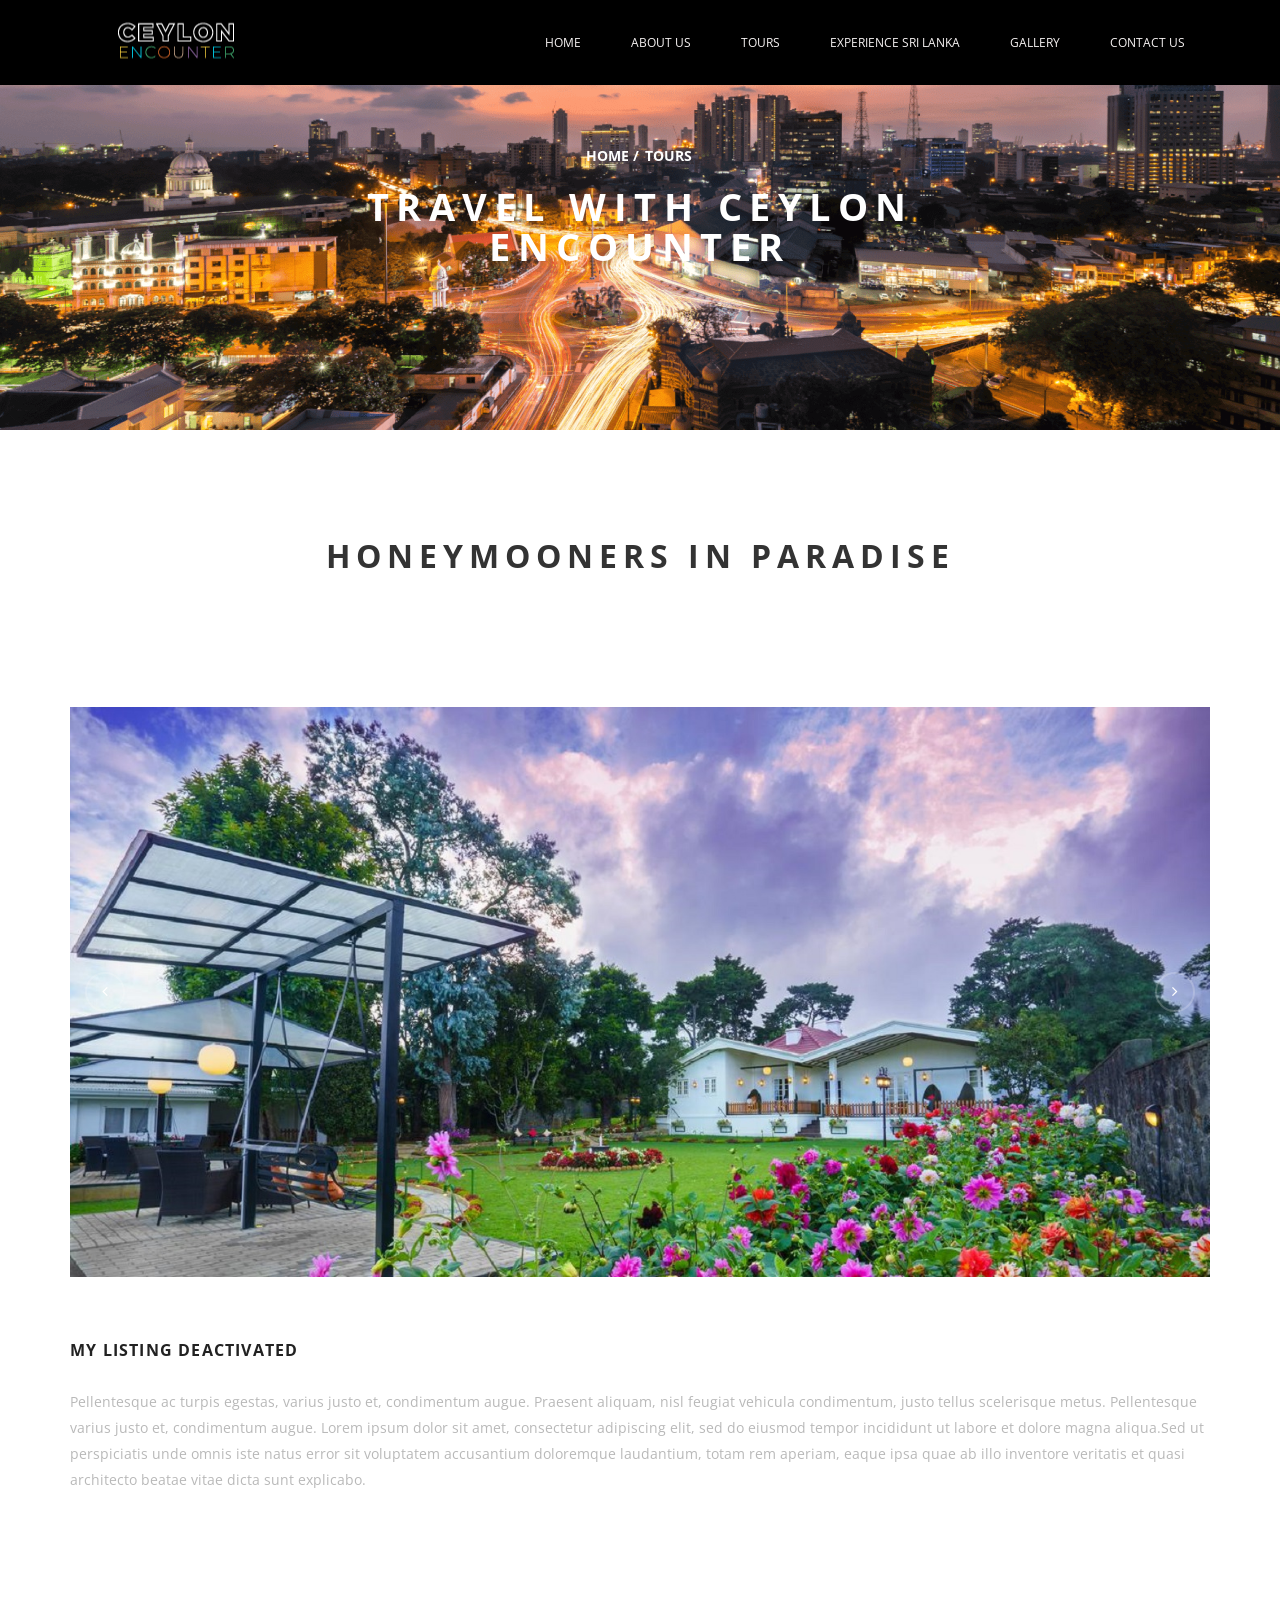
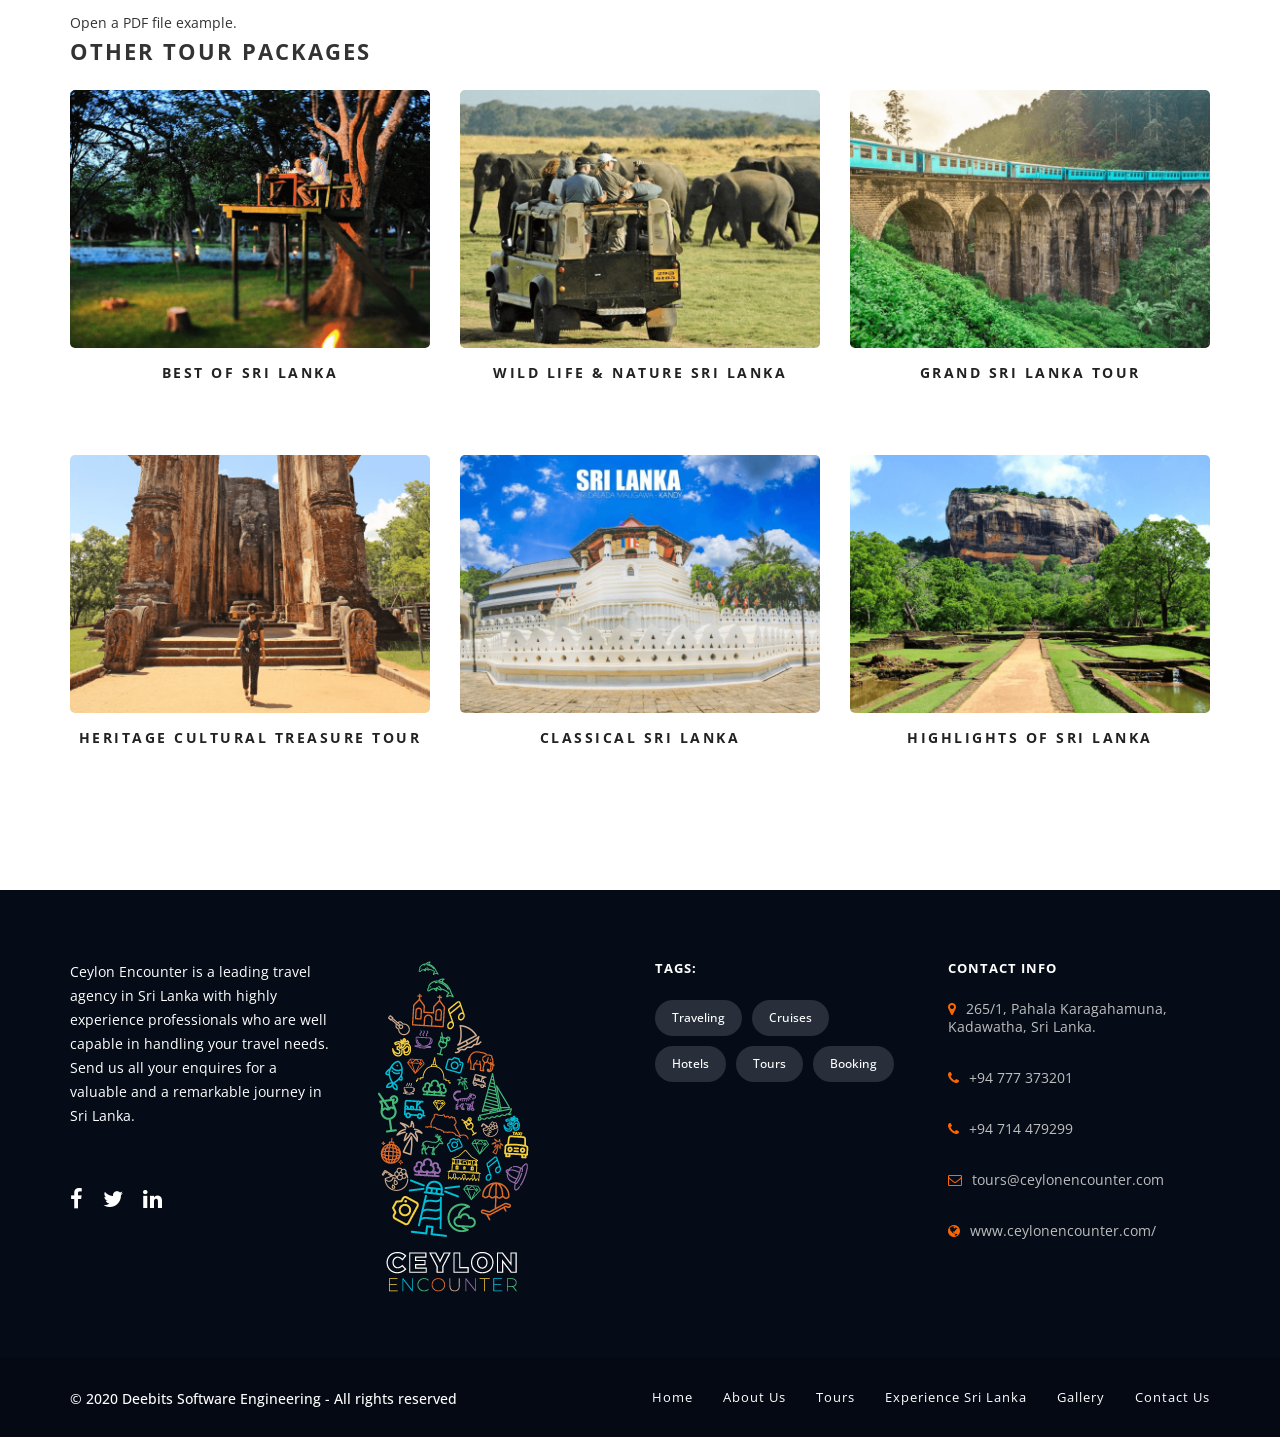
<file: tour7_honeymooners_in_paradise.html>
<!DOCTYPE html>
<html>
<head>
	<meta charset="utf-8">

	<meta name="apple-mobile-web-app-capable" content="yes" />
	<meta name="viewport" content="width=device-width, initial-scale=1, maximum-scale=1.0, user-scalable=no">
	<meta name="format-detection" content="telephone=no" />

	<link rel="shortcut icon" href="favicon.ico"/>
	<link href="css/bootstrap.min.css" rel="stylesheet" type="text/css"/>
	<link href="css/jquery-ui.structure.min.css" rel="stylesheet" type="text/css"/>
	<link href="css/jquery-ui.min.css" rel="stylesheet" type="text/css"/>
	<link rel="stylesheet" href="http://maxcdn.bootstrapcdn.com/font-awesome/4.3.0/css/font-awesome.min.css">
	<link href="css/style.css" rel="stylesheet" type="text/css"/>
	<title>Ceylon Encounter</title>
</head>
<body data-color="theme-1">

<!-- LOADER -->
<div class="loading dr-blue-2">
	<div class="loading-center">
		<div class="loading-center-absolute">
			<div class="object object_four"></div>
			<div class="object object_three"></div>
			<div class="object object_two"></div>
			<div class="object object_one"></div>
		</div>
	</div>
</div>

<!-- HEADER -->
 <header class="color-1 hovered menu-3">
   <div class="container">
   	  <div class="row">
   	  	 <div class="col-md-12">
  	  	    <div class="nav">
   	  	    <a href="index.html" class="logo">
   	  	    	<img src="img/theme-1/logo_dark.png" alt="lets travel">
   	  	    </a>
   	  	    <div class="nav-menu-icon">
		      <a href="#"><i></i></a>
		    </div>
			<nav class="menu">
				<ul>
					<li class="type-1">
						<a href="index.html">Home<span class="fa fa-angle-down"></span></a>
					</li>

					<li class="type-1"><a href="about_us.html" >About Us<span class="fa fa-angle-down"></span></a>
					</li>

					<li class="type-1"><a href="tours.html" >Tours<span class="fa fa-angle-down"></span></a>
					</li>

					<li class="type-1"><a href="experience.html" >Experience Sri Lanka <span class="fa fa-angle-down"></span></a>
					</li>


					<li class="type-1"><a href="gallery.html" >Gallery<span class="fa fa-angle-down"></span></a>
					</li>
					

					<li class="type-1"><a href="contact_us.html" >Contact Us<span class="fa fa-angle-down"></span></a>
					</li>
				</ul>
		   </nav>
		   </div>
   	  	 </div>
   	  </div>
   </div>
  </header>

<!-- INNER-BANNER -->
<div class="inner-banner style-5">
	<img class="center-image" src="img/ceylon/Ud.png" alt="">
	<div class="vertical-align">
		<div class="container">
			<div class="row">
				<div class="col-xs-12 col-md-8 col-md-offset-2">
					<ul class="banner-breadcrumb color-white clearfix">
						<li><a class="link-blue-2" href="index.html">home</a> /</li>
						<li><span>tours</span></li>
					</ul>
					<h2 class="color-white">Travel with ceylon encounter</h2>
					<!--	  			<p class="color-white-light">Curabitur nunc erat, consequat in erat ut, congue bibendum nulla. Suspendisse id pharetra lacus, et hendrerit mi quis leo elementum. Lorem ipsum dolor sit.</p>-->
				</div>
			</div>
		</div>
	</div>
</div>

<!-- S_NEWS-ENTRY -->
<div class="main-wraper">
	<div class="container">
		<div class="row">
			<div class="col-xs-12 col-sm-8 col-sm-offset-2">
				<div class="second-title">
					<h2>honeymooners in paradise</h2>
				</div>
			</div>
		</div>
		</div>
		</div>

<!-- GALLERY-DETAIL -->
<div class="main-wraper padd-70-70">
	<div class="container">

		<div class="gallery-detail">

		    <div class="top-baner arrows">
		     	<div class="swiper-container" data-autoplay="0" data-loop="1" data-speed="1000" data-center="0" data-slides-per-view="1" id="tour-slide-2">
				    <div class="swiper-wrapper">
					  	<div class="swiper-slide">
							<img class="img-responsive" src="img/places_of_visit/peradeniya.jpg" alt="">
					  	</div>
					  	<div class="swiper-slide">
							<img class="img-responsive" src="img/places_of_visit/bentota.jpg" alt="">
					  	</div>
					  	<div class="swiper-slide">
							<img class="img-responsive" src="img/places_of_visit/nuwaraeliya2.jpg" alt="">
					  	</div>
					  	<div class="swiper-slide">
							<img class="img-responsive" src="img/places_of_visit/kithulgala.jpg" alt="">
					  	</div>				  				  				  	
					</div>
					<div class="pagination pagination-hidden poin-style-1"></div>
				</div>
		        <div class="arrow-wrapp arr-s-1">
					<div class="cont-1170">
						<div class="swiper-arrow-left sw-arrow"><span class="fa fa-angle-left"></span></div>
						<div class="swiper-arrow-right sw-arrow"><span class="fa fa-angle-right"></span></div>
					</div>
				</div>
		    </div>
			<div class="gd-content">
			   
				<h4>my listing deactivated</h4>

				<p>Pellentesque ac turpis egestas, varius justo et, condimentum augue. Praesent aliquam, nisl feugiat vehicula condimentum, justo tellus scelerisque metus. Pellentesque varius justo et, condimentum augue. Lorem ipsum dolor sit amet, consectetur adipiscing elit, sed do eiusmod tempor incididunt ut labore et dolore magna aliqua.Sed ut perspiciatis unde omnis iste natus error sit voluptatem accusantium doloremque laudantium, totam rem aperiam, eaque ipsa quae ab illo inventore veritatis et quasi architecto beatae vitae dicta sunt explicabo.</p>
			</div>
	

		</div>
		<p>Open a PDF file <a href="pdf/tour7.pdf">example</a>.</p>
		
		<div class="related-block">
			<h3 class="related-title">Other tour packages</h3>
			<div class="row">
				<div class="item hotels gal-item style-3 col-xs-12 col-sm-4">
					<a class="black-hover" href="tour1_best_of_sriLanka.html">
						<div class="gal-item-icon">
							<img class="img-full img-responsive" src="img/ceylon/tours/tours1.png" alt="">
							<div class="tour-layer delay-1"></div>
							<div class="vertical-align">
								<span class="c-button small bg-white delay-2"><span>view more</span></span>
							</div>
						</div>
						<div class="gal-item-desc delay-1">
							<h4><b>best of sri lanka</b></h4>					
							
						</div>
					</a>
				</div>
				<div class="item hotels gal-item style-3 col-sm-12 col-sm-4">
					<a class="black-hover" href="tour2_wild_life.html">
						<div class="gal-item-icon">
							<img class="img-full img-responsive" src="img/ceylon/tours/tours2.png" alt="">
							<div class="tour-layer delay-1"></div>
							<div class="vertical-align">
								<span class="c-button small bg-white delay-2"><span>view more</span></span>
							</div>
						</div>
						<div class="gal-item-desc delay-1">
							<h4><b>wild life & nature sri lanka</b></h4>					
							
						</div>
					</a>
				</div>
				<div class="item hotels gal-item style-3 col-xs-12 col-sm-4">
					<a class="black-hover" href="tour3_grand_srilanka.html">
						<div class="gal-item-icon">
							<img class="img-full img-responsive" src="img/ceylon/tours/tours3.png" alt="">
							<div class="tour-layer delay-1"></div>
							<div class="vertical-align">
								<span class="c-button small bg-white delay-2"><span>view more</span></span>
							</div>
						</div>
						<div class="gal-item-desc delay-1">
							<h4><b>grand sri lanka tour</b></h4>					
							
						</div>
					</a>
				</div>
					
			</div>

			<div class="row">
				<div class="item hotels gal-item style-3 col-xs-12 col-sm-4">
					<a class="black-hover" href="tour4_heritage_cultural.html">
						<div class="gal-item-icon">
							<img class="img-full img-responsive" src="img/ceylon/tours/tours4.png" alt="">
							<div class="tour-layer delay-1"></div>
							<div class="vertical-align">
								<span class="c-button small bg-white delay-2"><span>view more</span></span>
							</div>
						</div>
						<div class="gal-item-desc delay-1">
							<h4><b>heritage cultural treasure tour</b></h4>					
							
						</div>
					</a>
				</div>			
				<div class="item hotels gal-item style-3 col-sm-12 col-sm-4">
					<a class="black-hover" href="tour5_classical_srilanka.html">
						<div class="gal-item-icon">
							<img class="img-full img-responsive" src="img/ceylon/tours/tours5.png" alt="">
							<div class="tour-layer delay-1"></div>
							<div class="vertical-align">
								<span class="c-button small bg-white delay-2"><span>view more</span></span>
							</div>
						</div>
						<div class="gal-item-desc delay-1">
							<h4><b>classical sri lanka</b></h4>					
							
						</div>
					</a>
				</div>
				
				<div class="item hotels gal-item style-3 col-xs-12 col-sm-4">
					<a class="black-hover" href="tour6_highlights_of_srilanka.html">
						<div class="gal-item-icon">
							<img class="img-full img-responsive" src="img/ceylon/tours/tours6.png" alt="">
							<div class="tour-layer delay-1"></div>
							<div class="vertical-align">
								<span class="c-button small bg-white delay-2"><span>view more</span></span>
							</div>
						</div>
						<div class="gal-item-desc delay-1">
							<h4><b>highlights of sri lanka</b></h4>					
							
						</div>
					</a>
				</div>		
			</div>
		</div>
	</div>        		
</div>

<!-- FOOTER -->
<footer class="bg-dark type-2">
	<div class="container">
		<div class="row">
			<div class="col-lg-3 col-md-3 col-sm-6 col-xs-12">
				<div class="footer-block">
					<div class="f_text color-grey-7">Ceylon Encounter is a leading travel agency in Sri Lanka with highly experience professionals who are well capable in handling your travel needs.
						Send us all your enquires for a valuable and a remarkable journey in Sri Lanka.
					</div>
					<div class="footer-share">
						<a href="https://www.facebook.com/CeylonEncounter/" target="_blank"><span class="fa fa-facebook"></span></a>
						<a href="https://twitter.com/ceylonencounter?lang=en" target="_blank"><span class="fa fa-twitter"></span></a>
						<a href="https://lk.linkedin.com/in/lahiru-rajapaksha-79b4301a" target="_blank"><span class="fa fa-linkedin"></span></a>
					</div>
				</div>
			</div>
			<div class="col-lg-3 col-md-3 col-sm-6 col-sm-6 no-padding">
				<img src="img/ceylon/tours/ceylonen2.png" alt="" class="logo-footer">
			</div>
			<div class="col-lg-3 col-md-3 col-sm-6 col-xs-12">
				<div class="footer-block">
					<h6>Tags:</h6>
					<a href="about_us.html" class="tags-b">traveling</a>
					<a href="about_us.html" class="tags-b">cruises</a>
					<a href="about_us.html" class="tags-b">hotels</a>
					<a href="about_us.html" class="tags-b">tours</a>
					<a href="about_us.html" class="tags-b">booking</a>
				</div>
			</div>
			<div class="col-lg-3 col-md-3 col-sm-6 col-xs-12">
				<div class="footer-block">
					<h6>Contact Info</h6>
					<div class="contact-info">
						<div class="contact-line color-grey-3"><i class="fa fa-map-marker"></i><span>265/1,	
							Pahala Karagahamuna,
							Kadawatha,
							Sri Lanka.</span></div>
                        <div class="contact-line color-grey-3"><i class="fa fa-phone"></i><a href="tel:93123456789">+94 777 373201</a></div>
                        <div class="contact-line color-grey-3"><i class="fa fa-phone"></i><a href="tel:93123456789">+94 714 479299</a></div>
                        
						<div class="contact-line color-grey-3"><i class="fa fa-envelope-o"></i><a href="mailto:">tours@ceylonencounter.com</a></div>
						<div class="contact-line color-grey-3"><i class="fa fa-globe"></i><a href="#">www.ceylonencounter.com/</a></div>

					</div>
				</div>
			</div>
		</div>
	</div>
	<div class="footer-link bg-black">
		<div class="container">
			<div class="row">
				<div class="col-md-12">
					<div class="copyright">
						<span>&copy; 2020 Deebits Software Engineering - All rights reserved</span>
					</div>
					<ul>
						<li><a class="link-aqua" href="index.html">Home</a></li>
						<li><a class="link-aqua" href="about_us.html">About Us</a></li>
						<li><a class="link-aqua" href="tours.html">Tours </a></li>
					
						<li><a class="link-aqua" href="experience.html">Experience Sri Lanka</a></li>
						<li><a class="link-aqua" href="gallery.html">Gallery</a></li>
						<li><a class="link-aqua" href="contact_us.html"> Contact Us</a></li>
					</ul>
				</div>
			</div>
		</div>
	</div>
</footer>
<script src="js/jquery-2.1.4.min.js"></script>
<script src="js/bootstrap.min.js"></script>
<script src="js/jquery-ui.min.js"></script>
<script src="js/idangerous.swiper.min.js"></script>
<script src="js/jquery.viewportchecker.min.js"></script>
<script src="js/isotope.pkgd.min.js"></script>
<script src="js/jquery.circliful.min.js"></script>
<script src="js/jquery.countTo.js"></script>
<script src="js/jquery.mousewheel.min.js"></script>
<script src="js/all.js"></script>
</body>
</html>
</file>
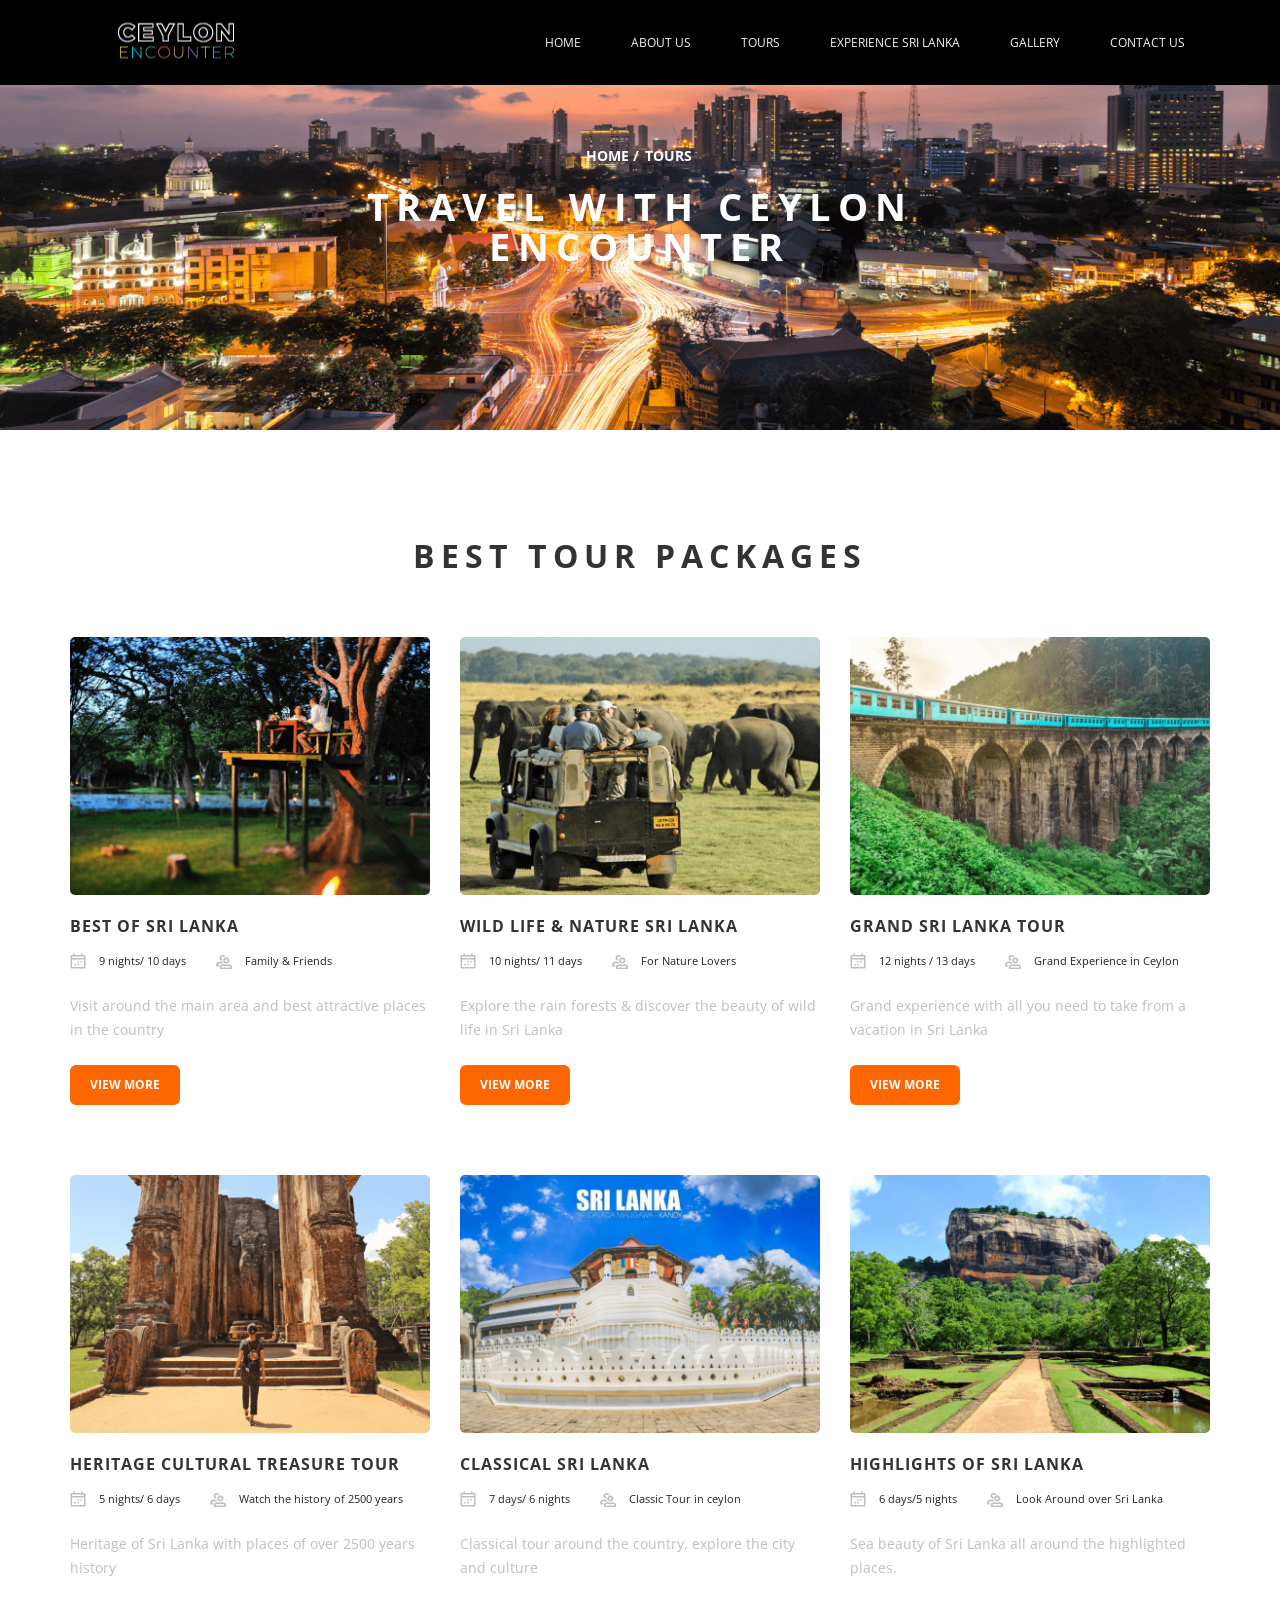
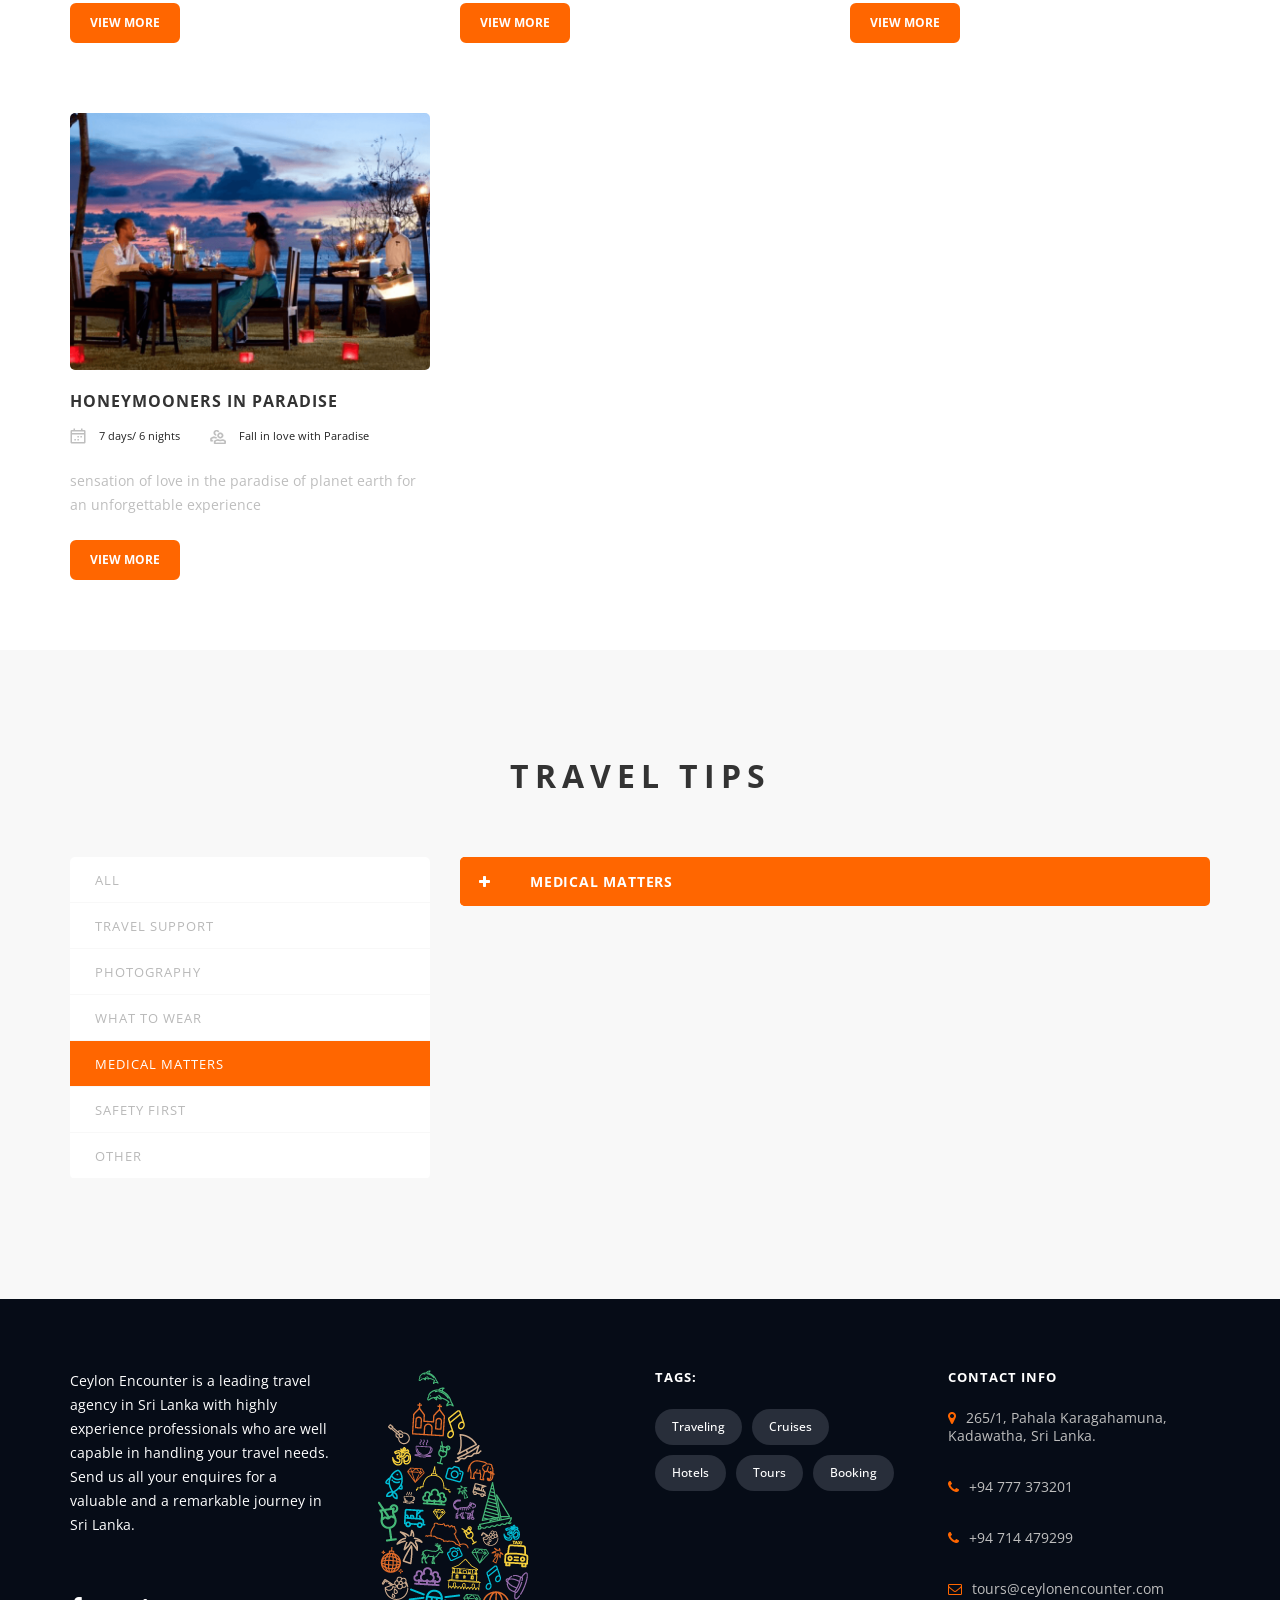
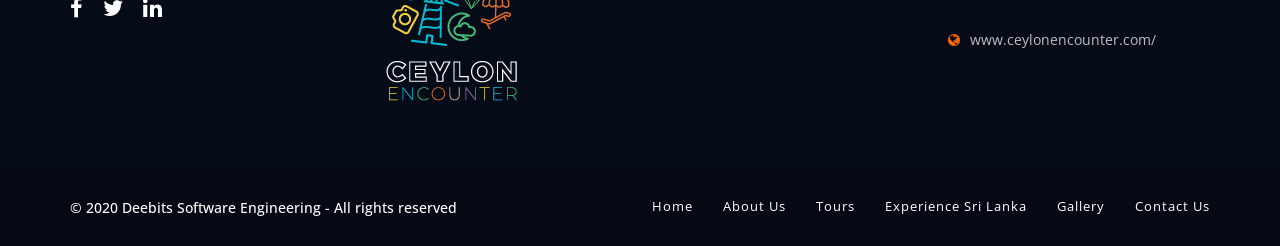
<file: tours.html>
<!DOCTYPE html>
<html>
<head>
	<meta charset="utf-8">

	<meta name="apple-mobile-web-app-capable" content="yes" />
	<meta name="viewport" content="width=device-width, initial-scale=1, maximum-scale=1.0, user-scalable=no">
	<meta name="format-detection" content="telephone=no" />

	<link rel="shortcut icon" href="favicon.ico"/>
	<link href="css/bootstrap.min.css" rel="stylesheet" type="text/css"/>
	<link href="css/jquery-ui.structure.min.css" rel="stylesheet" type="text/css"/>
	<link href="css/jquery-ui.min.css" rel="stylesheet" type="text/css"/>
	<link rel="stylesheet" href="http://maxcdn.bootstrapcdn.com/font-awesome/4.3.0/css/font-awesome.min.css">
	<link href="css/style.css" rel="stylesheet" type="text/css"/>
	<title>Ceylon Encounter</title>
</head>
<body data-color="theme-1">

<!-- LOADER -->
<div class="loading dr-blue-2">
	<div class="loading-center">
		<div class="loading-center-absolute">
			<div class="object object_four"></div>
			<div class="object object_three"></div>
			<div class="object object_two"></div>
			<div class="object object_one"></div>
		</div>
	</div>
</div>

<!-- HEADER -->
 <header class="color-1 hovered menu-3">
   <div class="container">
   	  <div class="row">
   	  	 <div class="col-md-12">
  	  	    <div class="nav">
   	  	    <a href="index.html" class="logo">
   	  	    	<img src="img/theme-1/logo_dark.png" alt="lets travel">
   	  	    </a>
   	  	    <div class="nav-menu-icon">
		      <a href="#"><i></i></a>
		    </div>
			<nav class="menu">
				<ul>
					<li class="type-1">
						<a href="index.html">Home<span class="fa fa-angle-down"></span></a>
					</li>

					<li class="type-1"><a href="about_us.html" >About Us<span class="fa fa-angle-down"></span></a>
					</li>

					<li class="type-1"><a href="tours.html" >Tours<span class="fa fa-angle-down"></span></a>
					</li>

					<li class="type-1"><a href="experience.html" >Experience Sri Lanka <span class="fa fa-angle-down"></span></a>
					</li>


					<li class="type-1"><a href="gallery.html" >Gallery<span class="fa fa-angle-down"></span></a>
					</li>
					

					<li class="type-1"><a href="contact_us.html" >Contact Us<span class="fa fa-angle-down"></span></a>
					</li>
				</ul>
		   </nav>
		   </div>
   	  	 </div>
   	  </div>
   </div>
  </header>

<!-- INNER-BANNER -->
<div class="inner-banner style-5">
	<img class="center-image" src="img/ceylon/Ud.png" alt="">
	<div class="vertical-align">
		<div class="container">
			<div class="row">
				<div class="col-xs-12 col-md-8 col-md-offset-2">
					<ul class="banner-breadcrumb color-white clearfix">
						<li><a class="link-blue-2" href="index.html">home</a> /</li>
						<li><span>Tours</span></li>
					</ul>
					<h2 class="color-white">Travel with ceylon encounter</h2>
					<!--	  			<p class="color-white-light">Curabitur nunc erat, consequat in erat ut, congue bibendum nulla. Suspendisse id pharetra lacus, et hendrerit mi quis leo elementum. Lorem ipsum dolor sit.</p>-->
				</div>
			</div>
		</div>
	</div>
</div>

<!-- S_NEWS-ENTRY -->
<div class="main-wraper">
	<div class="container">
		<div class="row">
			<div class="col-xs-12 col-sm-8 col-sm-offset-2">
				<div class="second-title">
					<h2>Best tour Packages</h2>
				</div>
			</div>
		</div>
		<div class="blog-grid row">
			<div class="blog-grid-entry col-mob-12 col-xs-12 col-sm-6 col-md-4">
				<div class="s_news-entry style-2">
					<a href="blog_detail.html"><img class="s_news-img img-responsive" src="img/ceylon/tours/tours1.png" alt=""></a>
					<h4 class="s_news-title"><a href="blog_detail.html">BEST OF SRI LANKA</a></h4>
					<div class="tour-info-line clearfix">
						<div class="tour-info fl">
				  	 		<img src="img/calendar_icon_grey.png" alt="">
				  	 		<span class="font-style-2 color-dark-2">9 nights/ 10 days</span>
				  	 	</div>
						<div class="tour-info fl">
				  	 		<img src="img/people_icon_grey.png" alt="">
				  	 		<span class="font-style-2 color-dark-2">Family & Friends</span>
				  	 	</div>
						<!--<div class="tour-info fl">
				  	 		<img src="img/comment_icon_grey.png" alt="">
				  	 		<span class="font-style-2 color-dark-2">10 comments</span>
				  	 	</div>-->
					</div>
					<div class="s_news-text color-grey-3">Visit around the main area and best attractive places in the country</div>
					<a href="tour1_best_of_sriLanka.html" class="c-button small bg-dr-blue-2 hv-dr-blue-2-o"><span>view more</span></a>
				</div>
			</div>
			<div class="blog-grid-entry col-mob-12 col-xs-12 col-sm-6 col-md-4">
				<div class="s_news-entry style-2">
					<a href="blog_detail.html"><img class="s_news-img img-responsive" src="img/ceylon/tours/tours2.png" alt=""></a>
					<h4 class="s_news-title"><a href="blog_detail.html">WILD LIFE &amp; NATURE SRI LANKA</a></h4>
					<div class="tour-info-line clearfix">
						<div class="tour-info fl">
				  	 		<img src="img/calendar_icon_grey.png" alt="">
				  	 		<span class="font-style-2 color-dark-2">10 nights/ 11 days</span>
				  	 	</div>
						<div class="tour-info fl">
				  	 		<img src="img/people_icon_grey.png" alt="">
				  	 		<span class="font-style-2 color-dark-2">For Nature Lovers</span>
				  	 	</div>
					</div>
					<div class="s_news-text color-grey-3">Explore the rain forests & discover the beauty of wild life in Sri Lanka</div>
					<a href="tour2_wild_life.html" class="c-button small bg-dr-blue-2 hv-dr-blue-2-o"><span>view more</span></a>
				</div>
			</div>
			<div class="blog-grid-entry col-mob-12 col-xs-12 col-sm-6 col-md-4">
				<div class="s_news-entry style-2">
					<a href="blog_detail.html"><img class="s_news-img img-responsive" src="img/ceylon/tours/tours3.png" alt=""></a>
					<h4 class="s_news-title"><a href="blog_detail.html">GRAND SRI LANKA TOUR</a></h4>
					<div class="tour-info-line clearfix">
						<div class="tour-info fl">
				  	 		<img src="img/calendar_icon_grey.png" alt="">
				  	 		<span class="font-style-2 color-dark-2">12 nights / 13 days</span>
				  	 	</div>
						<div class="tour-info fl">
				  	 		<img src="img/people_icon_grey.png" alt="">
				  	 		<span class="font-style-2 color-dark-2">Grand Experience in Ceylon</span>
				  	 	</div>
					</div>
					<div class="s_news-text color-grey-3">Grand experience with all you need to take from a vacation in Sri Lanka</div>
					<a href="tour3_grand_srilanka.html" class="c-button small bg-dr-blue-2 hv-dr-blue-2-o"><span>view more</span></a>
				</div>
			</div>
			<div class="blog-grid-entry col-mob-12 col-xs-12 col-sm-6 col-md-4">
				<div class="s_news-entry style-2">
					<a href="blog_detail.html"><img class="s_news-img img-responsive" src="img/ceylon/tours/tours4.png" alt=""></a>
					<h4 class="s_news-title"><a href="blog_detail.html">HERITAGE CULTURAL TREASURE TOUR</a></h4>
					<div class="tour-info-line clearfix">
						<div class="tour-info fl">
				  	 		<img src="img/calendar_icon_grey.png" alt="">
				  	 		<span class="font-style-2 color-dark-2">5 nights/ 6 days</span>
				  	 	</div>
						<div class="tour-info fl">
				  	 		<img src="img/people_icon_grey.png" alt="">
				  	 		<span class="font-style-2 color-dark-2">Watch the history of 2500 years</span>
				  	 	</div>
					</div>
					<div class="s_news-text color-grey-3">Heritage of Sri Lanka with places of over 2500 years history</div>
					<a href="tour4_heritage_cultural.html" class="c-button small bg-dr-blue-2 hv-dr-blue-2-o"><span>view more</span></a>
				</div>
			</div>
			<div class="blog-grid-entry col-mob-12 col-xs-12 col-sm-6 col-md-4">
				<div class="s_news-entry style-2">
					<a href="blog_detail.html"><img class="s_news-img img-responsive" src="img/ceylon/tours/tours5.png" alt=""></a>
					<h4 class="s_news-title"><a href="blog_detail.html">CLASSICAL SRI LANKA</a></h4>
					<div class="tour-info-line clearfix">
						<div class="tour-info fl">
				  	 		<img src="img/calendar_icon_grey.png" alt="">
				  	 		<span class="font-style-2 color-dark-2">7 days/ 6 nights</span>
				  	 	</div>
						<div class="tour-info fl">
				  	 		<img src="img/people_icon_grey.png" alt="">
				  	 		<span class="font-style-2 color-dark-2">Classic Tour in ceylon</span>
				  	 	</div>
					</div>
					<div class="s_news-text color-grey-3">Classical tour around the country, explore the city and culture</div>
					<a href="tour5_classical_srilanka.html" class="c-button small bg-dr-blue-2 hv-dr-blue-2-o"><span>view more</span></a>
				</div>
			</div>
			<div class="blog-grid-entry col-mob-12 col-xs-12 col-sm-6 col-md-4">
				<div class="s_news-entry style-2">
					<a href="blog_detail.html"><img class="s_news-img img-responsive" src="img/ceylon/tours/tours6.png" alt=""></a>
					<h4 class="s_news-title"><a href="blog_detail.html">HIGHLIGHTS OF SRI LANKA</a></h4>
					<div class="tour-info-line clearfix">
						<div class="tour-info fl">
				  	 		<img src="img/calendar_icon_grey.png" alt="">
				  	 		<span class="font-style-2 color-dark-2">6 days/5 nights</span>
				  	 	</div>
						<div class="tour-info fl">
				  	 		<img src="img/people_icon_grey.png" alt="">
				  	 		<span class="font-style-2 color-dark-2">Look Around over Sri Lanka</span>
				  	 	</div>
					</div>
					<div class="s_news-text color-grey-3">Sea beauty of Sri Lanka all around the highlighted places.</div>
					<a href="tour6_highlights_of_srilanka.html" class="c-button small bg-dr-blue-2 hv-dr-blue-2-o"><span>view more</span></a>
				</div>
			</div>
			<div class="blog-grid-entry col-mob-12 col-xs-12 col-sm-6 col-md-4">
				<div class="s_news-entry style-2">
					<a href="blog_detail.html"><img class="s_news-img img-responsive" src="img/ceylon/tours/tours7.png" alt=""></a>
					<h4 class="s_news-title"><a href="blog_detail.html">HONEYMOONERS IN PARADISE</a></h4>
					<div class="tour-info-line clearfix">
						<div class="tour-info fl">
				  	 		<img src="img/calendar_icon_grey.png" alt="">
				  	 		<span class="font-style-2 color-dark-2">7 days/ 6 nights</span>
				  	 	</div>
						<div class="tour-info fl">
				  	 		<img src="img/people_icon_grey.png" alt="">
				  	 		<span class="font-style-2 color-dark-2">Fall in love with Paradise</span>
				  	 	</div>
					</div>
					<div class="s_news-text color-grey-3">sensation of love in the paradise of planet earth for an unforgettable experience </div>
					<a href="tour7_honeymooners_in_paradise.html" class="c-button small bg-dr-blue-2 hv-dr-blue-2-o"><span>view more</span></a>
				</div>
			</div>

		</div>
		<!--<div class="c_pagination clearfix">
			<a href="#" class="c-button b-40 bg-dr-blue-2 hv-dr-blue-2-o fl">prev page</a>
			<a href="#" class="c-button b-40 bg-dr-blue-2 hv-dr-blue-2-o fr">next page</a>
			<ul class="cp_content color-3">
				<li class="active"><a href="#">1</a></li>
				<li><a href="#">2</a></li>
				<li><a href="#">3</a></li>
				<li><a href="#">4</a></li>
				<li><a href="#">...</a></li>
				<li><a href="#">10</a></li>
			</ul>
		</div>-->
	</div>
</div>



<!--ACCORDION-->
<div class="main-wraper bg-grey-2 padd-90">
	<!-- S_NEWS-ENTRY -->
<div class="main-wraper">
	<div class="container">
		<div class="row">
			<div class="col-xs-12 col-sm-8 col-sm-offset-2">
				<div class="second-title">
					<h2>travel tips</h2>
				</div>
			</div>
		</div>
		</div>
		</div>
	<div class="container">
		
		<div class="accordion-filter row">
			<div class="col-xs-12 col-sm-4">
				<div class="accordion-chooser">
					<a data-fifter="*" href="#">all</a>
					<a data-fifter=".travel" href="#">travel Support</a>
					<a data-fifter=".Photography " href="#">Photography </a>
					<a data-fifter=".What_to_wear " href="#">What to wear </a>
					<a class="active" data-fifter=".Medical" href="#">Medical Matters </a>
					<a data-fifter=".Safety" href="#">Safety First</a>
					<a data-fifter=".other" href="#">Other</a>
				</div>
			</div>
			<div class="col-xs-12 col-sm-8">
		        <div class="accordion style-5">
		            <div class="acc-panel other">
		                <div class="acc-title"><span class="acc-icon"></span>Uses of Currency</div>
		                <div class="acc-body">
							<h5>Currency </h5>
							<p>One Sri Lankan Rupee is made up of 100 cents. Currency notes in the denominations of Rs. 10. Rs. 20, Rs. 50, Rs. 100, Rs.200, Rs.500, Rs.1000, and Rs.5000. Coins are in the following denominations: 1 cent, 2 cent, 5 cent, 10 cent, 25 cent, 50 cent, one rupee, two rupees, five rupees and ten rupees.</p>
							
		                </div>
		            </div>
		            <div class="acc-panel What_to_wear">
		                <div class="acc-title"><span class="acc-icon"></span>What to wear</div>
		                <div class="acc-body">
							<h5>What to wear </h5>
							<div class="row">
								
									<ul>
										<li>Light cotton dress and light weight suits. </li>
										<li>A wide-brimmed beach hat and sunglasses, comfortable shoes/ sandals.</li>
										<li>In the hill country a pull over will be necessary.</li>
										<li>Visiting should be decently clad when visiting any place of worship.</li>
										<li>Beachwear is not suitable for temples and shrines.</li>
										<li>All visitors to Buddhist and Hindu temples are expected to remove footwear and hats.</li>
										<li>When entering the temples shoulders and knees should be covered.</li>
										<li>Hotels prefer long trousers for gents during dinner.</li>
										<li>Topless sunbathing is prohibited.</li>
									</ul>
								
								
							</div>
		                </div>
		            </div>
		            <div class="acc-panel Medical">
		                <div class="acc-title"><span class="acc-icon"></span>Medical Matters</div>
		                <div class="acc-body">
							<h5>Medical Matters </h5>
							<p>Most of the towns have pharmacies. Should you require the service of a doctor, please contact the hotel reception and they can arrange for a doctor to call and see you. If you should suffer from tummy upset, this is often unavoidable due to changes in water, food and climate. Stick to plain dry food for a while and drink plenty of bottle water.</p>
		                </div>
		            </div>
		            <div class="acc-panel Safety">
		                <div class="acc-title"><span class="acc-icon"></span>Swimming and Bathing</div>
		                <div class="acc-body">
							<h5>Swimming and Bathing  </h5>
							<p>We do not recommend swimming in the red flag area. If the red flag is flying, this means they are strong currents and it is unsafe. Nude sunbathing is against the law here in Sri Lanka and please make sure that you cover up when entering the Reception area. Please be careful when going out in the sun for the first few days of your holiday, as the tropical sun has phenomenal burning power. Always use a high factor Sun cream and remember to drink plenty of bottled water. </p>
							
		                </div>
		            </div>
		            <div class="acc-panel other">
		                <div class="acc-title"><span class="acc-icon"></span>Tipping</div>
		                <div class="acc-body">
							<h5>Tipping </h5>
							<p>Tipping is customary, but not obligatory. In restaurants and hotels a 10% service charge is automatically added on your bill. However, if you feel that you have had very good service, an additional tip is considered fair. You may wish to leave your hotel tipping until your departure, as most hotels often pool all tips between everyone. For guests who go on tour, you may wish to tip your driver/ guide, the amount is entirely at your discretion. </p>
							
		                </div>
		            </div>
		            <div class="acc-panel travel">
		                <div class="acc-title"><span class="acc-icon"></span>Local transport</div>
		                <div class="acc-body">
							<h5>Local transport </h5>
							<p>Travel by the public transport system is not for the faint hearted. Most of the buses and trains are overcrowded and of poor standard and maintenance, delayed and uninsured. Prices should be negotiated for short Journeys by unmetered taxis or Tuk Tuk. </p>
							
		                </div>
		            </div>
		            <div class="acc-panel travel">
		                <div class="acc-title"><span class="acc-icon"></span>Local customs</div>
		                <div class="acc-body">
							<h5>Local customs </h5>
							<p>The traditional way of greeting people is by placing your hands together and saying 'AYUBOWAN' which means 'May you have a long life' the same can be used when saying goodbye. The main faith in Sri Lanka is Buddhism. When entering any temples of places of worship, correct attire should be worn. Knees and shoulders should be covered and footwear and hats removed.</p>
							
		                </div>
		            </div>
		            <div class="acc-panel Photography ">
		                <div class="acc-title"><span class="acc-icon"></span>Photography</div>
		                <div class="acc-body">
							<h5>Photography </h5>
							<p>It is considered disrespectful to stand with your back turned to a Buddha statue/ picture when taking photos. It is always advisable to ask permission when taking pictures in places of worship or of local people. Many historical and holy places levy small charge for cameras and video cameras to be taken inside. </p>
							
		                </div>
					</div>		
					<div class="acc-panel other">
		                <div class="acc-title"><span class="acc-icon"></span>Touts </div>
		                <div class="acc-body">
							<h5>Touts </h5>
							<p>Like in most tourist destinations you will be approached by street touts or beach hawkers that offered to show you the sites or local attractions. A polite but firm "NO" will suffice to ward off their attention. </p>
							
		                </div>
					</div>	
					<div class="acc-panel Safety">
		                <div class="acc-title"><span class="acc-icon"></span>Valuables</div>
		                <div class="acc-body">
							<h5>Valuables</h5>
							<p>We recommend that all your valuable such as Money, Flight tickets, Passport, Jewellery etc., should be kept in your possession or in hotel safes at all times. Please do not leave any valuables in hotel rooms unlocked. </p>
							
		                </div>
		            </div>		            		            		            		            		                                                                                                                                    
		        </div>			
			</div>
		</div>		
	</div>
</div>
<!-- FOOTER -->
<footer class="bg-dark type-2">
	<div class="container">
		<div class="row">
			<div class="col-lg-3 col-md-3 col-sm-6 col-xs-12">
				<div class="footer-block">
					<div class="f_text color-grey-7">Ceylon Encounter is a leading travel agency in Sri Lanka with highly experience professionals who are well capable in handling your travel needs.
						Send us all your enquires for a valuable and a remarkable journey in Sri Lanka.
					</div>
					<div class="footer-share">
						<a href="https://www.facebook.com/CeylonEncounter/" target="_blank"><span class="fa fa-facebook"></span></a>
						<a href="https://twitter.com/ceylonencounter?lang=en" target="_blank"><span class="fa fa-twitter"></span></a>
						<a href="https://lk.linkedin.com/in/lahiru-rajapaksha-79b4301a" target="_blank"><span class="fa fa-linkedin"></span></a>
					</div>
				</div>
			</div>
			<div class="col-lg-3 col-md-3 col-sm-6 col-sm-6 no-padding">
				<img src="img/ceylon/tours/ceylonen2.png" alt="" class="logo-footer">
			</div>
			<div class="col-lg-3 col-md-3 col-sm-6 col-xs-12">
				<div class="footer-block">
					<h6>Tags:</h6>
					<a href="about_us.html" class="tags-b">traveling</a>
					<a href="about_us.html" class="tags-b">cruises</a>
					<a href="about_us.html" class="tags-b">hotels</a>
					<a href="about_us.html" class="tags-b">tours</a>
					<a href="about_us.html" class="tags-b">booking</a>
				</div>
			</div>
			<div class="col-lg-3 col-md-3 col-sm-6 col-xs-12">
				<div class="footer-block">
					<h6>Contact Info</h6>
					<div class="contact-info">
						<div class="contact-line color-grey-3"><i class="fa fa-map-marker"></i><span>265/1,	
							Pahala Karagahamuna,
							Kadawatha,
							Sri Lanka.</span></div>
                        <div class="contact-line color-grey-3"><i class="fa fa-phone"></i><a href="tel:93123456789">+94 777 373201</a></div>
                        <div class="contact-line color-grey-3"><i class="fa fa-phone"></i><a href="tel:93123456789">+94 714 479299</a></div>
                        
						<div class="contact-line color-grey-3"><i class="fa fa-envelope-o"></i><a href="mailto:">tours@ceylonencounter.com</a></div>
						<div class="contact-line color-grey-3"><i class="fa fa-globe"></i><a href="#">www.ceylonencounter.com/</a></div>

					</div>
				</div>
			</div>
		</div>
	</div>
	<div class="footer-link bg-black">
		<div class="container">
			<div class="row">
				<div class="col-md-12">
					<div class="copyright">
						<span>&copy; 2020 Deebits Software Engineering - All rights reserved</span>
					</div>
					<ul>
						<li><a class="link-aqua" href="index.html">Home</a></li>
						<li><a class="link-aqua" href="about_us.html">About Us</a></li>
						<li><a class="link-aqua" href="tours.html">Tours </a></li>
						<li><a class="link-aqua" href="experience.html">Experience Sri Lanka</a></li>
						<li><a class="link-aqua" href="gallery.html">Gallery</a></li>
						
						<li><a class="link-aqua" href="contact_us.html"> Contact Us</a></li>
					</ul>
				</div>
			</div>
		</div>
	</div>
</footer>
<script src="js/jquery-2.1.4.min.js"></script>
<script src="js/bootstrap.min.js"></script>
<script src="js/jquery-ui.min.js"></script>
<script src="js/idangerous.swiper.min.js"></script>
<script src="js/jquery.viewportchecker.min.js"></script>
<script src="js/isotope.pkgd.min.js"></script>
<script src="js/jquery.circliful.min.js"></script>
<script src="js/jquery.countTo.js"></script>
<script src="js/jquery.mousewheel.min.js"></script>
<script src="js/all.js"></script>
</body>
</html>
</file>
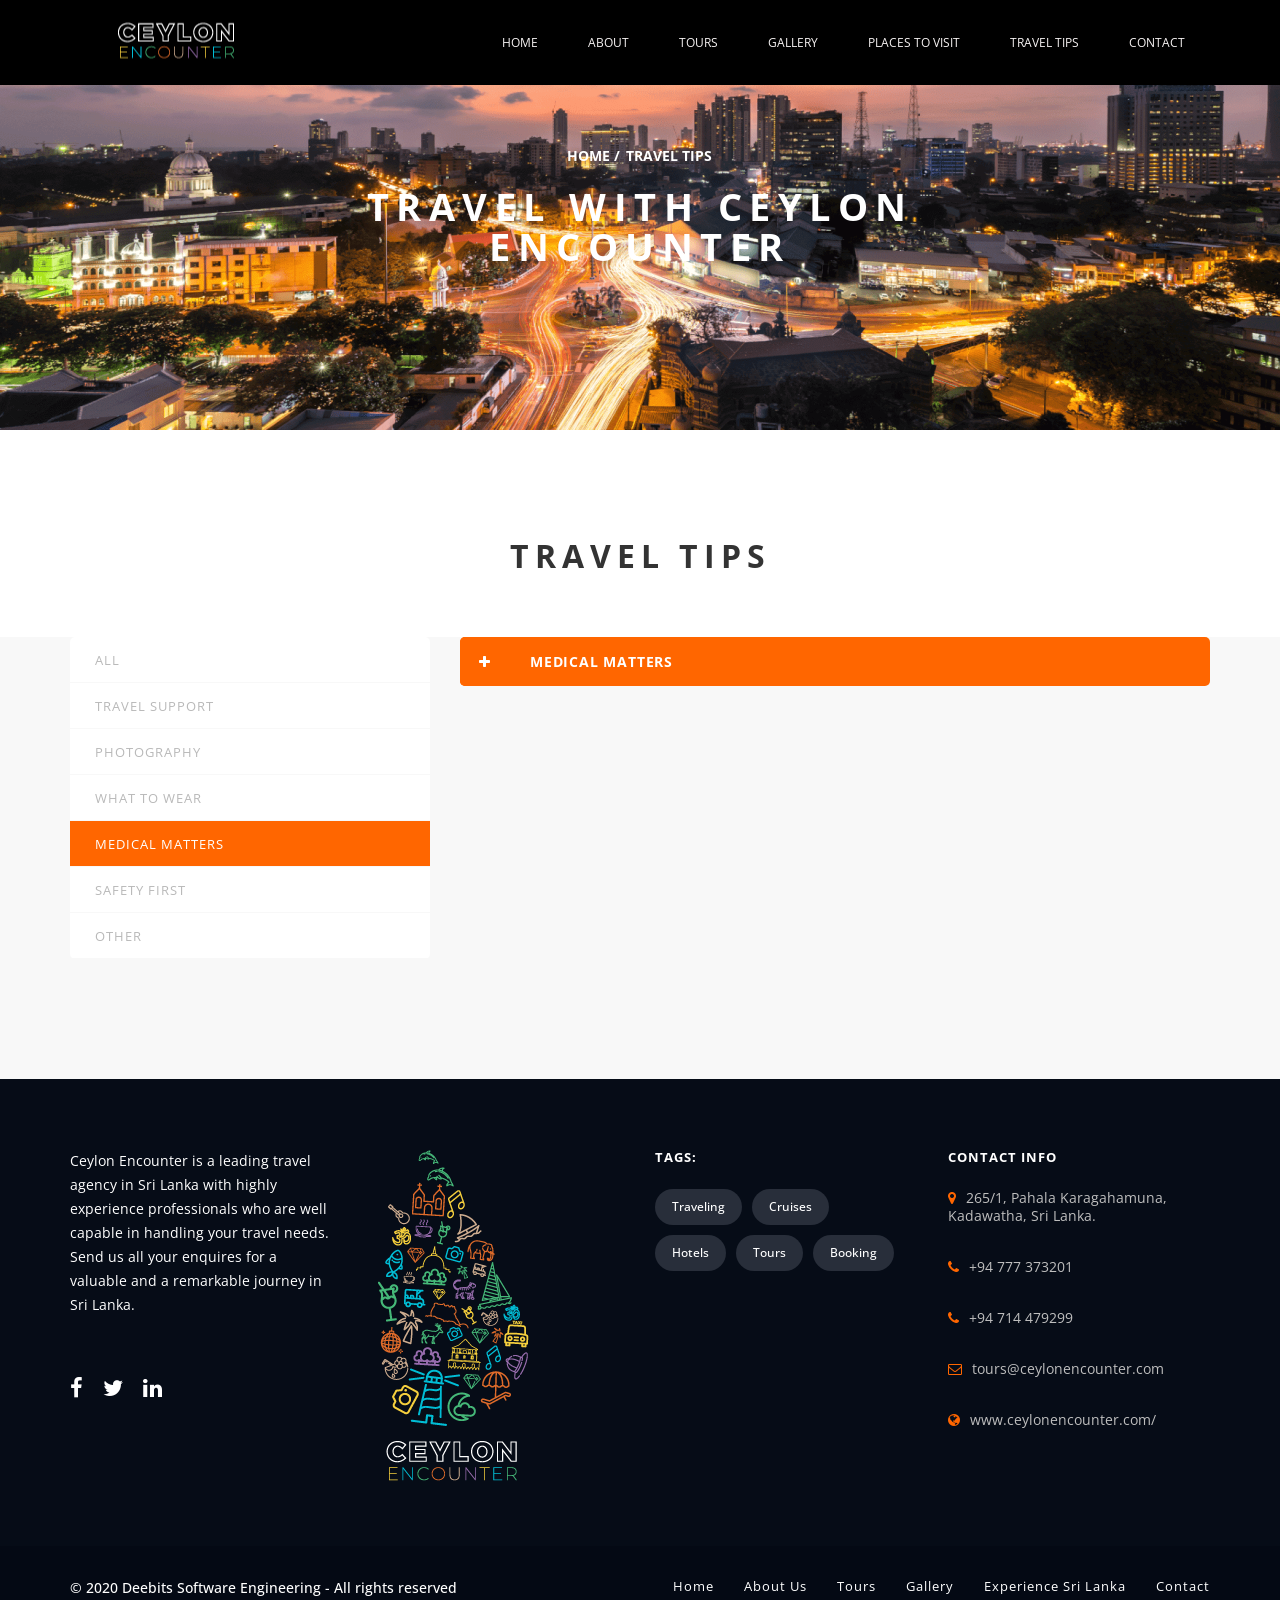
<file: travel_tips.html>
<!DOCTYPE html>
<html>
<head>
	<meta charset="utf-8">

	<meta name="apple-mobile-web-app-capable" content="yes" />
	<meta name="viewport" content="width=device-width, initial-scale=1, maximum-scale=1.0, user-scalable=no">
	<meta name="format-detection" content="telephone=no" />

	<link rel="shortcut icon" href="favicon.ico"/>
	<link href="css/bootstrap.min.css" rel="stylesheet" type="text/css"/>
	<link href="css/jquery-ui.structure.min.css" rel="stylesheet" type="text/css"/>
	<link href="css/jquery-ui.min.css" rel="stylesheet" type="text/css"/>
	<link rel="stylesheet" href="http://maxcdn.bootstrapcdn.com/font-awesome/4.3.0/css/font-awesome.min.css">
	<link href="css/style.css" rel="stylesheet" type="text/css"/>
	<title>Ceylon Encounter</title>
</head>
<body data-color="theme-1">

<!-- LOADER -->
<div class="loading dr-blue-2">
	<div class="loading-center">
		<div class="loading-center-absolute">
			<div class="object object_four"></div>
			<div class="object object_three"></div>
			<div class="object object_two"></div>
			<div class="object object_one"></div>
		</div>
	</div>
</div>

<!-- HEADER -->
 <header class="color-1 hovered menu-3">
   <div class="container">
   	  <div class="row">
   	  	 <div class="col-md-12">
  	  	    <div class="nav">
   	  	    <a href="index.html" class="logo">
   	  	    	<img src="img/theme-1/logo_dark.png" alt="lets travel">
   	  	    </a>
   	  	    <div class="nav-menu-icon">
		      <a href="#"><i></i></a>
		    </div>
			<nav class="menu">
				<ul>
					<li class="type-1">
						<a href="index.html">Home<span class="fa fa-angle-down"></span></a>
					</li>

					<li class="type-1"><a href="about_us.html" >About<span class="fa fa-angle-down"></span></a>
					</li>

					<li class="type-1"><a href="tours.html" >Tours<span class="fa fa-angle-down"></span></a>
					</li>

					<li class="type-1"><a href="gallery.html" >Gallery<span class="fa fa-angle-down"></span></a>
					</li>

					<li class="type-1"><a href="places_to_visit.html" >Places to visit<span class="fa fa-angle-down"></span></a>
					</li>

					<li class="type-1"><a href="travel_tips.html" >Travel Tips<span class="fa fa-angle-down"></span></a>
					</li>

					<li class="type-1"><a href="contact_us.html" >Contact<span class="fa fa-angle-down"></span></a>
					</li>
				</ul>
		   </nav>
		   </div>
   	  	 </div>
   	  </div>
   </div>
  </header>

<!-- INNER-BANNER -->
<div class="inner-banner style-5">
	<img class="center-image" src="img/ceylon/Ud.png" alt="">
	<div class="vertical-align">
		<div class="container">
			<div class="row">
				<div class="col-xs-12 col-md-8 col-md-offset-2">
					<ul class="banner-breadcrumb color-white clearfix">
						<li><a class="link-blue-2" href="index.html">home</a> /</li>
						<li><span>travel tips</span></li>
					</ul>
					<h2 class="color-white">Travel with ceylon encounter</h2>
					<!--	  			<p class="color-white-light">Curabitur nunc erat, consequat in erat ut, congue bibendum nulla. Suspendisse id pharetra lacus, et hendrerit mi quis leo elementum. Lorem ipsum dolor sit.</p>-->
				</div>
			</div>
		</div>
	</div>
</div>

<!-- S_NEWS-ENTRY -->
<div class="main-wraper">
	<div class="container">
		<div class="row">
			<div class="col-xs-12 col-sm-8 col-sm-offset-2">
				<div class="second-title">
					<h2>travel tips</h2>
				</div>
			</div>
		</div>
		</div>
		</div>

<!--ACCORDION-->
<div class="main-wraper bg-grey-2 padd-90">
	<div class="container">
		
		<div class="accordion-filter row">
			<div class="col-xs-12 col-sm-4">
				<div class="accordion-chooser">
					<a data-fifter="*" href="#">all</a>
					<a data-fifter=".travel" href="#">travel Support</a>
					<a data-fifter=".Photography " href="#">Photography </a>
					<a data-fifter=".What_to_wear " href="#">What to wear </a>
					<a class="active" data-fifter=".Medical" href="#">Medical Matters </a>
					<a data-fifter=".Safety" href="#">Safety First</a>
					<a data-fifter=".other" href="#">Other</a>
				</div>
			</div>
			<div class="col-xs-12 col-sm-8">
		        <div class="accordion style-5">
		            <div class="acc-panel other">
		                <div class="acc-title"><span class="acc-icon"></span>Uses of Currency</div>
		                <div class="acc-body">
							<h5>Currency </h5>
							<p>One Sri Lankan Rupee is made up of 100 cents. Currency notes in the denominations of Rs. 10. Rs. 20, Rs. 50, Rs. 100, Rs.200, Rs.500, Rs.1000, and Rs.5000. Coins are in the following denominations: 1 cent, 2 cent, 5 cent, 10 cent, 25 cent, 50 cent, one rupee, two rupees, five rupees and ten rupees.</p>
							
		                </div>
		            </div>
		            <div class="acc-panel What_to_wear">
		                <div class="acc-title"><span class="acc-icon"></span>What to wear</div>
		                <div class="acc-body">
							<h5>What to wear </h5>
							<div class="row">
								
									<ul>
										<li>Light cotton dress and light weight suits. </li>
										<li>A wide-brimmed beach hat and sunglasses, comfortable shoes/ sandals.</li>
										<li>In the hill country a pull over will be necessary.</li>
										<li>Visiting should be decently clad when visiting any place of worship.</li>
										<li>Beachwear is not suitable for temples and shrines.</li>
										<li>All visitors to Buddhist and Hindu temples are expected to remove footwear and hats.</li>
										<li>When entering the temples shoulders and knees should be covered.</li>
										<li>Hotels prefer long trousers for gents during dinner.</li>
										<li>Topless sunbathing is prohibited.</li>
									</ul>
								
								
							</div>
		                </div>
		            </div>
		            <div class="acc-panel Medical">
		                <div class="acc-title"><span class="acc-icon"></span>Medical Matters</div>
		                <div class="acc-body">
							<h5>Medical Matters </h5>
							<p>Most of the towns have pharmacies. Should you require the service of a doctor, please contact the hotel reception and they can arrange for a doctor to call and see you. If you should suffer from tummy upset, this is often unavoidable due to changes in water, food and climate. Stick to plain dry food for a while and drink plenty of bottle water.</p>
		                </div>
		            </div>
		            <div class="acc-panel Safety">
		                <div class="acc-title"><span class="acc-icon"></span>Swimming and Bathing</div>
		                <div class="acc-body">
							<h5>Swimming and Bathing  </h5>
							<p>We do not recommend swimming in the red flag area. If the red flag is flying, this means they are strong currents and it is unsafe. Nude sunbathing is against the law here in Sri Lanka and please make sure that you cover up when entering the Reception area. Please be careful when going out in the sun for the first few days of your holiday, as the tropical sun has phenomenal burning power. Always use a high factor Sun cream and remember to drink plenty of bottled water. </p>
							
		                </div>
		            </div>
		            <div class="acc-panel other">
		                <div class="acc-title"><span class="acc-icon"></span>Tipping</div>
		                <div class="acc-body">
							<h5>Tipping </h5>
							<p>Tipping is customary, but not obligatory. In restaurants and hotels a 10% service charge is automatically added on your bill. However, if you feel that you have had very good service, an additional tip is considered fair. You may wish to leave your hotel tipping until your departure, as most hotels often pool all tips between everyone. For guests who go on tour, you may wish to tip your driver/ guide, the amount is entirely at your discretion. </p>
							
		                </div>
		            </div>
		            <div class="acc-panel travel">
		                <div class="acc-title"><span class="acc-icon"></span>Local transport</div>
		                <div class="acc-body">
							<h5>Local transport </h5>
							<p>Travel by the public transport system is not for the faint hearted. Most of the buses and trains are overcrowded and of poor standard and maintenance, delayed and uninsured. Prices should be negotiated for short Journeys by unmetered taxis or Tuk Tuk. </p>
							
		                </div>
		            </div>
		            <div class="acc-panel travel">
		                <div class="acc-title"><span class="acc-icon"></span>Local customs</div>
		                <div class="acc-body">
							<h5>Local customs </h5>
							<p>The traditional way of greeting people is by placing your hands together and saying 'AYUBOWAN' which means 'May you have a long life' the same can be used when saying goodbye. The main faith in Sri Lanka is Buddhism. When entering any temples of places of worship, correct attire should be worn. Knees and shoulders should be covered and footwear and hats removed.</p>
							
		                </div>
		            </div>
		            <div class="acc-panel Photography ">
		                <div class="acc-title"><span class="acc-icon"></span>Photography</div>
		                <div class="acc-body">
							<h5>Photography </h5>
							<p>It is considered disrespectful to stand with your back turned to a Buddha statue/ picture when taking photos. It is always advisable to ask permission when taking pictures in places of worship or of local people. Many historical and holy places levy small charge for cameras and video cameras to be taken inside. </p>
							
		                </div>
					</div>		
					<div class="acc-panel other">
		                <div class="acc-title"><span class="acc-icon"></span>Touts </div>
		                <div class="acc-body">
							<h5>Touts </h5>
							<p>Like in most tourist destinations you will be approached by street touts or beach hawkers that offered to show you the sites or local attractions. A polite but firm "NO" will suffice to ward off their attention. </p>
							
		                </div>
					</div>	
					<div class="acc-panel Safety">
		                <div class="acc-title"><span class="acc-icon"></span>Valuables</div>
		                <div class="acc-body">
							<h5>Valuables</h5>
							<p>We recommend that all your valuable such as Money, Flight tickets, Passport, Jewellery etc., should be kept in your possession or in hotel safes at all times. Please do not leave any valuables in hotel rooms unlocked. </p>
							
		                </div>
		            </div>		            		            		            		            		                                                                                                                                    
		        </div>			
			</div>
		</div>		
	</div>
</div>

<!-- FOOTER -->
<footer class="bg-dark type-2">
	<div class="container">
		<div class="row">
			<div class="col-lg-3 col-md-3 col-sm-6 col-xs-12">
				<div class="footer-block">
					<div class="f_text color-grey-7">Ceylon Encounter is a leading travel agency in Sri Lanka with highly experience professionals who are well capable in handling your travel needs.
						Send us all your enquires for a valuable and a remarkable journey in Sri Lanka.
					</div>
					<div class="footer-share">
						<a href="https://www.facebook.com/CeylonEncounter/" target="_blank"><span class="fa fa-facebook"></span></a>
						<a href="https://twitter.com/ceylonencounter?lang=en" target="_blank"><span class="fa fa-twitter"></span></a>
						<a href="https://lk.linkedin.com/in/lahiru-rajapaksha-79b4301a" target="_blank"><span class="fa fa-linkedin"></span></a>
					</div>
				</div>
			</div>
			<div class="col-lg-3 col-md-3 col-sm-6 col-sm-6 no-padding">
				<img src="img/ceylon/tours/ceylonen2.png" alt="" class="logo-footer">
			</div>
			<div class="col-lg-3 col-md-3 col-sm-6 col-xs-12">
				<div class="footer-block">
					<h6>Tags:</h6>
					<a href="about_us.html" class="tags-b">traveling</a>
					<a href="about_us.html" class="tags-b">cruises</a>
					<a href="about_us.html" class="tags-b">hotels</a>
					<a href="about_us.html" class="tags-b">tours</a>
					<a href="about_us.html" class="tags-b">booking</a>
				</div>
			</div>
			<div class="col-lg-3 col-md-3 col-sm-6 col-xs-12">
				<div class="footer-block">
					<h6>Contact Info</h6>
					<div class="contact-info">
						<div class="contact-line color-grey-3"><i class="fa fa-map-marker"></i><span>265/1,	
							Pahala Karagahamuna,
							Kadawatha,
							Sri Lanka.</span></div>
                        <div class="contact-line color-grey-3"><i class="fa fa-phone"></i><a href="tel:93123456789">+94 777 373201</a></div>
                        <div class="contact-line color-grey-3"><i class="fa fa-phone"></i><a href="tel:93123456789">+94 714 479299</a></div>
                        
						<div class="contact-line color-grey-3"><i class="fa fa-envelope-o"></i><a href="mailto:">tours@ceylonencounter.com</a></div>
						<div class="contact-line color-grey-3"><i class="fa fa-globe"></i><a href="#">www.ceylonencounter.com/</a></div>

					</div>
				</div>
			</div>
		</div>
	</div>
	<div class="footer-link bg-black">
		<div class="container">
			<div class="row">
				<div class="col-md-12">
					<div class="copyright">
						<span>&copy; 2020 Deebits Software Engineering - All rights reserved</span>
					</div>
					<ul>
						<li><a class="link-aqua" href="index.html">Home</a></li>
						<li><a class="link-aqua" href="about_us.html">About Us</a></li>
						<li><a class="link-aqua" href="tours.html">Tours </a></li>
						<li><a class="link-aqua" href="gallery.html">Gallery</a></li>
						<li><a class="link-aqua" href="experience.html">Experience Sri Lanka</a></li>
						<li><a class="link-aqua" href="contact_us.html"> Contact</a></li>
					</ul>
				</div>
			</div>
		</div>
	</div>
</footer>
<script src="js/jquery-2.1.4.min.js"></script>
<script src="js/bootstrap.min.js"></script>
<script src="js/jquery-ui.min.js"></script>
<script src="js/idangerous.swiper.min.js"></script>
<script src="js/jquery.viewportchecker.min.js"></script>
<script src="js/isotope.pkgd.min.js"></script>
<script src="js/jquery.circliful.min.js"></script>
<script src="js/jquery.countTo.js"></script>
<script src="js/jquery.mousewheel.min.js"></script>
<script src="js/all.js"></script>
</body>
</html>
</file>
